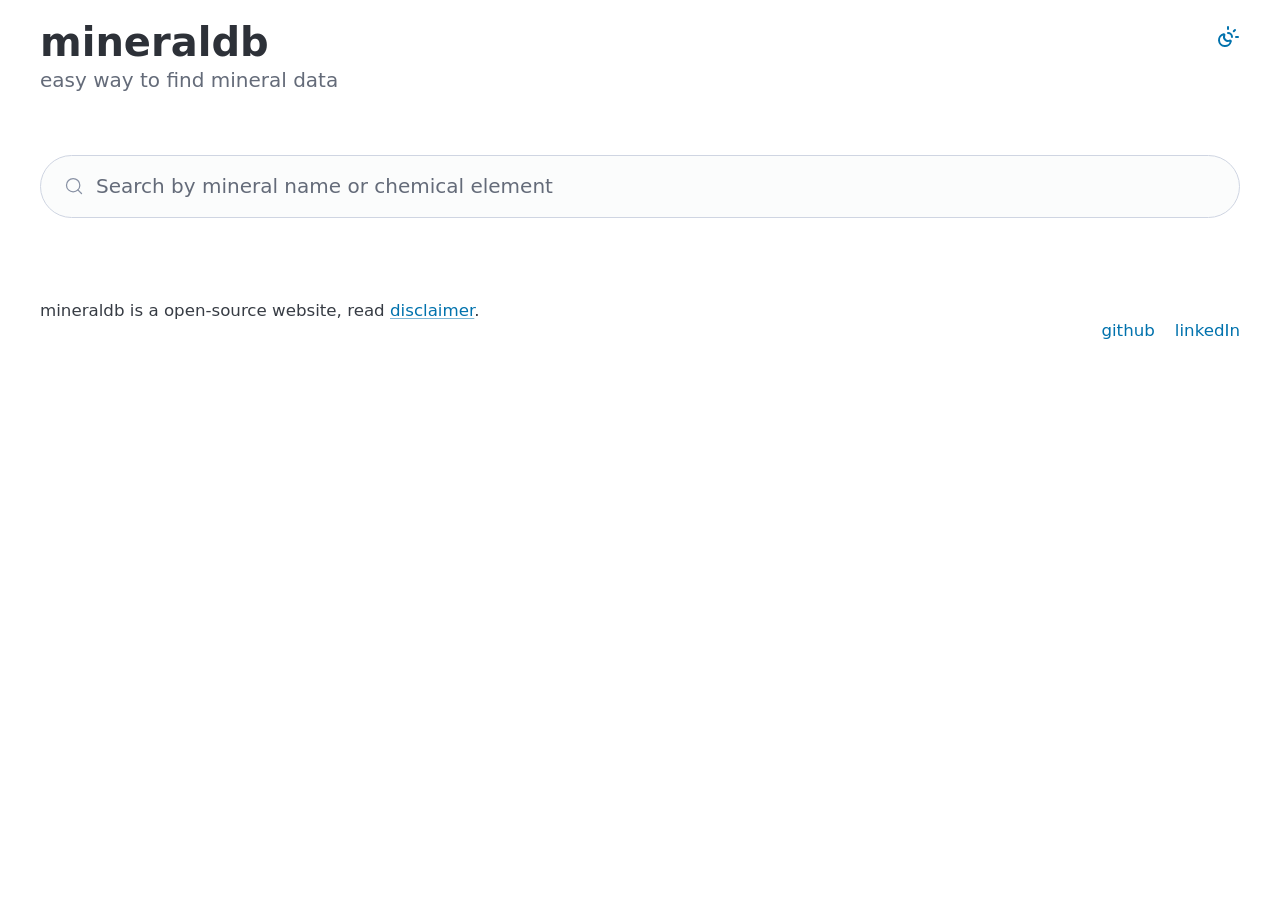
<file: index.html>
<!DOCTYPE html>
<html lang="en" data-theme="light">
<head>
    <meta charset="UTF-8">
    <meta name="viewport" content="width=device-width, initial-scale=1.0">
    <meta name="color-scheme" content="light dark">
    <meta name="description" content="Mineral Database - IMA cataloged minerals with search by properties, elements, and location">
    <meta property="og:title" content="MineralDB | Pesquisa Rápida de Minerais">
    <meta property="og:image" content="https://nukhes.github.io/mineraldb/assets/sua-imagem-de-capa.jpg">
    <meta property="og:url" content="https://nukhes.github.io/mineraldb/">
    <link rel="stylesheet" href="css/pico.css">
    <link rel="stylesheet" href="css/reset.css">
    <title>mineraldb</title>
    <link rel="shortcut icon" href="static/favicon.ico" type="image/x-icon">
</head>
<body>
    <header>
      <nav>
        <hgroup>
            <h1>mineraldb</h1>
            <p>easy way to find mineral data</p>
        </hgroup>
        <a href="#" id='theme-toggle'><svg xmlns="http://www.w3.org/2000/svg" width="24" height="24" viewBox="0 0 24 24" fill="none" stroke="currentColor" stroke-width="2" stroke-linecap="round" stroke-linejoin="round" class="lucide lucide-sun-moon-icon lucide-sun-moon"><path d="M12 2v2"/><path d="M14.837 16.385a6 6 0 1 1-7.223-7.222c.624-.147.97.66.715 1.248a4 4 0 0 0 5.26 5.259c.589-.255 1.396.09 1.248.715"/><path d="M16 12a4 4 0 0 0-4-4"/><path d="m19 5-1.256 1.256"/><path d="M20 12h2"/></svg></a>
      </nav>
    </header>
    <main>
        <input id="search" type="search" placeholder="Search by mineral name or chemical element" autocomplete="on">
        <section id="results"></section>
        <article id="detail" style="display: none;"></article>
    </main>

    <footer>
        <small>
            <nav>
                <span>mineraldb is a open-source website, read <a href="disclaimer.html">disclaimer</a>.</span>
                <ul>
                    <li><a href="https://github.com/nukhes/mineraldb" target="_blank">github</a></li>
                    <li><a href="https://www.linkedin.com/in/nukhes" target="_blank">linkedIn</a></li>
                </ul>
            </nav>
        </small>
    </footer>

    <script type="module" src="js/main.js"></script>
</body>
</html>
</file>
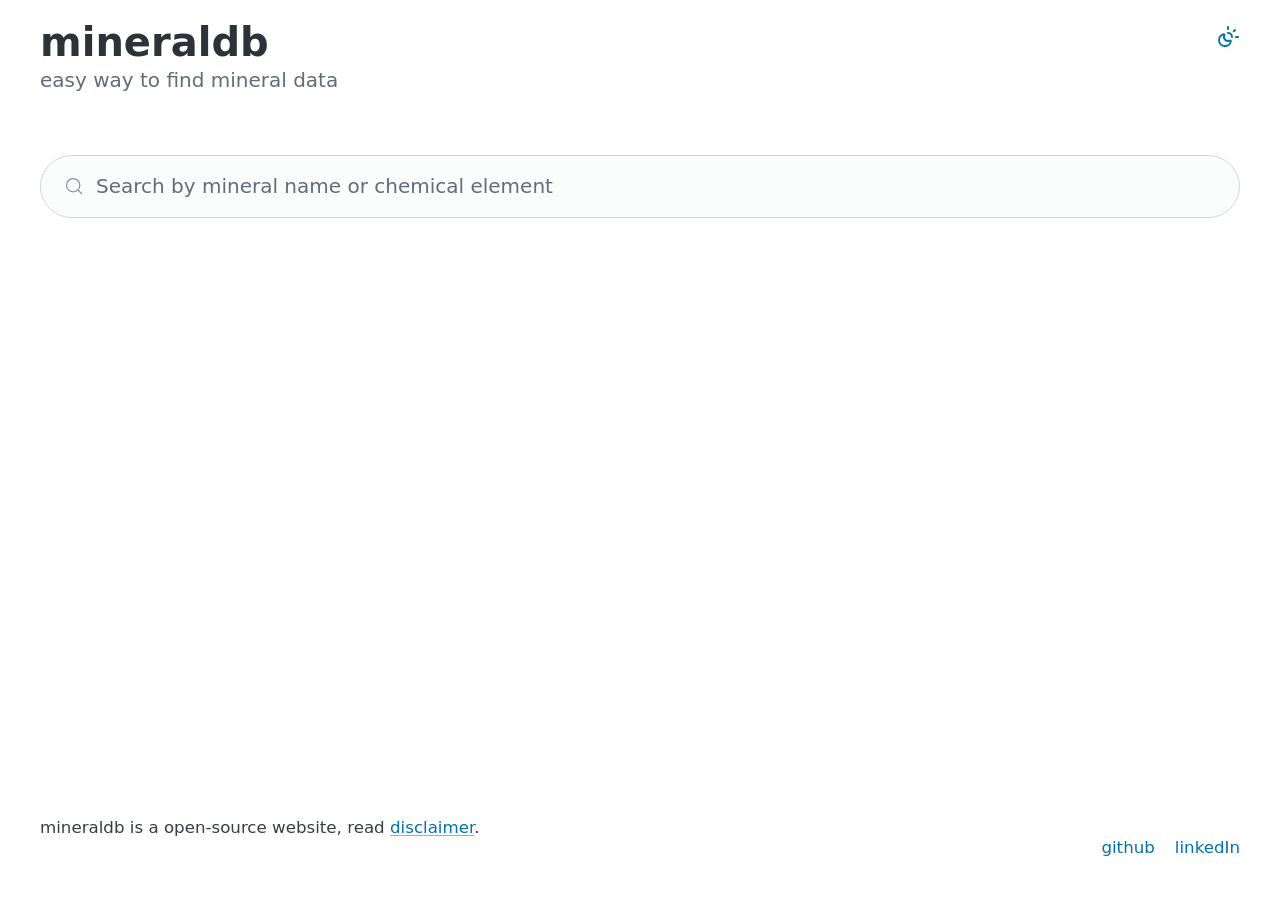
<file: src/index.html>
<!DOCTYPE html>
<html lang="en" data-theme="light">
<head>
    <meta charset="UTF-8">
    <meta name="viewport" content="width=device-width, initial-scale=1.0">
    <meta name="color-scheme" content="light dark">
    <meta name="description" content="Mineral Database - IMA cataloged minerals with search by properties, elements, and location">
    <link rel="stylesheet" href="css/pico.css">
    <link rel="stylesheet" href="css/reset.css">
    <title>mineraldb</title>
    <link rel="shortcut icon" href="static/favicon.ico" type="image/x-icon">
</head>
<body>
    <header>
      <nav>
        <hgroup>
            <h1>mineraldb</h1>
            <p>easy way to find mineral data</p>
        </hgroup>
        <a href="#" id='theme-toggle'><svg xmlns="http://www.w3.org/2000/svg" width="24" height="24" viewBox="0 0 24 24" fill="none" stroke="currentColor" stroke-width="2" stroke-linecap="round" stroke-linejoin="round" class="lucide lucide-sun-moon-icon lucide-sun-moon"><path d="M12 2v2"/><path d="M14.837 16.385a6 6 0 1 1-7.223-7.222c.624-.147.97.66.715 1.248a4 4 0 0 0 5.26 5.259c.589-.255 1.396.09 1.248.715"/><path d="M16 12a4 4 0 0 0-4-4"/><path d="m19 5-1.256 1.256"/><path d="M20 12h2"/></svg></a>
      </nav>
    </header>
    <main>
        <input id="search" type="search" placeholder="Search by mineral name or chemical element" autocomplete="on">
        <section id="results"></section>
        <article id="detail" style="display: none;"></article>
    </main>

    <footer>
        <small>
            <nav>
                <span>mineraldb is a open-source website, read <a href="disclaimer.html">disclaimer</a>.</span>
                <ul>
                    <li><a href="https://github.com/nukhes/mineraldb" target="_blank">github</a></li>
                    <li><a href="https://www.linkedin.com/in/nukhes" target="_blank">linkedIn</a></li>
                </ul>
            </nav>
        </small>
    </footer>

    <script type="module" src="js/main.js"></script>
</body>
</html>
</file>
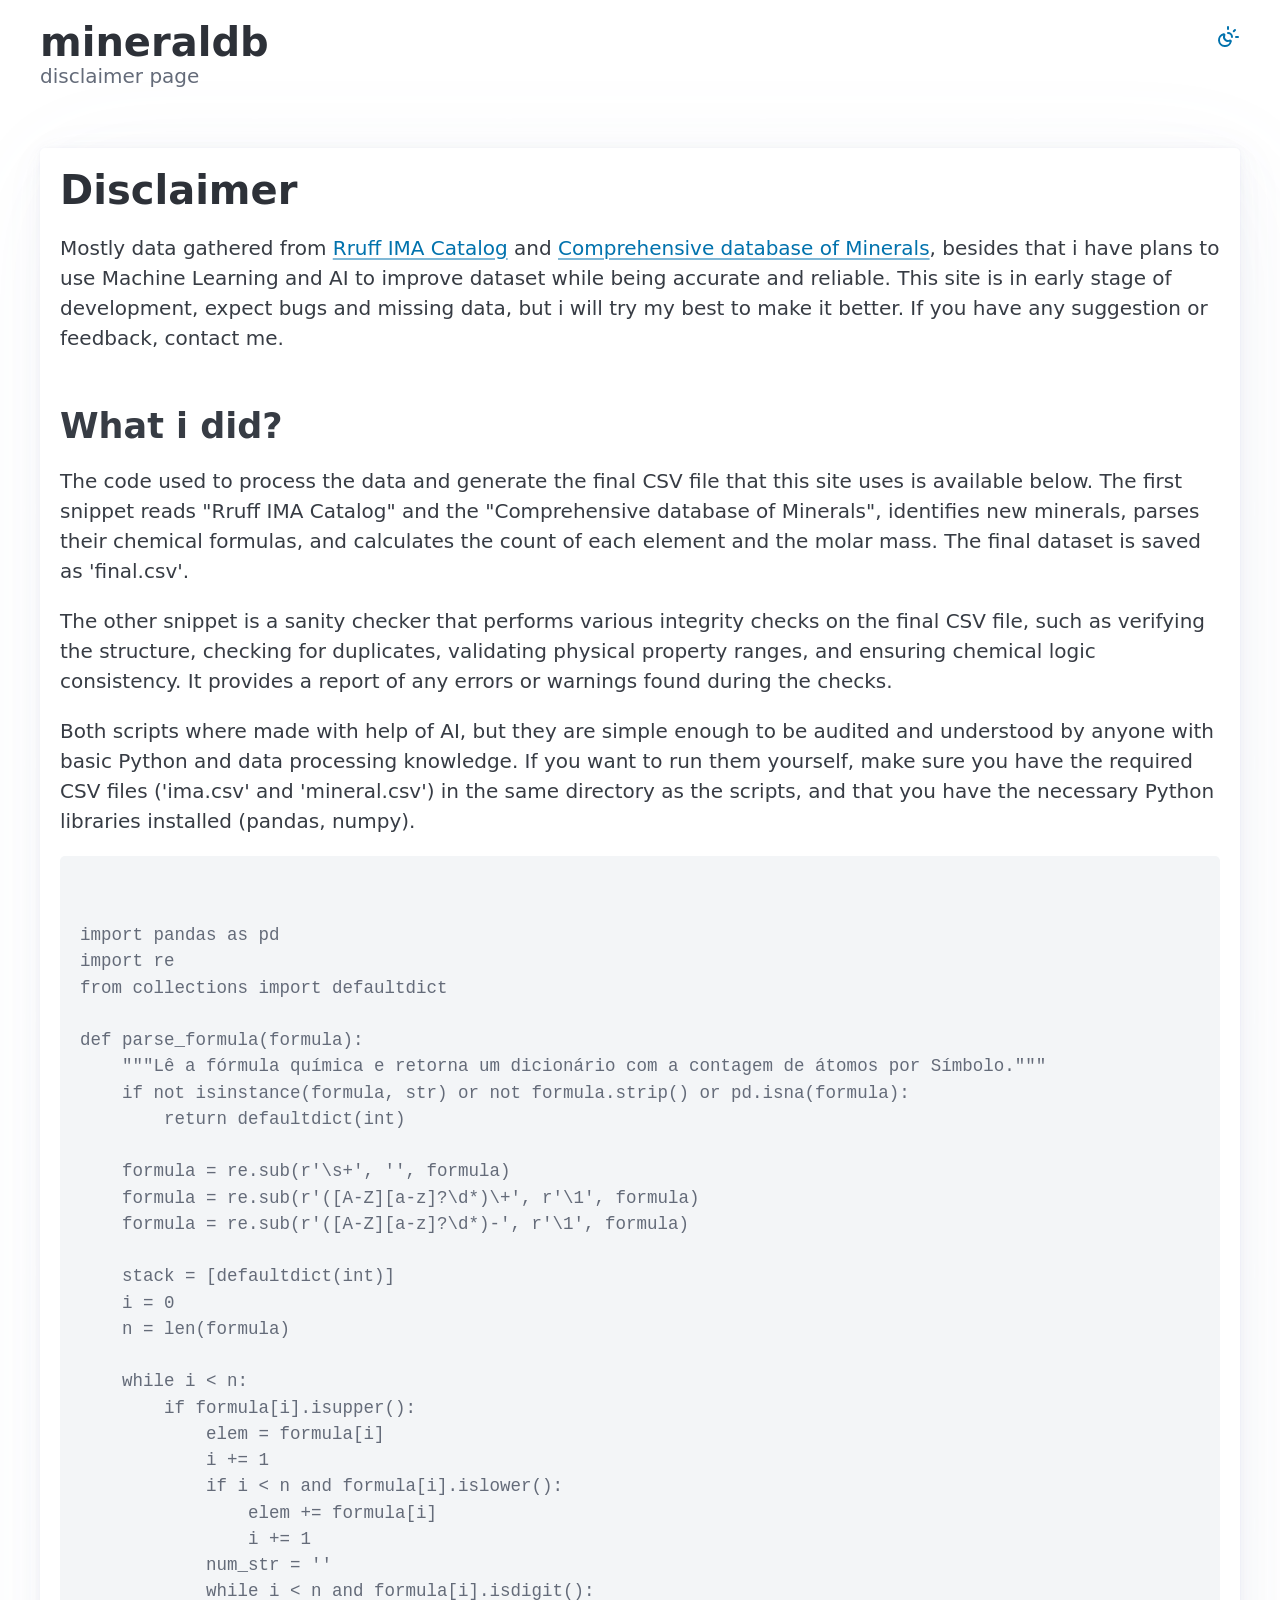
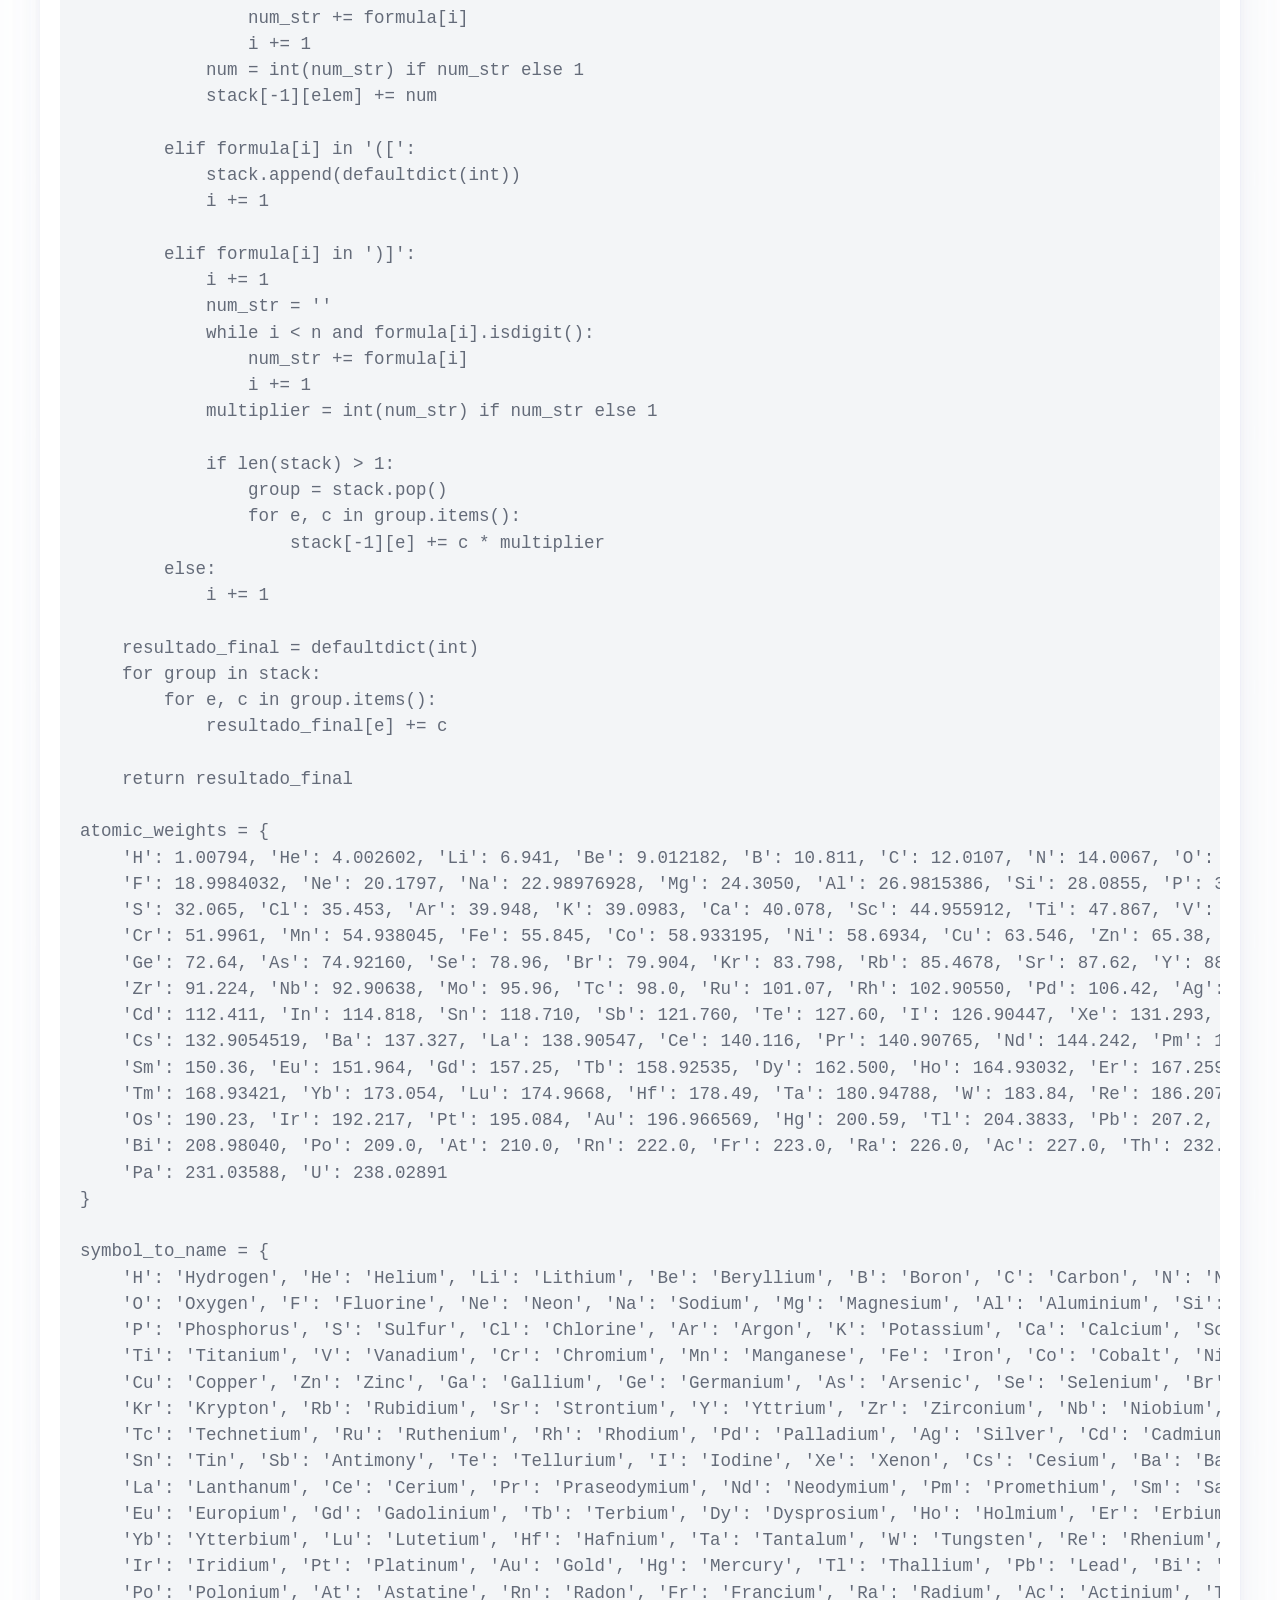
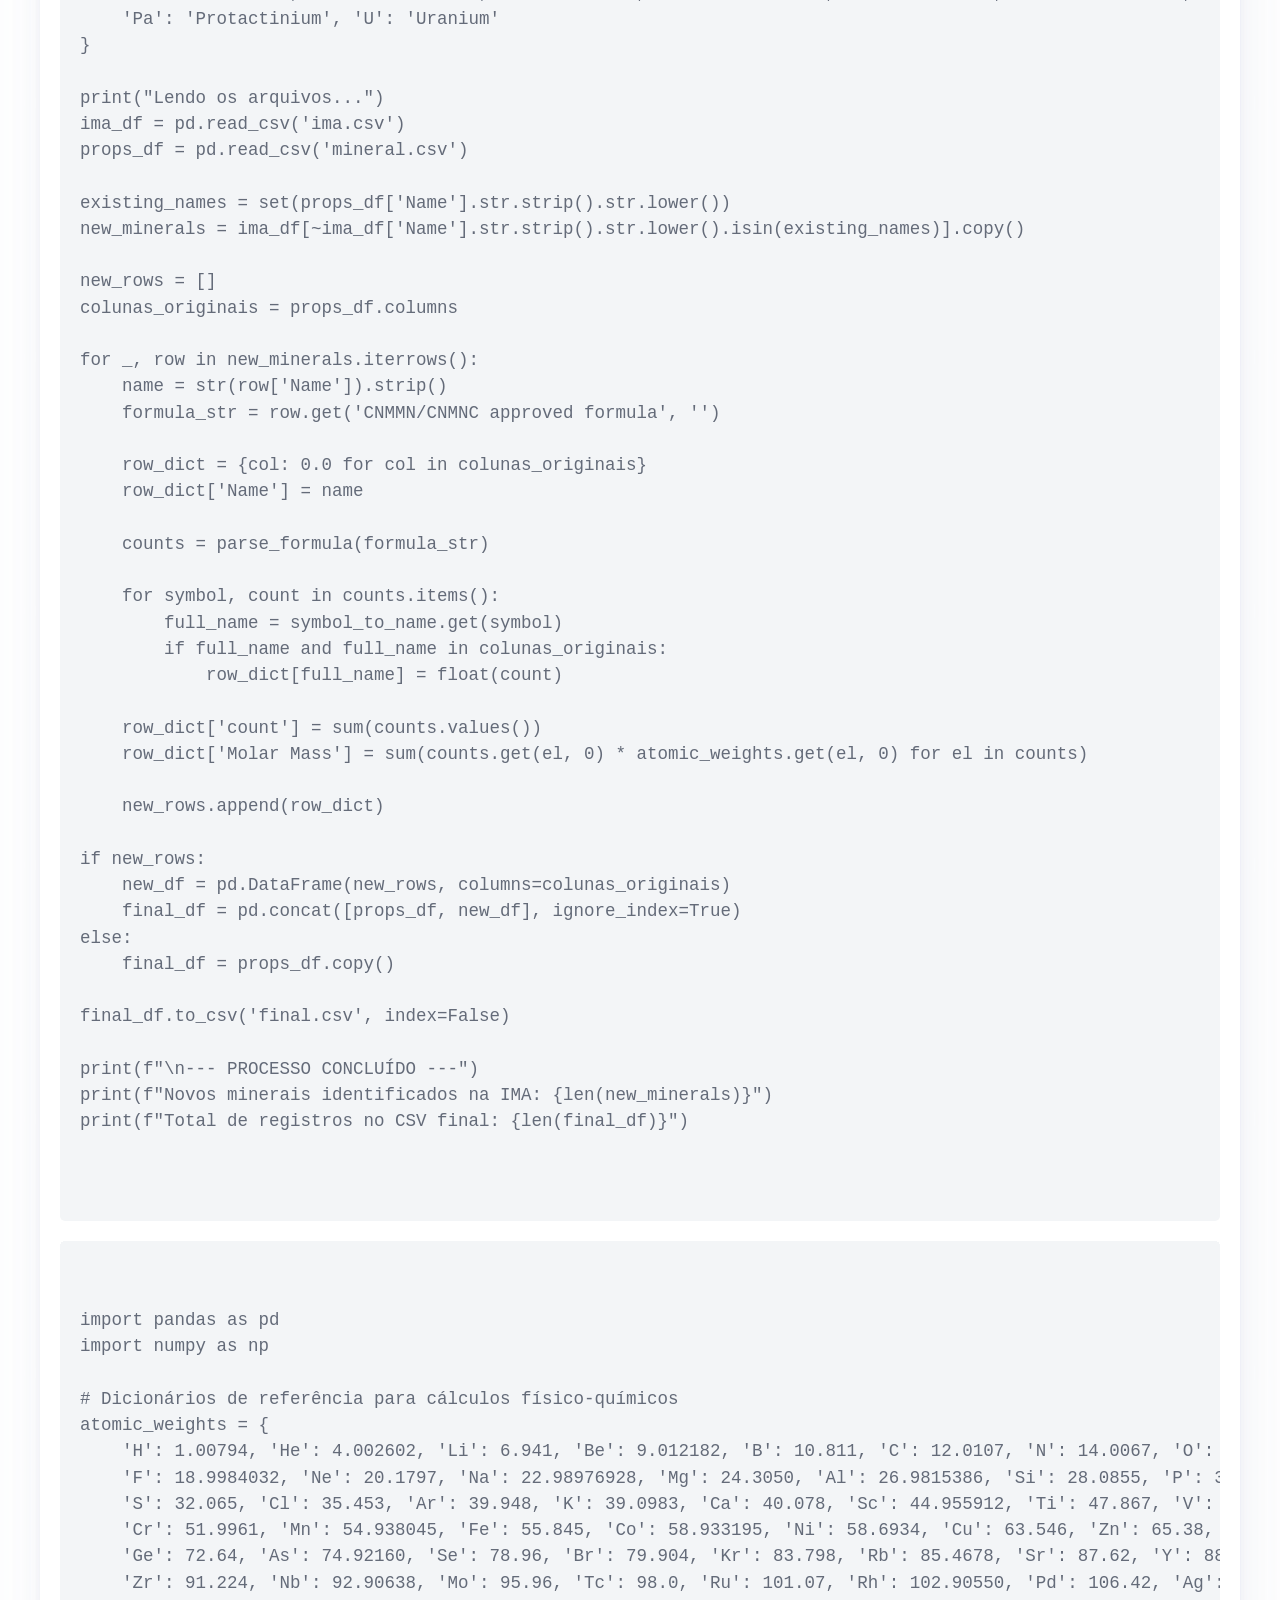
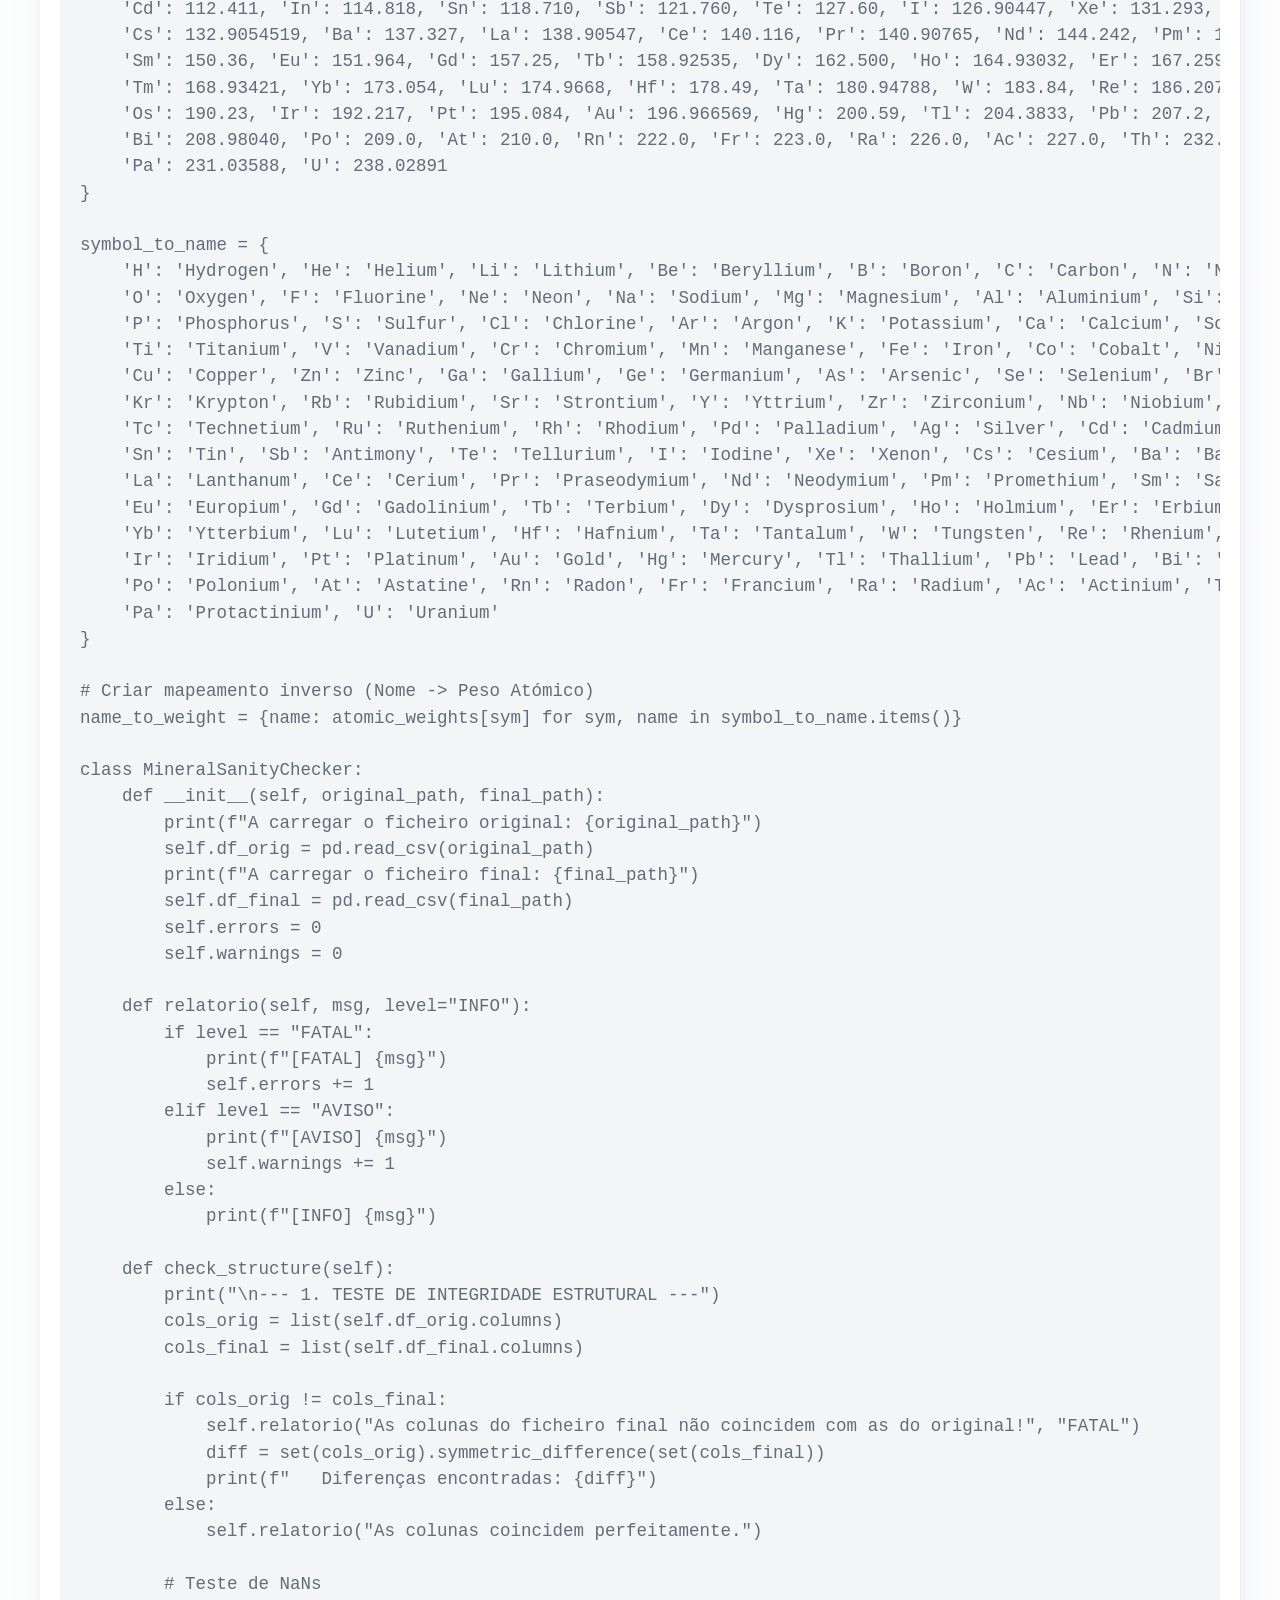
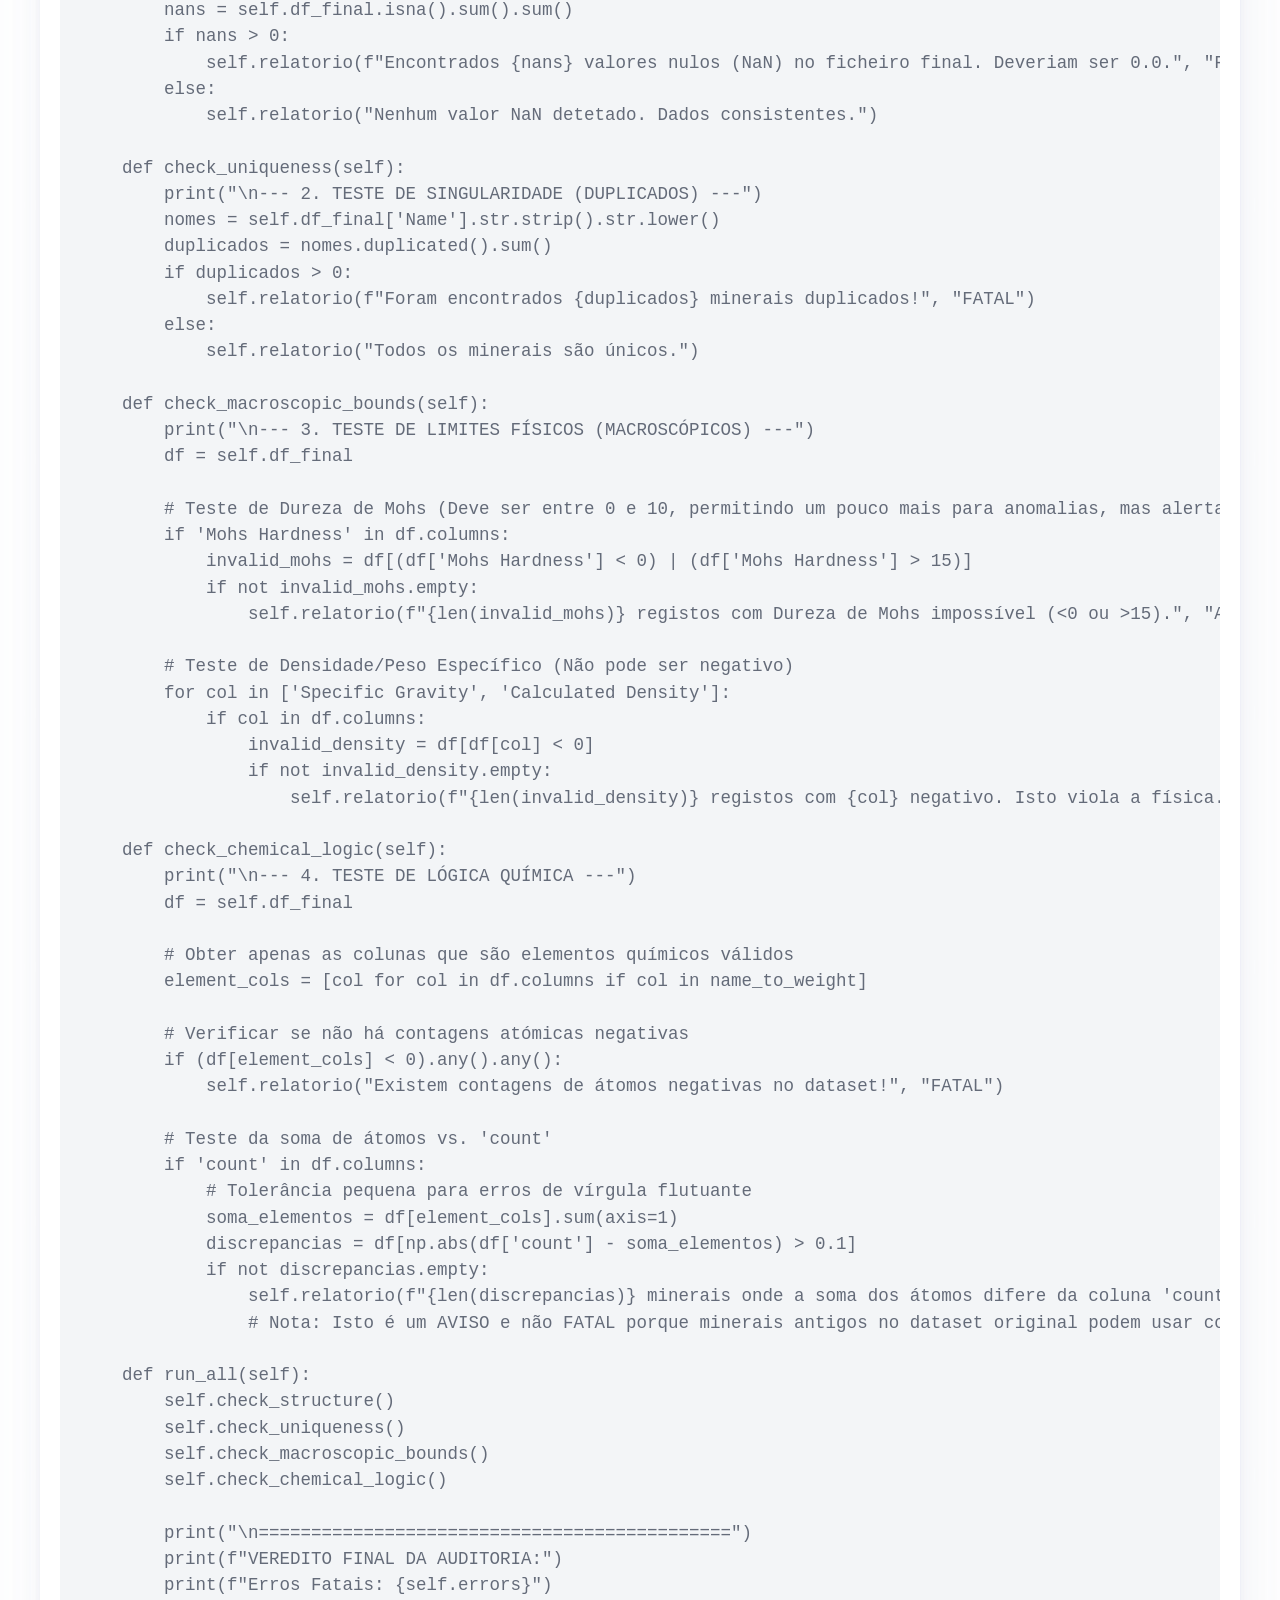
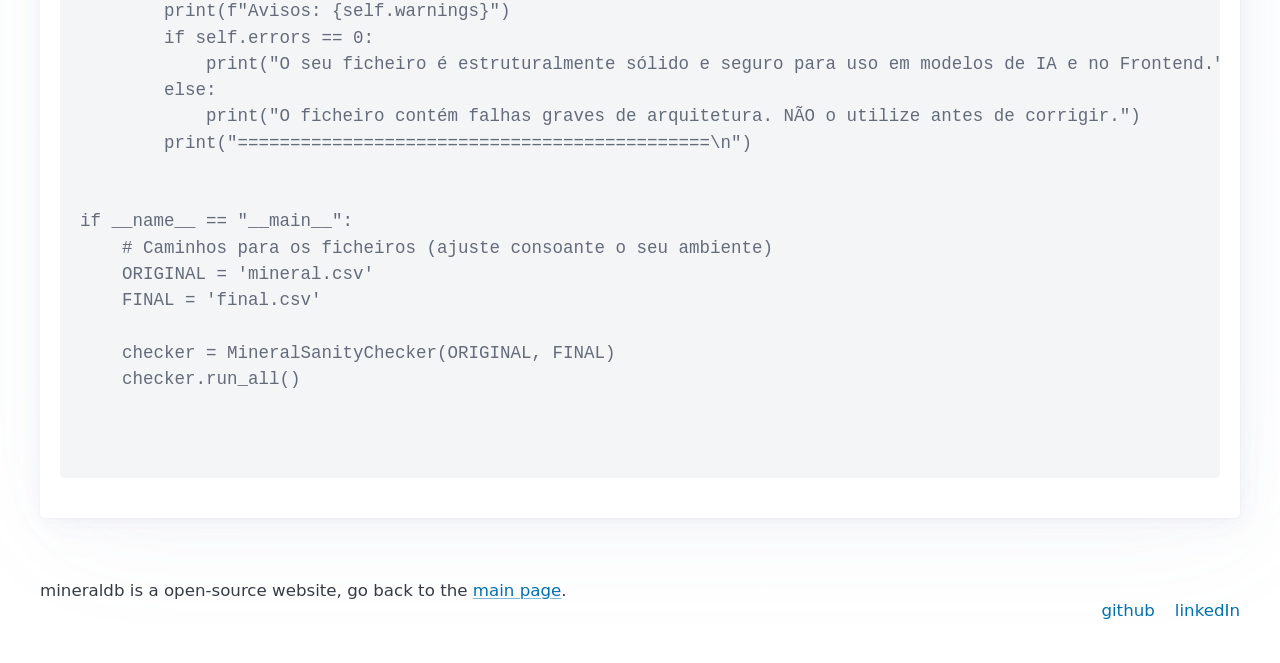
<file: disclaimer.html>
<!DOCTYPE html>
<html lang="en" data-theme="light">
<head>
    <meta charset="UTF-8">
    <meta name="viewport" content="width=device-width, initial-scale=1.0">
    <meta name="color-scheme" content="light dark">
    <meta name="description" content="Mineral Database - IMA cataloged minerals with search by properties, elements, and location">
    <link rel="stylesheet" href="css/pico.css">
    <title>disclaimer, mineraldb</title>
    <link rel="shortcut icon" href="static/favicon.ico" type="image/x-icon">
</head>
<body>
    <header>
      <nav>
        <hgroup>
            <h1>mineraldb</h1>
            <h2>disclaimer page</h2>
        </hgroup>
        <a href="#" id='theme-toggle'><svg xmlns="http://www.w3.org/2000/svg" width="24" height="24" viewBox="0 0 24 24" fill="none" stroke="currentColor" stroke-width="2" stroke-linecap="round" stroke-linejoin="round" class="lucide lucide-sun-moon-icon lucide-sun-moon"><path d="M12 2v2"/><path d="M14.837 16.385a6 6 0 1 1-7.223-7.222c.624-.147.97.66.715 1.248a4 4 0 0 0 5.26 5.259c.589-.255 1.396.09 1.248.715"/><path d="M16 12a4 4 0 0 0-4-4"/><path d="m19 5-1.256 1.256"/><path d="M20 12h2"/></svg></a>
      </nav>
    </header>
    <main>
        <article>
            <h1>Disclaimer</h1>
            <p>
                Mostly data gathered from <a href="https://rruff.info/ima/">Rruff IMA Catalog</a> and <a href="https://www.kaggle.com/datasets/vinven7/comprehensive-database-of-minerals">Comprehensive database of Minerals</a>, besides that i have plans to use Machine Learning and AI to improve dataset while being accurate and reliable. This site is in early stage of development, expect bugs and missing data, but i will try my best to make it better. If you have any suggestion or feedback, contact me.
            </p>
            <h2>What i did?</h2>
            <p>
                The code used to process the data and generate the final CSV file that this site uses is available below. The first snippet reads "Rruff IMA Catalog" and the "Comprehensive database of Minerals", identifies new minerals, parses their chemical formulas, and calculates the count of each element and the molar mass. The final dataset is saved as 'final.csv'.
            </p>
            <p>
                The other snippet is a sanity checker that performs various integrity checks on the final CSV file, such as verifying the structure, checking for duplicates, validating physical property ranges, and ensuring chemical logic consistency. It provides a report of any errors or warnings found during the checks.
            </p>
            <p>
                Both scripts where made with help of AI, but they are simple enough to be audited and understood by anyone with basic Python and data processing knowledge. If you want to run them yourself, make sure you have the required CSV files ('ima.csv' and 'mineral.csv') in the same directory as the scripts, and that you have the necessary Python libraries installed (pandas, numpy).
            </p>
            <pre>
                <code>
import pandas as pd
import re
from collections import defaultdict

def parse_formula(formula):
    """Lê a fórmula química e retorna um dicionário com a contagem de átomos por Símbolo."""
    if not isinstance(formula, str) or not formula.strip() or pd.isna(formula):
        return defaultdict(int)
    
    formula = re.sub(r'\s+', '', formula)
    formula = re.sub(r'([A-Z][a-z]?\d*)\+', r'\1', formula)
    formula = re.sub(r'([A-Z][a-z]?\d*)-', r'\1', formula)
    
    stack = [defaultdict(int)]
    i = 0
    n = len(formula)
    
    while i < n:
        if formula[i].isupper():
            elem = formula[i]
            i += 1
            if i < n and formula[i].islower():
                elem += formula[i]
                i += 1
            num_str = ''
            while i < n and formula[i].isdigit():
                num_str += formula[i]
                i += 1
            num = int(num_str) if num_str else 1
            stack[-1][elem] += num
            
        elif formula[i] in '([':
            stack.append(defaultdict(int))
            i += 1
            
        elif formula[i] in ')]':
            i += 1
            num_str = ''
            while i < n and formula[i].isdigit():
                num_str += formula[i]
                i += 1
            multiplier = int(num_str) if num_str else 1
            
            if len(stack) > 1:
                group = stack.pop()
                for e, c in group.items():
                    stack[-1][e] += c * multiplier
        else:
            i += 1
            
    resultado_final = defaultdict(int)
    for group in stack:
        for e, c in group.items():
            resultado_final[e] += c
            
    return resultado_final

atomic_weights = {
    'H': 1.00794, 'He': 4.002602, 'Li': 6.941, 'Be': 9.012182, 'B': 10.811, 'C': 12.0107, 'N': 14.0067, 'O': 15.9994, 
    'F': 18.9984032, 'Ne': 20.1797, 'Na': 22.98976928, 'Mg': 24.3050, 'Al': 26.9815386, 'Si': 28.0855, 'P': 30.973762, 
    'S': 32.065, 'Cl': 35.453, 'Ar': 39.948, 'K': 39.0983, 'Ca': 40.078, 'Sc': 44.955912, 'Ti': 47.867, 'V': 50.9415, 
    'Cr': 51.9961, 'Mn': 54.938045, 'Fe': 55.845, 'Co': 58.933195, 'Ni': 58.6934, 'Cu': 63.546, 'Zn': 65.38, 'Ga': 69.723, 
    'Ge': 72.64, 'As': 74.92160, 'Se': 78.96, 'Br': 79.904, 'Kr': 83.798, 'Rb': 85.4678, 'Sr': 87.62, 'Y': 88.90585, 
    'Zr': 91.224, 'Nb': 92.90638, 'Mo': 95.96, 'Tc': 98.0, 'Ru': 101.07, 'Rh': 102.90550, 'Pd': 106.42, 'Ag': 107.8682, 
    'Cd': 112.411, 'In': 114.818, 'Sn': 118.710, 'Sb': 121.760, 'Te': 127.60, 'I': 126.90447, 'Xe': 131.293, 
    'Cs': 132.9054519, 'Ba': 137.327, 'La': 138.90547, 'Ce': 140.116, 'Pr': 140.90765, 'Nd': 144.242, 'Pm': 145.0, 
    'Sm': 150.36, 'Eu': 151.964, 'Gd': 157.25, 'Tb': 158.92535, 'Dy': 162.500, 'Ho': 164.93032, 'Er': 167.259, 
    'Tm': 168.93421, 'Yb': 173.054, 'Lu': 174.9668, 'Hf': 178.49, 'Ta': 180.94788, 'W': 183.84, 'Re': 186.207, 
    'Os': 190.23, 'Ir': 192.217, 'Pt': 195.084, 'Au': 196.966569, 'Hg': 200.59, 'Tl': 204.3833, 'Pb': 207.2, 
    'Bi': 208.98040, 'Po': 209.0, 'At': 210.0, 'Rn': 222.0, 'Fr': 223.0, 'Ra': 226.0, 'Ac': 227.0, 'Th': 232.03806, 
    'Pa': 231.03588, 'U': 238.02891
}

symbol_to_name = {
    'H': 'Hydrogen', 'He': 'Helium', 'Li': 'Lithium', 'Be': 'Beryllium', 'B': 'Boron', 'C': 'Carbon', 'N': 'Nitrogen', 
    'O': 'Oxygen', 'F': 'Fluorine', 'Ne': 'Neon', 'Na': 'Sodium', 'Mg': 'Magnesium', 'Al': 'Aluminium', 'Si': 'Silicon', 
    'P': 'Phosphorus', 'S': 'Sulfur', 'Cl': 'Chlorine', 'Ar': 'Argon', 'K': 'Potassium', 'Ca': 'Calcium', 'Sc': 'Scandium', 
    'Ti': 'Titanium', 'V': 'Vanadium', 'Cr': 'Chromium', 'Mn': 'Manganese', 'Fe': 'Iron', 'Co': 'Cobalt', 'Ni': 'Nickel', 
    'Cu': 'Copper', 'Zn': 'Zinc', 'Ga': 'Gallium', 'Ge': 'Germanium', 'As': 'Arsenic', 'Se': 'Selenium', 'Br': 'Bromine', 
    'Kr': 'Krypton', 'Rb': 'Rubidium', 'Sr': 'Strontium', 'Y': 'Yttrium', 'Zr': 'Zirconium', 'Nb': 'Niobium', 'Mo': 'Molybdenum', 
    'Tc': 'Technetium', 'Ru': 'Ruthenium', 'Rh': 'Rhodium', 'Pd': 'Palladium', 'Ag': 'Silver', 'Cd': 'Cadmium', 'In': 'Indium', 
    'Sn': 'Tin', 'Sb': 'Antimony', 'Te': 'Tellurium', 'I': 'Iodine', 'Xe': 'Xenon', 'Cs': 'Cesium', 'Ba': 'Barium', 
    'La': 'Lanthanum', 'Ce': 'Cerium', 'Pr': 'Praseodymium', 'Nd': 'Neodymium', 'Pm': 'Promethium', 'Sm': 'Samarium', 
    'Eu': 'Europium', 'Gd': 'Gadolinium', 'Tb': 'Terbium', 'Dy': 'Dysprosium', 'Ho': 'Holmium', 'Er': 'Erbium', 'Tm': 'Thulium', 
    'Yb': 'Ytterbium', 'Lu': 'Lutetium', 'Hf': 'Hafnium', 'Ta': 'Tantalum', 'W': 'Tungsten', 'Re': 'Rhenium', 'Os': 'Osmium', 
    'Ir': 'Iridium', 'Pt': 'Platinum', 'Au': 'Gold', 'Hg': 'Mercury', 'Tl': 'Thallium', 'Pb': 'Lead', 'Bi': 'Bismuth', 
    'Po': 'Polonium', 'At': 'Astatine', 'Rn': 'Radon', 'Fr': 'Francium', 'Ra': 'Radium', 'Ac': 'Actinium', 'Th': 'Thorium', 
    'Pa': 'Protactinium', 'U': 'Uranium'
}

print("Lendo os arquivos...")
ima_df = pd.read_csv('ima.csv')
props_df = pd.read_csv('mineral.csv')

existing_names = set(props_df['Name'].str.strip().str.lower())
new_minerals = ima_df[~ima_df['Name'].str.strip().str.lower().isin(existing_names)].copy()

new_rows = []
colunas_originais = props_df.columns

for _, row in new_minerals.iterrows():
    name = str(row['Name']).strip()
    formula_str = row.get('CNMMN/CNMNC approved formula', '')
    
    row_dict = {col: 0.0 for col in colunas_originais}
    row_dict['Name'] = name
    
    counts = parse_formula(formula_str)
    
    for symbol, count in counts.items():
        full_name = symbol_to_name.get(symbol)
        if full_name and full_name in colunas_originais:
            row_dict[full_name] = float(count)
            
    row_dict['count'] = sum(counts.values())
    row_dict['Molar Mass'] = sum(counts.get(el, 0) * atomic_weights.get(el, 0) for el in counts)
    
    new_rows.append(row_dict)

if new_rows:
    new_df = pd.DataFrame(new_rows, columns=colunas_originais)
    final_df = pd.concat([props_df, new_df], ignore_index=True)
else:
    final_df = props_df.copy()

final_df.to_csv('final.csv', index=False)

print(f"\n--- PROCESSO CONCLUÍDO ---")
print(f"Novos minerais identificados na IMA: {len(new_minerals)}")
print(f"Total de registros no CSV final: {len(final_df)}")
                </code>
            </pre>
            <pre>
                <code>
import pandas as pd
import numpy as np

# Dicionários de referência para cálculos físico-químicos
atomic_weights = {
    'H': 1.00794, 'He': 4.002602, 'Li': 6.941, 'Be': 9.012182, 'B': 10.811, 'C': 12.0107, 'N': 14.0067, 'O': 15.9994, 
    'F': 18.9984032, 'Ne': 20.1797, 'Na': 22.98976928, 'Mg': 24.3050, 'Al': 26.9815386, 'Si': 28.0855, 'P': 30.973762, 
    'S': 32.065, 'Cl': 35.453, 'Ar': 39.948, 'K': 39.0983, 'Ca': 40.078, 'Sc': 44.955912, 'Ti': 47.867, 'V': 50.9415, 
    'Cr': 51.9961, 'Mn': 54.938045, 'Fe': 55.845, 'Co': 58.933195, 'Ni': 58.6934, 'Cu': 63.546, 'Zn': 65.38, 'Ga': 69.723, 
    'Ge': 72.64, 'As': 74.92160, 'Se': 78.96, 'Br': 79.904, 'Kr': 83.798, 'Rb': 85.4678, 'Sr': 87.62, 'Y': 88.90585, 
    'Zr': 91.224, 'Nb': 92.90638, 'Mo': 95.96, 'Tc': 98.0, 'Ru': 101.07, 'Rh': 102.90550, 'Pd': 106.42, 'Ag': 107.8682, 
    'Cd': 112.411, 'In': 114.818, 'Sn': 118.710, 'Sb': 121.760, 'Te': 127.60, 'I': 126.90447, 'Xe': 131.293, 
    'Cs': 132.9054519, 'Ba': 137.327, 'La': 138.90547, 'Ce': 140.116, 'Pr': 140.90765, 'Nd': 144.242, 'Pm': 145.0, 
    'Sm': 150.36, 'Eu': 151.964, 'Gd': 157.25, 'Tb': 158.92535, 'Dy': 162.500, 'Ho': 164.93032, 'Er': 167.259, 
    'Tm': 168.93421, 'Yb': 173.054, 'Lu': 174.9668, 'Hf': 178.49, 'Ta': 180.94788, 'W': 183.84, 'Re': 186.207, 
    'Os': 190.23, 'Ir': 192.217, 'Pt': 195.084, 'Au': 196.966569, 'Hg': 200.59, 'Tl': 204.3833, 'Pb': 207.2, 
    'Bi': 208.98040, 'Po': 209.0, 'At': 210.0, 'Rn': 222.0, 'Fr': 223.0, 'Ra': 226.0, 'Ac': 227.0, 'Th': 232.03806, 
    'Pa': 231.03588, 'U': 238.02891
}

symbol_to_name = {
    'H': 'Hydrogen', 'He': 'Helium', 'Li': 'Lithium', 'Be': 'Beryllium', 'B': 'Boron', 'C': 'Carbon', 'N': 'Nitrogen', 
    'O': 'Oxygen', 'F': 'Fluorine', 'Ne': 'Neon', 'Na': 'Sodium', 'Mg': 'Magnesium', 'Al': 'Aluminium', 'Si': 'Silicon', 
    'P': 'Phosphorus', 'S': 'Sulfur', 'Cl': 'Chlorine', 'Ar': 'Argon', 'K': 'Potassium', 'Ca': 'Calcium', 'Sc': 'Scandium', 
    'Ti': 'Titanium', 'V': 'Vanadium', 'Cr': 'Chromium', 'Mn': 'Manganese', 'Fe': 'Iron', 'Co': 'Cobalt', 'Ni': 'Nickel', 
    'Cu': 'Copper', 'Zn': 'Zinc', 'Ga': 'Gallium', 'Ge': 'Germanium', 'As': 'Arsenic', 'Se': 'Selenium', 'Br': 'Bromine', 
    'Kr': 'Krypton', 'Rb': 'Rubidium', 'Sr': 'Strontium', 'Y': 'Yttrium', 'Zr': 'Zirconium', 'Nb': 'Niobium', 'Mo': 'Molybdenum', 
    'Tc': 'Technetium', 'Ru': 'Ruthenium', 'Rh': 'Rhodium', 'Pd': 'Palladium', 'Ag': 'Silver', 'Cd': 'Cadmium', 'In': 'Indium', 
    'Sn': 'Tin', 'Sb': 'Antimony', 'Te': 'Tellurium', 'I': 'Iodine', 'Xe': 'Xenon', 'Cs': 'Cesium', 'Ba': 'Barium', 
    'La': 'Lanthanum', 'Ce': 'Cerium', 'Pr': 'Praseodymium', 'Nd': 'Neodymium', 'Pm': 'Promethium', 'Sm': 'Samarium', 
    'Eu': 'Europium', 'Gd': 'Gadolinium', 'Tb': 'Terbium', 'Dy': 'Dysprosium', 'Ho': 'Holmium', 'Er': 'Erbium', 'Tm': 'Thulium', 
    'Yb': 'Ytterbium', 'Lu': 'Lutetium', 'Hf': 'Hafnium', 'Ta': 'Tantalum', 'W': 'Tungsten', 'Re': 'Rhenium', 'Os': 'Osmium', 
    'Ir': 'Iridium', 'Pt': 'Platinum', 'Au': 'Gold', 'Hg': 'Mercury', 'Tl': 'Thallium', 'Pb': 'Lead', 'Bi': 'Bismuth', 
    'Po': 'Polonium', 'At': 'Astatine', 'Rn': 'Radon', 'Fr': 'Francium', 'Ra': 'Radium', 'Ac': 'Actinium', 'Th': 'Thorium', 
    'Pa': 'Protactinium', 'U': 'Uranium'
}

# Criar mapeamento inverso (Nome -> Peso Atómico)
name_to_weight = {name: atomic_weights[sym] for sym, name in symbol_to_name.items()}

class MineralSanityChecker:
    def __init__(self, original_path, final_path):
        print(f"A carregar o ficheiro original: {original_path}")
        self.df_orig = pd.read_csv(original_path)
        print(f"A carregar o ficheiro final: {final_path}")
        self.df_final = pd.read_csv(final_path)
        self.errors = 0
        self.warnings = 0

    def relatorio(self, msg, level="INFO"):
        if level == "FATAL":
            print(f"[FATAL] {msg}")
            self.errors += 1
        elif level == "AVISO":
            print(f"[AVISO] {msg}")
            self.warnings += 1
        else:
            print(f"[INFO] {msg}")

    def check_structure(self):
        print("\n--- 1. TESTE DE INTEGRIDADE ESTRUTURAL ---")
        cols_orig = list(self.df_orig.columns)
        cols_final = list(self.df_final.columns)
        
        if cols_orig != cols_final:
            self.relatorio("As colunas do ficheiro final não coincidem com as do original!", "FATAL")
            diff = set(cols_orig).symmetric_difference(set(cols_final))
            print(f"   Diferenças encontradas: {diff}")
        else:
            self.relatorio("As colunas coincidem perfeitamente.")

        # Teste de NaNs
        nans = self.df_final.isna().sum().sum()
        if nans > 0:
            self.relatorio(f"Encontrados {nans} valores nulos (NaN) no ficheiro final. Deveriam ser 0.0.", "FATAL")
        else:
            self.relatorio("Nenhum valor NaN detetado. Dados consistentes.")

    def check_uniqueness(self):
        print("\n--- 2. TESTE DE SINGULARIDADE (DUPLICADOS) ---")
        nomes = self.df_final['Name'].str.strip().str.lower()
        duplicados = nomes.duplicated().sum()
        if duplicados > 0:
            self.relatorio(f"Foram encontrados {duplicados} minerais duplicados!", "FATAL")
        else:
            self.relatorio("Todos os minerais são únicos.")

    def check_macroscopic_bounds(self):
        print("\n--- 3. TESTE DE LIMITES FÍSICOS (MACROSCÓPICOS) ---")
        df = self.df_final
        
        # Teste de Dureza de Mohs (Deve ser entre 0 e 10, permitindo um pouco mais para anomalias, mas alertando)
        if 'Mohs Hardness' in df.columns:
            invalid_mohs = df[(df['Mohs Hardness'] < 0) | (df['Mohs Hardness'] > 15)]
            if not invalid_mohs.empty:
                self.relatorio(f"{len(invalid_mohs)} registos com Dureza de Mohs impossível (<0 ou >15).", "AVISO")
        
        # Teste de Densidade/Peso Específico (Não pode ser negativo)
        for col in ['Specific Gravity', 'Calculated Density']:
            if col in df.columns:
                invalid_density = df[df[col] < 0]
                if not invalid_density.empty:
                    self.relatorio(f"{len(invalid_density)} registos com {col} negativo. Isto viola a física.", "FATAL")

    def check_chemical_logic(self):
        print("\n--- 4. TESTE DE LÓGICA QUÍMICA ---")
        df = self.df_final
        
        # Obter apenas as colunas que são elementos químicos válidos
        element_cols = [col for col in df.columns if col in name_to_weight]
        
        # Verificar se não há contagens atómicas negativas
        if (df[element_cols] < 0).any().any():
            self.relatorio("Existem contagens de átomos negativas no dataset!", "FATAL")
            
        # Teste da soma de átomos vs. 'count'
        if 'count' in df.columns:
            # Tolerância pequena para erros de vírgula flutuante
            soma_elementos = df[element_cols].sum(axis=1)
            discrepancias = df[np.abs(df['count'] - soma_elementos) > 0.1]
            if not discrepancias.empty:
                self.relatorio(f"{len(discrepancias)} minerais onde a soma dos átomos difere da coluna 'count'.", "AVISO")
                # Nota: Isto é um AVISO e não FATAL porque minerais antigos no dataset original podem usar colunas de radicais (ex: 'Sulphate') em vez de elementos, o que distorce o count.

    def run_all(self):
        self.check_structure()
        self.check_uniqueness()
        self.check_macroscopic_bounds()
        self.check_chemical_logic()
        
        print("\n=============================================")
        print(f"VEREDITO FINAL DA AUDITORIA:")
        print(f"Erros Fatais: {self.errors}")
        print(f"Avisos: {self.warnings}")
        if self.errors == 0:
            print("O seu ficheiro é estruturalmente sólido e seguro para uso em modelos de IA e no Frontend.")
        else:
            print("O ficheiro contém falhas graves de arquitetura. NÃO o utilize antes de corrigir.")
        print("=============================================\n")


if __name__ == "__main__":
    # Caminhos para os ficheiros (ajuste consoante o seu ambiente)
    ORIGINAL = 'mineral.csv'
    FINAL = 'final.csv'
    
    checker = MineralSanityChecker(ORIGINAL, FINAL)
    checker.run_all()
                </code>
            </pre>
        </article>
    </main>

    <footer>
        <small>
            <nav>
                <span>mineraldb is a open-source website, go back to the <a href="index.html">main page</a>.</span>
                <ul>
                    <li><a href="https://github.com/nukhes/mineraldb" target="_blank">github</a></li>
                    <li><a href="https://www.linkedin.com/in/nukhes" target="_blank">linkedIn</a></li>
                </ul>
            </nav>
        </small>
    </footer>

</body>
</html>
</file>
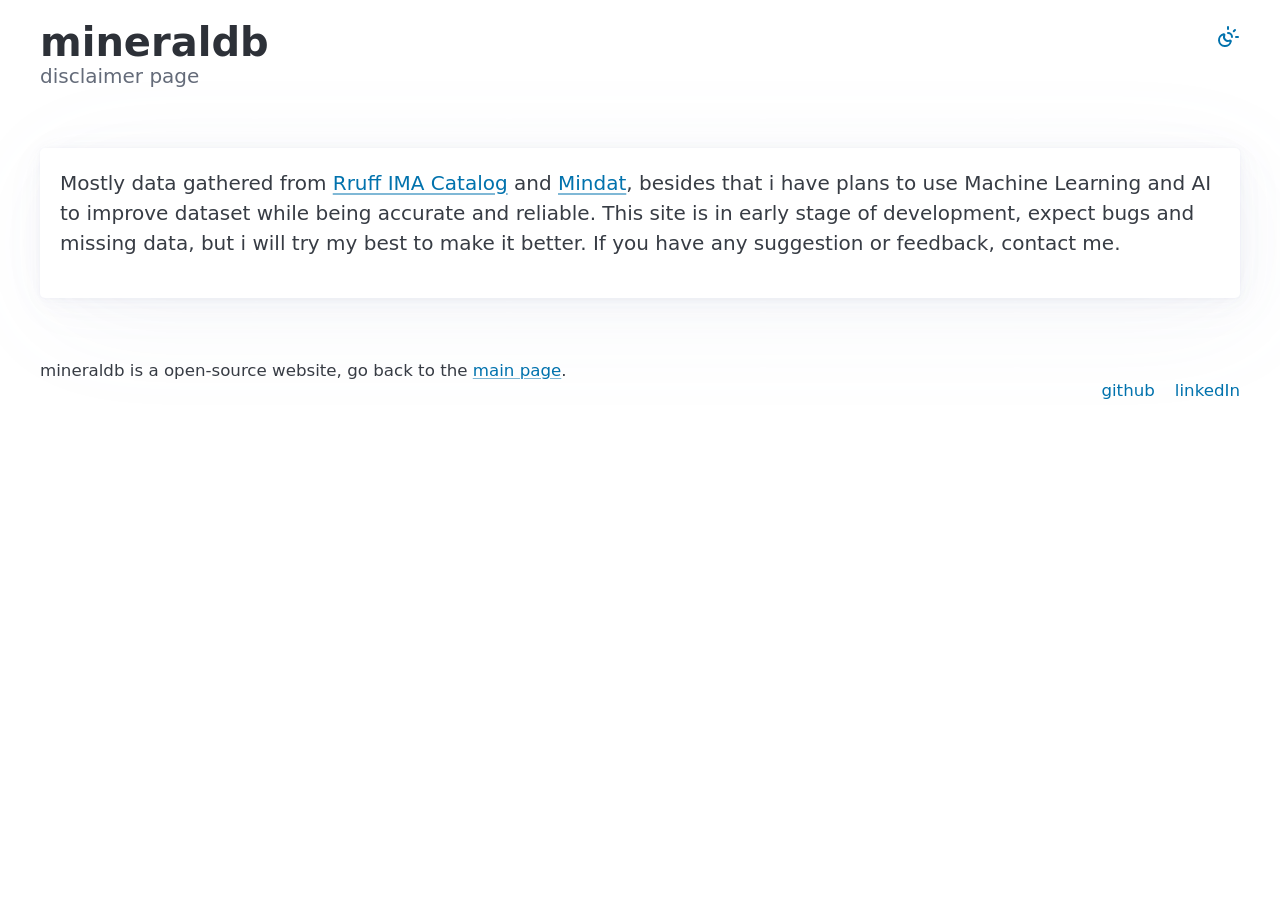
<file: src/disclaimer.html>
<!DOCTYPE html>
<html lang="en" data-theme="light">
<head>
    <meta charset="UTF-8">
    <meta name="viewport" content="width=device-width, initial-scale=1.0">
    <meta name="color-scheme" content="light dark">
    <meta name="description" content="Mineral Database - IMA cataloged minerals with search by properties, elements, and location">
    <link rel="stylesheet" href="css/pico.css">
    <title>mineraldb</title>
</head>
<body>
    <header>
      <nav>
        <hgroup>
            <h1>mineraldb</h1>
            <h2>disclaimer page</h2>
        </hgroup>
        <a href="#" id='theme-toggle'><svg xmlns="http://www.w3.org/2000/svg" width="24" height="24" viewBox="0 0 24 24" fill="none" stroke="currentColor" stroke-width="2" stroke-linecap="round" stroke-linejoin="round" class="lucide lucide-sun-moon-icon lucide-sun-moon"><path d="M12 2v2"/><path d="M14.837 16.385a6 6 0 1 1-7.223-7.222c.624-.147.97.66.715 1.248a4 4 0 0 0 5.26 5.259c.589-.255 1.396.09 1.248.715"/><path d="M16 12a4 4 0 0 0-4-4"/><path d="m19 5-1.256 1.256"/><path d="M20 12h2"/></svg></a>
      </nav>
    </header>
    <main>
        <article>
            <p>
                Mostly data gathered from <a href="https://rruff.info/ima/">Rruff IMA Catalog</a> and <a href="https://www.kaggle.com/datasets/vinven7/comprehensive-database-of-minerals">Mindat</a>, besides that i have plans to use Machine Learning and AI to improve dataset while being accurate and reliable. This site is in early stage of development, expect bugs and missing data, but i will try my best to make it better. If you have any suggestion or feedback, contact me.
            </p>
        </article>
    </main>

    <footer>
        <small>
            <nav>
                <span>mineraldb is a open-source website, go back to the <a href="index.html">main page</a>.</span>
                <ul>
                    <li><a href="https://github.com/nukhes/mineraldb" target="_blank">github</a></li>
                    <li><a href="https://www.linkedin.com/in/nukhes" target="_blank">linkedIn</a></li>
                </ul>
            </nav>
        </small>
    </footer>

    <script type="module" src="js/main.js"></script>
</body>
</html>
</file>
<file: css/pico.css>
@charset "UTF-8";/*!
 * Pico CSS ✨ v2.1.1 (https://picocss.com)
 * Copyright 2019-2025 - Licensed under MIT
 */:host,:root{--pico-font-family-emoji:"Apple Color Emoji","Segoe UI Emoji","Segoe UI Symbol","Noto Color Emoji";--pico-font-family-sans-serif:system-ui,"Segoe UI",Roboto,Oxygen,Ubuntu,Cantarell,Helvetica,Arial,"Helvetica Neue",sans-serif,var(--pico-font-family-emoji);--pico-font-family-monospace:ui-monospace,SFMono-Regular,"SF Mono",Menlo,Consolas,"Liberation Mono",monospace,var(--pico-font-family-emoji);--pico-font-family:var(--pico-font-family-sans-serif);--pico-line-height:1.5;--pico-font-weight:400;--pico-font-size:100%;--pico-text-underline-offset:0.1rem;--pico-border-radius:0.25rem;--pico-border-width:0.0625rem;--pico-outline-width:0.125rem;--pico-transition:0.2s ease-in-out;--pico-spacing:1rem;--pico-typography-spacing-vertical:1rem;--pico-block-spacing-vertical:var(--pico-spacing);--pico-block-spacing-horizontal:var(--pico-spacing);--pico-form-element-spacing-vertical:0.75rem;--pico-form-element-spacing-horizontal:1rem;--pico-group-box-shadow:0 0 0 rgba(0, 0, 0, 0);--pico-group-box-shadow-focus-with-button:0 0 0 var(--pico-outline-width) var(--pico-primary-focus);--pico-group-box-shadow-focus-with-input:0 0 0 0.0625rem var(--pico-form-element-border-color);--pico-modal-overlay-backdrop-filter:blur(0.375rem);--pico-nav-element-spacing-vertical:1rem;--pico-nav-element-spacing-horizontal:0.5rem;--pico-nav-link-spacing-vertical:0.5rem;--pico-nav-link-spacing-horizontal:0.5rem;--pico-nav-breadcrumb-divider:">";--pico-icon-checkbox:url("data:image/svg+xml,%3Csvg xmlns='http://www.w3.org/2000/svg' width='24' height='24' viewBox='0 0 24 24' fill='none' stroke='rgb(255, 255, 255)' stroke-width='4' stroke-linecap='round' stroke-linejoin='round'%3E%3Cpolyline points='20 6 9 17 4 12'%3E%3C/polyline%3E%3C/svg%3E");--pico-icon-minus:url("data:image/svg+xml,%3Csvg xmlns='http://www.w3.org/2000/svg' width='24' height='24' viewBox='0 0 24 24' fill='none' stroke='rgb(255, 255, 255)' stroke-width='4' stroke-linecap='round' stroke-linejoin='round'%3E%3Cline x1='5' y1='12' x2='19' y2='12'%3E%3C/line%3E%3C/svg%3E");--pico-icon-chevron:url("data:image/svg+xml,%3Csvg xmlns='http://www.w3.org/2000/svg' width='24' height='24' viewBox='0 0 24 24' fill='none' stroke='rgb(136, 145, 164)' stroke-width='2' stroke-linecap='round' stroke-linejoin='round'%3E%3Cpolyline points='6 9 12 15 18 9'%3E%3C/polyline%3E%3C/svg%3E");--pico-icon-date:url("data:image/svg+xml,%3Csvg xmlns='http://www.w3.org/2000/svg' width='24' height='24' viewBox='0 0 24 24' fill='none' stroke='rgb(136, 145, 164)' stroke-width='2' stroke-linecap='round' stroke-linejoin='round'%3E%3Crect x='3' y='4' width='18' height='18' rx='2' ry='2'%3E%3C/rect%3E%3Cline x1='16' y1='2' x2='16' y2='6'%3E%3C/line%3E%3Cline x1='8' y1='2' x2='8' y2='6'%3E%3C/line%3E%3Cline x1='3' y1='10' x2='21' y2='10'%3E%3C/line%3E%3C/svg%3E");--pico-icon-time:url("data:image/svg+xml,%3Csvg xmlns='http://www.w3.org/2000/svg' width='24' height='24' viewBox='0 0 24 24' fill='none' stroke='rgb(136, 145, 164)' stroke-width='2' stroke-linecap='round' stroke-linejoin='round'%3E%3Ccircle cx='12' cy='12' r='10'%3E%3C/circle%3E%3Cpolyline points='12 6 12 12 16 14'%3E%3C/polyline%3E%3C/svg%3E");--pico-icon-search:url("data:image/svg+xml,%3Csvg xmlns='http://www.w3.org/2000/svg' width='24' height='24' viewBox='0 0 24 24' fill='none' stroke='rgb(136, 145, 164)' stroke-width='1.5' stroke-linecap='round' stroke-linejoin='round'%3E%3Ccircle cx='11' cy='11' r='8'%3E%3C/circle%3E%3Cline x1='21' y1='21' x2='16.65' y2='16.65'%3E%3C/line%3E%3C/svg%3E");--pico-icon-close:url("data:image/svg+xml,%3Csvg xmlns='http://www.w3.org/2000/svg' width='24' height='24' viewBox='0 0 24 24' fill='none' stroke='rgb(136, 145, 164)' stroke-width='3' stroke-linecap='round' stroke-linejoin='round'%3E%3Cline x1='18' y1='6' x2='6' y2='18'%3E%3C/line%3E%3Cline x1='6' y1='6' x2='18' y2='18'%3E%3C/line%3E%3C/svg%3E");--pico-icon-loading:url("data:image/svg+xml,%3Csvg fill='none' height='24' width='24' viewBox='0 0 24 24' xmlns='http://www.w3.org/2000/svg' %3E%3Cstyle%3E g %7B animation: rotate 2s linear infinite; transform-origin: center center; %7D circle %7B stroke-dasharray: 75,100; stroke-dashoffset: -5; animation: dash 1.5s ease-in-out infinite; stroke-linecap: round; %7D @keyframes rotate %7B 0%25 %7B transform: rotate(0deg); %7D 100%25 %7B transform: rotate(360deg); %7D %7D @keyframes dash %7B 0%25 %7B stroke-dasharray: 1,100; stroke-dashoffset: 0; %7D 50%25 %7B stroke-dasharray: 44.5,100; stroke-dashoffset: -17.5; %7D 100%25 %7B stroke-dasharray: 44.5,100; stroke-dashoffset: -62; %7D %7D %3C/style%3E%3Cg%3E%3Ccircle cx='12' cy='12' r='10' fill='none' stroke='rgb(136, 145, 164)' stroke-width='4' /%3E%3C/g%3E%3C/svg%3E")}@media (min-width:576px){:host,:root{--pico-font-size:106.25%}}@media (min-width:768px){:host,:root{--pico-font-size:112.5%}}@media (min-width:1024px){:host,:root{--pico-font-size:118.75%}}@media (min-width:1280px){:host,:root{--pico-font-size:125%}}@media (min-width:1536px){:host,:root{--pico-font-size:131.25%}}a{--pico-text-decoration:underline}small{--pico-font-size:0.875em}h1,h2,h3,h4,h5,h6{--pico-font-weight:700}h1{--pico-font-size:2rem;--pico-line-height:1.125;--pico-typography-spacing-top:3rem}h2{--pico-font-size:1.75rem;--pico-line-height:1.15;--pico-typography-spacing-top:2.625rem}h3{--pico-font-size:1.5rem;--pico-line-height:1.175;--pico-typography-spacing-top:2.25rem}h4{--pico-font-size:1.25rem;--pico-line-height:1.2;--pico-typography-spacing-top:1.874rem}h5{--pico-font-size:1.125rem;--pico-line-height:1.225;--pico-typography-spacing-top:1.6875rem}h6{--pico-font-size:1rem;--pico-line-height:1.25;--pico-typography-spacing-top:1.5rem}tfoot td,tfoot th,thead td,thead th{--pico-font-weight:600;--pico-border-width:0.1875rem}code,kbd,pre,samp{--pico-font-family:var(--pico-font-family-monospace)}kbd{--pico-font-weight:bolder}:where(select,textarea),input:not([type=submit],[type=button],[type=reset],[type=checkbox],[type=radio],[type=file]){--pico-outline-width:0.0625rem}[type=search]{--pico-border-radius:5rem}[type=checkbox],[type=radio]{--pico-border-width:0.125rem}[type=checkbox][role=switch]{--pico-border-width:0.1875rem}[role=search]{--pico-border-radius:5rem}[role=group] [role=button],[role=group] [type=button],[role=group] [type=submit],[role=group] button,[role=search] [role=button],[role=search] [type=button],[role=search] [type=submit],[role=search] button{--pico-form-element-spacing-horizontal:2rem}details summary[role=button]::after{filter:brightness(0) invert(1)}[aria-busy=true]:not(input,select,textarea):is(button,[type=submit],[type=button],[type=reset],[role=button])::before{filter:brightness(0) invert(1)}:host(:not([data-theme=dark])),:root:not([data-theme=dark]),[data-theme=light]{color-scheme:light;--pico-background-color:#fff;--pico-color:#373c44;--pico-text-selection-color:rgba(2, 154, 232, 0.25);--pico-muted-color:#646b79;--pico-muted-border-color:rgb(231, 234, 239.5);--pico-primary:#0172ad;--pico-primary-background:#0172ad;--pico-primary-border:var(--pico-primary-background);--pico-primary-underline:rgba(1, 114, 173, 0.5);--pico-primary-hover:#015887;--pico-primary-hover-background:#02659a;--pico-primary-hover-border:var(--pico-primary-hover-background);--pico-primary-hover-underline:var(--pico-primary-hover);--pico-primary-focus:rgba(2, 154, 232, 0.5);--pico-primary-inverse:#fff;--pico-secondary:#5d6b89;--pico-secondary-background:#525f7a;--pico-secondary-border:var(--pico-secondary-background);--pico-secondary-underline:rgba(93, 107, 137, 0.5);--pico-secondary-hover:#48536b;--pico-secondary-hover-background:#48536b;--pico-secondary-hover-border:var(--pico-secondary-hover-background);--pico-secondary-hover-underline:var(--pico-secondary-hover);--pico-secondary-focus:rgba(93, 107, 137, 0.25);--pico-secondary-inverse:#fff;--pico-contrast:#181c25;--pico-contrast-background:#181c25;--pico-contrast-border:var(--pico-contrast-background);--pico-contrast-underline:rgba(24, 28, 37, 0.5);--pico-contrast-hover:#000;--pico-contrast-hover-background:#000;--pico-contrast-hover-border:var(--pico-contrast-hover-background);--pico-contrast-hover-underline:var(--pico-secondary-hover);--pico-contrast-focus:rgba(93, 107, 137, 0.25);--pico-contrast-inverse:#fff;--pico-box-shadow:0.0145rem 0.029rem 0.174rem rgba(129, 145, 181, 0.01698),0.0335rem 0.067rem 0.402rem rgba(129, 145, 181, 0.024),0.0625rem 0.125rem 0.75rem rgba(129, 145, 181, 0.03),0.1125rem 0.225rem 1.35rem rgba(129, 145, 181, 0.036),0.2085rem 0.417rem 2.502rem rgba(129, 145, 181, 0.04302),0.5rem 1rem 6rem rgba(129, 145, 181, 0.06),0 0 0 0.0625rem rgba(129, 145, 181, 0.015);--pico-h1-color:#2d3138;--pico-h2-color:#373c44;--pico-h3-color:#424751;--pico-h4-color:#4d535e;--pico-h5-color:#5c6370;--pico-h6-color:#646b79;--pico-mark-background-color:rgb(252.5, 230.5, 191.5);--pico-mark-color:#0f1114;--pico-ins-color:rgb(28.5, 105.5, 84);--pico-del-color:rgb(136, 56.5, 53);--pico-blockquote-border-color:var(--pico-muted-border-color);--pico-blockquote-footer-color:var(--pico-muted-color);--pico-button-box-shadow:0 0 0 rgba(0, 0, 0, 0);--pico-button-hover-box-shadow:0 0 0 rgba(0, 0, 0, 0);--pico-table-border-color:var(--pico-muted-border-color);--pico-table-row-stripped-background-color:rgba(111, 120, 135, 0.0375);--pico-code-background-color:rgb(243, 244.5, 246.75);--pico-code-color:#646b79;--pico-code-kbd-background-color:var(--pico-color);--pico-code-kbd-color:var(--pico-background-color);--pico-form-element-background-color:rgb(251, 251.5, 252.25);--pico-form-element-selected-background-color:#dfe3eb;--pico-form-element-border-color:#cfd5e2;--pico-form-element-color:#23262c;--pico-form-element-placeholder-color:var(--pico-muted-color);--pico-form-element-active-background-color:#fff;--pico-form-element-active-border-color:var(--pico-primary-border);--pico-form-element-focus-color:var(--pico-primary-border);--pico-form-element-disabled-opacity:0.5;--pico-form-element-invalid-border-color:rgb(183.5, 105.5, 106.5);--pico-form-element-invalid-active-border-color:rgb(200.25, 79.25, 72.25);--pico-form-element-invalid-focus-color:var(--pico-form-element-invalid-active-border-color);--pico-form-element-valid-border-color:rgb(76, 154.5, 137.5);--pico-form-element-valid-active-border-color:rgb(39, 152.75, 118.75);--pico-form-element-valid-focus-color:var(--pico-form-element-valid-active-border-color);--pico-switch-background-color:#bfc7d9;--pico-switch-checked-background-color:var(--pico-primary-background);--pico-switch-color:#fff;--pico-switch-thumb-box-shadow:0 0 0 rgba(0, 0, 0, 0);--pico-range-border-color:#dfe3eb;--pico-range-active-border-color:#bfc7d9;--pico-range-thumb-border-color:var(--pico-background-color);--pico-range-thumb-color:var(--pico-secondary-background);--pico-range-thumb-active-color:var(--pico-primary-background);--pico-accordion-border-color:var(--pico-muted-border-color);--pico-accordion-active-summary-color:var(--pico-primary-hover);--pico-accordion-close-summary-color:var(--pico-color);--pico-accordion-open-summary-color:var(--pico-muted-color);--pico-card-background-color:var(--pico-background-color);--pico-card-border-color:var(--pico-muted-border-color);--pico-card-box-shadow:var(--pico-box-shadow);--pico-card-sectioning-background-color:rgb(251, 251.5, 252.25);--pico-loading-spinner-opacity:0.5;--pico-modal-overlay-background-color:rgba(232, 234, 237, 0.75);--pico-progress-background-color:#dfe3eb;--pico-progress-color:var(--pico-primary-background);--pico-tooltip-background-color:var(--pico-contrast-background);--pico-tooltip-color:var(--pico-contrast-inverse);--pico-icon-valid:url("data:image/svg+xml,%3Csvg xmlns='http://www.w3.org/2000/svg' width='24' height='24' viewBox='0 0 24 24' fill='none' stroke='rgb(76, 154.5, 137.5)' stroke-width='2' stroke-linecap='round' stroke-linejoin='round'%3E%3Cpolyline points='20 6 9 17 4 12'%3E%3C/polyline%3E%3C/svg%3E");--pico-icon-invalid:url("data:image/svg+xml,%3Csvg xmlns='http://www.w3.org/2000/svg' width='24' height='24' viewBox='0 0 24 24' fill='none' stroke='rgb(200.25, 79.25, 72.25)' stroke-width='2' stroke-linecap='round' stroke-linejoin='round'%3E%3Ccircle cx='12' cy='12' r='10'%3E%3C/circle%3E%3Cline x1='12' y1='8' x2='12' y2='12'%3E%3C/line%3E%3Cline x1='12' y1='16' x2='12.01' y2='16'%3E%3C/line%3E%3C/svg%3E")}:host(:not([data-theme=dark])) input:is([type=submit],[type=button],[type=reset],[type=checkbox],[type=radio],[type=file]),:root:not([data-theme=dark]) input:is([type=submit],[type=button],[type=reset],[type=checkbox],[type=radio],[type=file]),[data-theme=light] input:is([type=submit],[type=button],[type=reset],[type=checkbox],[type=radio],[type=file]){--pico-form-element-focus-color:var(--pico-primary-focus)}@media only screen and (prefers-color-scheme:dark){:host(:not([data-theme])),:root:not([data-theme]){color-scheme:dark;--pico-background-color:rgb(19, 22.5, 30.5);--pico-color:#c2c7d0;--pico-text-selection-color:rgba(1, 170, 255, 0.1875);--pico-muted-color:#7b8495;--pico-muted-border-color:#202632;--pico-primary:#01aaff;--pico-primary-background:#0172ad;--pico-primary-border:var(--pico-primary-background);--pico-primary-underline:rgba(1, 170, 255, 0.5);--pico-primary-hover:#79c0ff;--pico-primary-hover-background:#017fc0;--pico-primary-hover-border:var(--pico-primary-hover-background);--pico-primary-hover-underline:var(--pico-primary-hover);--pico-primary-focus:rgba(1, 170, 255, 0.375);--pico-primary-inverse:#fff;--pico-secondary:#969eaf;--pico-secondary-background:#525f7a;--pico-secondary-border:var(--pico-secondary-background);--pico-secondary-underline:rgba(150, 158, 175, 0.5);--pico-secondary-hover:#b3b9c5;--pico-secondary-hover-background:#5d6b89;--pico-secondary-hover-border:var(--pico-secondary-hover-background);--pico-secondary-hover-underline:var(--pico-secondary-hover);--pico-secondary-focus:rgba(144, 158, 190, 0.25);--pico-secondary-inverse:#fff;--pico-contrast:#dfe3eb;--pico-contrast-background:#eff1f4;--pico-contrast-border:var(--pico-contrast-background);--pico-contrast-underline:rgba(223, 227, 235, 0.5);--pico-contrast-hover:#fff;--pico-contrast-hover-background:#fff;--pico-contrast-hover-border:var(--pico-contrast-hover-background);--pico-contrast-hover-underline:var(--pico-contrast-hover);--pico-contrast-focus:rgba(207, 213, 226, 0.25);--pico-contrast-inverse:#000;--pico-box-shadow:0.0145rem 0.029rem 0.174rem rgba(7, 8.5, 12, 0.01698),0.0335rem 0.067rem 0.402rem rgba(7, 8.5, 12, 0.024),0.0625rem 0.125rem 0.75rem rgba(7, 8.5, 12, 0.03),0.1125rem 0.225rem 1.35rem rgba(7, 8.5, 12, 0.036),0.2085rem 0.417rem 2.502rem rgba(7, 8.5, 12, 0.04302),0.5rem 1rem 6rem rgba(7, 8.5, 12, 0.06),0 0 0 0.0625rem rgba(7, 8.5, 12, 0.015);--pico-h1-color:#f0f1f3;--pico-h2-color:#e0e3e7;--pico-h3-color:#c2c7d0;--pico-h4-color:#b3b9c5;--pico-h5-color:#a4acba;--pico-h6-color:#8891a4;--pico-mark-background-color:#014063;--pico-mark-color:#fff;--pico-ins-color:#62af9a;--pico-del-color:rgb(205.5, 126, 123);--pico-blockquote-border-color:var(--pico-muted-border-color);--pico-blockquote-footer-color:var(--pico-muted-color);--pico-button-box-shadow:0 0 0 rgba(0, 0, 0, 0);--pico-button-hover-box-shadow:0 0 0 rgba(0, 0, 0, 0);--pico-table-border-color:var(--pico-muted-border-color);--pico-table-row-stripped-background-color:rgba(111, 120, 135, 0.0375);--pico-code-background-color:rgb(26, 30.5, 40.25);--pico-code-color:#8891a4;--pico-code-kbd-background-color:var(--pico-color);--pico-code-kbd-color:var(--pico-background-color);--pico-form-element-background-color:rgb(28, 33, 43.5);--pico-form-element-selected-background-color:#2a3140;--pico-form-element-border-color:#2a3140;--pico-form-element-color:#e0e3e7;--pico-form-element-placeholder-color:#8891a4;--pico-form-element-active-background-color:rgb(26, 30.5, 40.25);--pico-form-element-active-border-color:var(--pico-primary-border);--pico-form-element-focus-color:var(--pico-primary-border);--pico-form-element-disabled-opacity:0.5;--pico-form-element-invalid-border-color:rgb(149.5, 74, 80);--pico-form-element-invalid-active-border-color:rgb(183.25, 63.5, 59);--pico-form-element-invalid-focus-color:var(--pico-form-element-invalid-active-border-color);--pico-form-element-valid-border-color:#2a7b6f;--pico-form-element-valid-active-border-color:rgb(22, 137, 105.5);--pico-form-element-valid-focus-color:var(--pico-form-element-valid-active-border-color);--pico-switch-background-color:#333c4e;--pico-switch-checked-background-color:var(--pico-primary-background);--pico-switch-color:#fff;--pico-switch-thumb-box-shadow:0 0 0 rgba(0, 0, 0, 0);--pico-range-border-color:#202632;--pico-range-active-border-color:#2a3140;--pico-range-thumb-border-color:var(--pico-background-color);--pico-range-thumb-color:var(--pico-secondary-background);--pico-range-thumb-active-color:var(--pico-primary-background);--pico-accordion-border-color:var(--pico-muted-border-color);--pico-accordion-active-summary-color:var(--pico-primary-hover);--pico-accordion-close-summary-color:var(--pico-color);--pico-accordion-open-summary-color:var(--pico-muted-color);--pico-card-background-color:#181c25;--pico-card-border-color:var(--pico-card-background-color);--pico-card-box-shadow:var(--pico-box-shadow);--pico-card-sectioning-background-color:rgb(26, 30.5, 40.25);--pico-loading-spinner-opacity:0.5;--pico-modal-overlay-background-color:rgba(7.5, 8.5, 10, 0.75);--pico-progress-background-color:#202632;--pico-progress-color:var(--pico-primary-background);--pico-tooltip-background-color:var(--pico-contrast-background);--pico-tooltip-color:var(--pico-contrast-inverse);--pico-icon-valid:url("data:image/svg+xml,%3Csvg xmlns='http://www.w3.org/2000/svg' width='24' height='24' viewBox='0 0 24 24' fill='none' stroke='rgb(42, 123, 111)' stroke-width='2' stroke-linecap='round' stroke-linejoin='round'%3E%3Cpolyline points='20 6 9 17 4 12'%3E%3C/polyline%3E%3C/svg%3E");--pico-icon-invalid:url("data:image/svg+xml,%3Csvg xmlns='http://www.w3.org/2000/svg' width='24' height='24' viewBox='0 0 24 24' fill='none' stroke='rgb(149.5, 74, 80)' stroke-width='2' stroke-linecap='round' stroke-linejoin='round'%3E%3Ccircle cx='12' cy='12' r='10'%3E%3C/circle%3E%3Cline x1='12' y1='8' x2='12' y2='12'%3E%3C/line%3E%3Cline x1='12' y1='16' x2='12.01' y2='16'%3E%3C/line%3E%3C/svg%3E")}:host(:not([data-theme])) input:is([type=submit],[type=button],[type=reset],[type=checkbox],[type=radio],[type=file]),:root:not([data-theme]) input:is([type=submit],[type=button],[type=reset],[type=checkbox],[type=radio],[type=file]){--pico-form-element-focus-color:var(--pico-primary-focus)}}[data-theme=dark]{color-scheme:dark;--pico-background-color:rgb(19, 22.5, 30.5);--pico-color:#c2c7d0;--pico-text-selection-color:rgba(1, 170, 255, 0.1875);--pico-muted-color:#7b8495;--pico-muted-border-color:#202632;--pico-primary:#01aaff;--pico-primary-background:#0172ad;--pico-primary-border:var(--pico-primary-background);--pico-primary-underline:rgba(1, 170, 255, 0.5);--pico-primary-hover:#79c0ff;--pico-primary-hover-background:#017fc0;--pico-primary-hover-border:var(--pico-primary-hover-background);--pico-primary-hover-underline:var(--pico-primary-hover);--pico-primary-focus:rgba(1, 170, 255, 0.375);--pico-primary-inverse:#fff;--pico-secondary:#969eaf;--pico-secondary-background:#525f7a;--pico-secondary-border:var(--pico-secondary-background);--pico-secondary-underline:rgba(150, 158, 175, 0.5);--pico-secondary-hover:#b3b9c5;--pico-secondary-hover-background:#5d6b89;--pico-secondary-hover-border:var(--pico-secondary-hover-background);--pico-secondary-hover-underline:var(--pico-secondary-hover);--pico-secondary-focus:rgba(144, 158, 190, 0.25);--pico-secondary-inverse:#fff;--pico-contrast:#dfe3eb;--pico-contrast-background:#eff1f4;--pico-contrast-border:var(--pico-contrast-background);--pico-contrast-underline:rgba(223, 227, 235, 0.5);--pico-contrast-hover:#fff;--pico-contrast-hover-background:#fff;--pico-contrast-hover-border:var(--pico-contrast-hover-background);--pico-contrast-hover-underline:var(--pico-contrast-hover);--pico-contrast-focus:rgba(207, 213, 226, 0.25);--pico-contrast-inverse:#000;--pico-box-shadow:0.0145rem 0.029rem 0.174rem rgba(7, 8.5, 12, 0.01698),0.0335rem 0.067rem 0.402rem rgba(7, 8.5, 12, 0.024),0.0625rem 0.125rem 0.75rem rgba(7, 8.5, 12, 0.03),0.1125rem 0.225rem 1.35rem rgba(7, 8.5, 12, 0.036),0.2085rem 0.417rem 2.502rem rgba(7, 8.5, 12, 0.04302),0.5rem 1rem 6rem rgba(7, 8.5, 12, 0.06),0 0 0 0.0625rem rgba(7, 8.5, 12, 0.015);--pico-h1-color:#f0f1f3;--pico-h2-color:#e0e3e7;--pico-h3-color:#c2c7d0;--pico-h4-color:#b3b9c5;--pico-h5-color:#a4acba;--pico-h6-color:#8891a4;--pico-mark-background-color:#014063;--pico-mark-color:#fff;--pico-ins-color:#62af9a;--pico-del-color:rgb(205.5, 126, 123);--pico-blockquote-border-color:var(--pico-muted-border-color);--pico-blockquote-footer-color:var(--pico-muted-color);--pico-button-box-shadow:0 0 0 rgba(0, 0, 0, 0);--pico-button-hover-box-shadow:0 0 0 rgba(0, 0, 0, 0);--pico-table-border-color:var(--pico-muted-border-color);--pico-table-row-stripped-background-color:rgba(111, 120, 135, 0.0375);--pico-code-background-color:rgb(26, 30.5, 40.25);--pico-code-color:#8891a4;--pico-code-kbd-background-color:var(--pico-color);--pico-code-kbd-color:var(--pico-background-color);--pico-form-element-background-color:rgb(28, 33, 43.5);--pico-form-element-selected-background-color:#2a3140;--pico-form-element-border-color:#2a3140;--pico-form-element-color:#e0e3e7;--pico-form-element-placeholder-color:#8891a4;--pico-form-element-active-background-color:rgb(26, 30.5, 40.25);--pico-form-element-active-border-color:var(--pico-primary-border);--pico-form-element-focus-color:var(--pico-primary-border);--pico-form-element-disabled-opacity:0.5;--pico-form-element-invalid-border-color:rgb(149.5, 74, 80);--pico-form-element-invalid-active-border-color:rgb(183.25, 63.5, 59);--pico-form-element-invalid-focus-color:var(--pico-form-element-invalid-active-border-color);--pico-form-element-valid-border-color:#2a7b6f;--pico-form-element-valid-active-border-color:rgb(22, 137, 105.5);--pico-form-element-valid-focus-color:var(--pico-form-element-valid-active-border-color);--pico-switch-background-color:#333c4e;--pico-switch-checked-background-color:var(--pico-primary-background);--pico-switch-color:#fff;--pico-switch-thumb-box-shadow:0 0 0 rgba(0, 0, 0, 0);--pico-range-border-color:#202632;--pico-range-active-border-color:#2a3140;--pico-range-thumb-border-color:var(--pico-background-color);--pico-range-thumb-color:var(--pico-secondary-background);--pico-range-thumb-active-color:var(--pico-primary-background);--pico-accordion-border-color:var(--pico-muted-border-color);--pico-accordion-active-summary-color:var(--pico-primary-hover);--pico-accordion-close-summary-color:var(--pico-color);--pico-accordion-open-summary-color:var(--pico-muted-color);--pico-card-background-color:#181c25;--pico-card-border-color:var(--pico-card-background-color);--pico-card-box-shadow:var(--pico-box-shadow);--pico-card-sectioning-background-color:rgb(26, 30.5, 40.25);--pico-loading-spinner-opacity:0.5;--pico-modal-overlay-background-color:rgba(7.5, 8.5, 10, 0.75);--pico-progress-background-color:#202632;--pico-progress-color:var(--pico-primary-background);--pico-tooltip-background-color:var(--pico-contrast-background);--pico-tooltip-color:var(--pico-contrast-inverse);--pico-icon-valid:url("data:image/svg+xml,%3Csvg xmlns='http://www.w3.org/2000/svg' width='24' height='24' viewBox='0 0 24 24' fill='none' stroke='rgb(42, 123, 111)' stroke-width='2' stroke-linecap='round' stroke-linejoin='round'%3E%3Cpolyline points='20 6 9 17 4 12'%3E%3C/polyline%3E%3C/svg%3E");--pico-icon-invalid:url("data:image/svg+xml,%3Csvg xmlns='http://www.w3.org/2000/svg' width='24' height='24' viewBox='0 0 24 24' fill='none' stroke='rgb(149.5, 74, 80)' stroke-width='2' stroke-linecap='round' stroke-linejoin='round'%3E%3Ccircle cx='12' cy='12' r='10'%3E%3C/circle%3E%3Cline x1='12' y1='8' x2='12' y2='12'%3E%3C/line%3E%3Cline x1='12' y1='16' x2='12.01' y2='16'%3E%3C/line%3E%3C/svg%3E")}[data-theme=dark] input:is([type=submit],[type=button],[type=reset],[type=checkbox],[type=radio],[type=file]){--pico-form-element-focus-color:var(--pico-primary-focus)}[type=checkbox],[type=radio],[type=range],progress{accent-color:var(--pico-primary)}*,::after,::before{box-sizing:border-box;background-repeat:no-repeat}::after,::before{text-decoration:inherit;vertical-align:inherit}:where(:host),:where(:root){-webkit-tap-highlight-color:transparent;-webkit-text-size-adjust:100%;-moz-text-size-adjust:100%;text-size-adjust:100%;background-color:var(--pico-background-color);color:var(--pico-color);font-weight:var(--pico-font-weight);font-size:var(--pico-font-size);line-height:var(--pico-line-height);font-family:var(--pico-font-family);text-underline-offset:var(--pico-text-underline-offset);text-rendering:optimizeLegibility;overflow-wrap:break-word;-moz-tab-size:4;-o-tab-size:4;tab-size:4}body{width:100%;margin:0}main{display:block}body>footer,body>header,body>main{width:100%;margin-right:auto;margin-left:auto;padding:var(--pico-block-spacing-vertical) var(--pico-block-spacing-horizontal)}@media (min-width:576px){body>footer,body>header,body>main{max-width:510px;padding-right:0;padding-left:0}}@media (min-width:768px){body>footer,body>header,body>main{max-width:700px}}@media (min-width:1024px){body>footer,body>header,body>main{max-width:950px}}@media (min-width:1280px){body>footer,body>header,body>main{max-width:1200px}}@media (min-width:1536px){body>footer,body>header,body>main{max-width:1450px}}section{margin-bottom:var(--pico-block-spacing-vertical)}b,strong{font-weight:bolder}sub,sup{position:relative;font-size:.75em;line-height:0;vertical-align:baseline}sub{bottom:-.25em}sup{top:-.5em}address,blockquote,dl,ol,p,pre,table,ul{margin-top:0;margin-bottom:var(--pico-typography-spacing-vertical);color:var(--pico-color);font-style:normal;font-weight:var(--pico-font-weight)}h1,h2,h3,h4,h5,h6{margin-top:0;margin-bottom:var(--pico-typography-spacing-vertical);color:var(--pico-color);font-weight:var(--pico-font-weight);font-size:var(--pico-font-size);line-height:var(--pico-line-height);font-family:var(--pico-font-family)}h1{--pico-color:var(--pico-h1-color)}h2{--pico-color:var(--pico-h2-color)}h3{--pico-color:var(--pico-h3-color)}h4{--pico-color:var(--pico-h4-color)}h5{--pico-color:var(--pico-h5-color)}h6{--pico-color:var(--pico-h6-color)}:where(article,address,blockquote,dl,figure,form,ol,p,pre,table,ul)~:is(h1,h2,h3,h4,h5,h6){margin-top:var(--pico-typography-spacing-top)}p{margin-bottom:var(--pico-typography-spacing-vertical)}hgroup{margin-bottom:var(--pico-typography-spacing-vertical)}hgroup>*{margin-top:0;margin-bottom:0}hgroup>:not(:first-child):last-child{--pico-color:var(--pico-muted-color);--pico-font-weight:unset;font-size:1rem}:where(ol,ul) li{margin-bottom:calc(var(--pico-typography-spacing-vertical) * .25)}:where(dl,ol,ul) :where(dl,ol,ul){margin:0;margin-top:calc(var(--pico-typography-spacing-vertical) * .25)}ul li{list-style:square}mark{padding:.125rem .25rem;background-color:var(--pico-mark-background-color);color:var(--pico-mark-color);vertical-align:baseline}blockquote{display:block;margin:var(--pico-typography-spacing-vertical) 0;padding:var(--pico-spacing);border-right:none;border-left:.25rem solid var(--pico-blockquote-border-color);border-inline-start:0.25rem solid var(--pico-blockquote-border-color);border-inline-end:none}blockquote footer{margin-top:calc(var(--pico-typography-spacing-vertical) * .5);color:var(--pico-blockquote-footer-color)}abbr[title]{border-bottom:1px dotted;text-decoration:none;cursor:help}ins{color:var(--pico-ins-color);text-decoration:none}del{color:var(--pico-del-color)}::-moz-selection{background-color:var(--pico-text-selection-color)}::selection{background-color:var(--pico-text-selection-color)}:where(a:not([role=button])),[role=link]{--pico-color:var(--pico-primary);--pico-background-color:transparent;--pico-underline:var(--pico-primary-underline);outline:0;background-color:var(--pico-background-color);color:var(--pico-color);-webkit-text-decoration:var(--pico-text-decoration);text-decoration:var(--pico-text-decoration);text-decoration-color:var(--pico-underline);text-underline-offset:0.125em;transition:background-color var(--pico-transition),color var(--pico-transition),box-shadow var(--pico-transition),-webkit-text-decoration var(--pico-transition);transition:background-color var(--pico-transition),color var(--pico-transition),text-decoration var(--pico-transition),box-shadow var(--pico-transition);transition:background-color var(--pico-transition),color var(--pico-transition),text-decoration var(--pico-transition),box-shadow var(--pico-transition),-webkit-text-decoration var(--pico-transition)}:where(a:not([role=button])):is([aria-current]:not([aria-current=false]),:hover,:active,:focus),[role=link]:is([aria-current]:not([aria-current=false]),:hover,:active,:focus){--pico-color:var(--pico-primary-hover);--pico-underline:var(--pico-primary-hover-underline);--pico-text-decoration:underline}:where(a:not([role=button])):focus-visible,[role=link]:focus-visible{box-shadow:0 0 0 var(--pico-outline-width) var(--pico-primary-focus)}a[role=button]{display:inline-block}button{margin:0;overflow:visible;font-family:inherit;text-transform:none}[type=button],[type=reset],[type=submit],button{-webkit-appearance:button}[role=button],[type=button],[type=file]::file-selector-button,[type=reset],[type=submit],button{--pico-background-color:var(--pico-primary-background);--pico-border-color:var(--pico-primary-border);--pico-color:var(--pico-primary-inverse);--pico-box-shadow:var(--pico-button-box-shadow, 0 0 0 rgba(0, 0, 0, 0));padding:var(--pico-form-element-spacing-vertical) var(--pico-form-element-spacing-horizontal);border:var(--pico-border-width) solid var(--pico-border-color);border-radius:var(--pico-border-radius);outline:0;background-color:var(--pico-background-color);box-shadow:var(--pico-box-shadow);color:var(--pico-color);font-weight:var(--pico-font-weight);font-size:1rem;line-height:var(--pico-line-height);text-align:center;text-decoration:none;cursor:pointer;-webkit-user-select:none;-moz-user-select:none;user-select:none;transition:background-color var(--pico-transition),border-color var(--pico-transition),color var(--pico-transition),box-shadow var(--pico-transition)}[role=button]:is(:hover,:active,:focus),[role=button]:is([aria-current]:not([aria-current=false])),[type=button]:is(:hover,:active,:focus),[type=button]:is([aria-current]:not([aria-current=false])),[type=file]::file-selector-button:is(:hover,:active,:focus),[type=file]::file-selector-button:is([aria-current]:not([aria-current=false])),[type=reset]:is(:hover,:active,:focus),[type=reset]:is([aria-current]:not([aria-current=false])),[type=submit]:is(:hover,:active,:focus),[type=submit]:is([aria-current]:not([aria-current=false])),button:is(:hover,:active,:focus),button:is([aria-current]:not([aria-current=false])){--pico-background-color:var(--pico-primary-hover-background);--pico-border-color:var(--pico-primary-hover-border);--pico-box-shadow:var(--pico-button-hover-box-shadow, 0 0 0 rgba(0, 0, 0, 0));--pico-color:var(--pico-primary-inverse)}[role=button]:focus,[role=button]:is([aria-current]:not([aria-current=false])):focus,[type=button]:focus,[type=button]:is([aria-current]:not([aria-current=false])):focus,[type=file]::file-selector-button:focus,[type=file]::file-selector-button:is([aria-current]:not([aria-current=false])):focus,[type=reset]:focus,[type=reset]:is([aria-current]:not([aria-current=false])):focus,[type=submit]:focus,[type=submit]:is([aria-current]:not([aria-current=false])):focus,button:focus,button:is([aria-current]:not([aria-current=false])):focus{--pico-box-shadow:var(--pico-button-hover-box-shadow, 0 0 0 rgba(0, 0, 0, 0)),0 0 0 var(--pico-outline-width) var(--pico-primary-focus)}[type=button],[type=reset],[type=submit]{margin-bottom:var(--pico-spacing)}[type=file]::file-selector-button,[type=reset]{--pico-background-color:var(--pico-secondary-background);--pico-border-color:var(--pico-secondary-border);--pico-color:var(--pico-secondary-inverse);cursor:pointer}[type=file]::file-selector-button:is([aria-current]:not([aria-current=false]),:hover,:active,:focus),[type=reset]:is([aria-current]:not([aria-current=false]),:hover,:active,:focus){--pico-background-color:var(--pico-secondary-hover-background);--pico-border-color:var(--pico-secondary-hover-border);--pico-color:var(--pico-secondary-inverse)}[type=file]::file-selector-button:focus,[type=reset]:focus{--pico-box-shadow:var(--pico-button-hover-box-shadow, 0 0 0 rgba(0, 0, 0, 0)),0 0 0 var(--pico-outline-width) var(--pico-secondary-focus)}:where(button,[type=submit],[type=reset],[type=button],[role=button])[disabled],:where(fieldset[disabled]) :is(button,[type=submit],[type=button],[type=reset],[role=button]){opacity:.5;pointer-events:none}:where(table){width:100%;border-collapse:collapse;border-spacing:0;text-indent:0}td,th{padding:calc(var(--pico-spacing)/ 2) var(--pico-spacing);border-bottom:var(--pico-border-width) solid var(--pico-table-border-color);background-color:var(--pico-background-color);color:var(--pico-color);font-weight:var(--pico-font-weight);text-align:left;text-align:start}tfoot td,tfoot th{border-top:var(--pico-border-width) solid var(--pico-table-border-color);border-bottom:0}table.striped tbody tr:nth-child(odd) td,table.striped tbody tr:nth-child(odd) th{background-color:var(--pico-table-row-stripped-background-color)}:where(audio,canvas,iframe,img,svg,video){vertical-align:middle}audio,video{display:inline-block}audio:not([controls]){display:none;height:0}:where(iframe){border-style:none}img{max-width:100%;height:auto;border-style:none}:where(svg:not([fill])){fill:currentColor}svg:not(:host),svg:not(:root){overflow:hidden}code,kbd,pre,samp{font-size:.875em;font-family:var(--pico-font-family)}pre code,pre samp{font-size:inherit;font-family:inherit}pre{-ms-overflow-style:scrollbar;overflow:auto}code,kbd,pre,samp{border-radius:var(--pico-border-radius);background:var(--pico-code-background-color);color:var(--pico-code-color);font-weight:var(--pico-font-weight);line-height:initial}code,kbd,samp{display:inline-block;padding:.375rem}pre{display:block;margin-bottom:var(--pico-spacing);overflow-x:auto}pre>code,pre>samp{display:block;padding:var(--pico-spacing);background:0 0;line-height:var(--pico-line-height)}kbd{background-color:var(--pico-code-kbd-background-color);color:var(--pico-code-kbd-color);vertical-align:baseline}figure{display:block;margin:0;padding:0}figure figcaption{padding:calc(var(--pico-spacing) * .5) 0;color:var(--pico-muted-color)}hr{height:0;margin:var(--pico-typography-spacing-vertical) 0;border:0;border-top:1px solid var(--pico-muted-border-color);color:inherit}[hidden],template{display:none!important}canvas{display:inline-block}input,optgroup,select,textarea{margin:0;font-size:1rem;line-height:var(--pico-line-height);font-family:inherit;letter-spacing:inherit}input{overflow:visible}select{text-transform:none}legend{max-width:100%;padding:0;color:inherit;white-space:normal}textarea{overflow:auto}[type=checkbox],[type=radio]{padding:0}::-webkit-inner-spin-button,::-webkit-outer-spin-button{height:auto}[type=search]{-webkit-appearance:textfield;outline-offset:-2px}[type=search]::-webkit-search-decoration{-webkit-appearance:none}::-webkit-file-upload-button{-webkit-appearance:button;font:inherit}::-moz-focus-inner{padding:0;border-style:none}:-moz-focusring{outline:0}:-moz-ui-invalid{box-shadow:none}::-ms-expand{display:none}[type=file],[type=range]{padding:0;border-width:0}input:not([type=checkbox],[type=radio],[type=range]){height:calc(1rem * var(--pico-line-height) + var(--pico-form-element-spacing-vertical) * 2 + var(--pico-border-width) * 2)}fieldset{width:100%;margin:0;margin-bottom:var(--pico-spacing);padding:0;border:0}fieldset legend,label{display:block;margin-bottom:calc(var(--pico-spacing) * .375);color:var(--pico-color);font-weight:var(--pico-form-label-font-weight,var(--pico-font-weight))}fieldset legend{margin-bottom:calc(var(--pico-spacing) * .5)}button[type=submit],input:not([type=checkbox],[type=radio]),select,textarea{width:100%}input:not([type=checkbox],[type=radio],[type=range],[type=file]),select,textarea{-webkit-appearance:none;-moz-appearance:none;appearance:none;padding:var(--pico-form-element-spacing-vertical) var(--pico-form-element-spacing-horizontal)}input,select,textarea{--pico-background-color:var(--pico-form-element-background-color);--pico-border-color:var(--pico-form-element-border-color);--pico-color:var(--pico-form-element-color);--pico-box-shadow:none;border:var(--pico-border-width) solid var(--pico-border-color);border-radius:var(--pico-border-radius);outline:0;background-color:var(--pico-background-color);box-shadow:var(--pico-box-shadow);color:var(--pico-color);font-weight:var(--pico-font-weight);transition:background-color var(--pico-transition),border-color var(--pico-transition),color var(--pico-transition),box-shadow var(--pico-transition)}:where(select,textarea):not([readonly]):is(:active,:focus),input:not([type=submit],[type=button],[type=reset],[type=checkbox],[type=radio],[readonly]):is(:active,:focus){--pico-background-color:var(--pico-form-element-active-background-color)}:where(select,textarea):not([readonly]):is(:active,:focus),input:not([type=submit],[type=button],[type=reset],[role=switch],[readonly]):is(:active,:focus){--pico-border-color:var(--pico-form-element-active-border-color)}:where(select,textarea):not([readonly]):focus,input:not([type=submit],[type=button],[type=reset],[type=range],[type=file],[readonly]):focus{--pico-box-shadow:0 0 0 var(--pico-outline-width) var(--pico-form-element-focus-color)}:where(fieldset[disabled]) :is(input:not([type=submit],[type=button],[type=reset]),select,textarea),input:not([type=submit],[type=button],[type=reset])[disabled],label[aria-disabled=true],select[disabled],textarea[disabled]{opacity:var(--pico-form-element-disabled-opacity);pointer-events:none}label[aria-disabled=true] input[disabled]{opacity:1}:where(input,select,textarea):not([type=checkbox],[type=radio],[type=date],[type=datetime-local],[type=month],[type=time],[type=week],[type=range])[aria-invalid]{padding-right:calc(var(--pico-form-element-spacing-horizontal) + 1.5rem)!important;padding-left:var(--pico-form-element-spacing-horizontal);padding-inline-start:var(--pico-form-element-spacing-horizontal)!important;padding-inline-end:calc(var(--pico-form-element-spacing-horizontal) + 1.5rem)!important;background-position:center right .75rem;background-size:1rem auto;background-repeat:no-repeat}:where(input,select,textarea):not([type=checkbox],[type=radio],[type=date],[type=datetime-local],[type=month],[type=time],[type=week],[type=range])[aria-invalid=false]:not(select){background-image:var(--pico-icon-valid)}:where(input,select,textarea):not([type=checkbox],[type=radio],[type=date],[type=datetime-local],[type=month],[type=time],[type=week],[type=range])[aria-invalid=true]:not(select){background-image:var(--pico-icon-invalid)}:where(input,select,textarea)[aria-invalid=false]{--pico-border-color:var(--pico-form-element-valid-border-color)}:where(input,select,textarea)[aria-invalid=false]:is(:active,:focus){--pico-border-color:var(--pico-form-element-valid-active-border-color)!important}:where(input,select,textarea)[aria-invalid=false]:is(:active,:focus):not([type=checkbox],[type=radio]){--pico-box-shadow:0 0 0 var(--pico-outline-width) var(--pico-form-element-valid-focus-color)!important}:where(input,select,textarea)[aria-invalid=true]{--pico-border-color:var(--pico-form-element-invalid-border-color)}:where(input,select,textarea)[aria-invalid=true]:is(:active,:focus){--pico-border-color:var(--pico-form-element-invalid-active-border-color)!important}:where(input,select,textarea)[aria-invalid=true]:is(:active,:focus):not([type=checkbox],[type=radio]){--pico-box-shadow:0 0 0 var(--pico-outline-width) var(--pico-form-element-invalid-focus-color)!important}[dir=rtl] :where(input,select,textarea):not([type=checkbox],[type=radio]):is([aria-invalid],[aria-invalid=true],[aria-invalid=false]){background-position:center left .75rem}input::-webkit-input-placeholder,input::placeholder,select:invalid,textarea::-webkit-input-placeholder,textarea::placeholder{color:var(--pico-form-element-placeholder-color);opacity:1}input:not([type=checkbox],[type=radio]),select,textarea{margin-bottom:var(--pico-spacing)}select::-ms-expand{border:0;background-color:transparent}select:not([multiple],[size]){padding-right:calc(var(--pico-form-element-spacing-horizontal) + 1.5rem);padding-left:var(--pico-form-element-spacing-horizontal);padding-inline-start:var(--pico-form-element-spacing-horizontal);padding-inline-end:calc(var(--pico-form-element-spacing-horizontal) + 1.5rem);background-image:var(--pico-icon-chevron);background-position:center right .75rem;background-size:1rem auto;background-repeat:no-repeat}select[multiple] option:checked{background:var(--pico-form-element-selected-background-color);color:var(--pico-form-element-color)}[dir=rtl] select:not([multiple],[size]){background-position:center left .75rem}textarea{display:block;resize:vertical}textarea[aria-invalid]{--pico-icon-height:calc(1rem * var(--pico-line-height) + var(--pico-form-element-spacing-vertical) * 2 + var(--pico-border-width) * 2);background-position:top right .75rem!important;background-size:1rem var(--pico-icon-height)!important}:where(input,select,textarea,fieldset)+small{display:block;width:100%;margin-top:calc(var(--pico-spacing) * -.75);margin-bottom:var(--pico-spacing);color:var(--pico-muted-color)}:where(input,select,textarea,fieldset)[aria-invalid=false]+small{color:var(--pico-ins-color)}:where(input,select,textarea,fieldset)[aria-invalid=true]+small{color:var(--pico-del-color)}label>:where(input,select,textarea){margin-top:calc(var(--pico-spacing) * .25)}label:has([type=checkbox],[type=radio]){width:-moz-fit-content;width:fit-content;cursor:pointer}[type=checkbox],[type=radio]{-webkit-appearance:none;-moz-appearance:none;appearance:none;width:1.25em;height:1.25em;margin-top:-.125em;margin-inline-end:.5em;border-width:var(--pico-border-width);vertical-align:middle;cursor:pointer}[type=checkbox]::-ms-check,[type=radio]::-ms-check{display:none}[type=checkbox]:checked,[type=checkbox]:checked:active,[type=checkbox]:checked:focus,[type=radio]:checked,[type=radio]:checked:active,[type=radio]:checked:focus{--pico-background-color:var(--pico-primary-background);--pico-border-color:var(--pico-primary-border);background-image:var(--pico-icon-checkbox);background-position:center;background-size:.75em auto;background-repeat:no-repeat}[type=checkbox]~label,[type=radio]~label{display:inline-block;margin-bottom:0;cursor:pointer}[type=checkbox]~label:not(:last-of-type),[type=radio]~label:not(:last-of-type){margin-inline-end:1em}[type=checkbox]:indeterminate{--pico-background-color:var(--pico-primary-background);--pico-border-color:var(--pico-primary-border);background-image:var(--pico-icon-minus);background-position:center;background-size:.75em auto;background-repeat:no-repeat}[type=radio]{border-radius:50%}[type=radio]:checked,[type=radio]:checked:active,[type=radio]:checked:focus{--pico-background-color:var(--pico-primary-inverse);border-width:.35em;background-image:none}[type=checkbox][role=switch]{--pico-background-color:var(--pico-switch-background-color);--pico-color:var(--pico-switch-color);width:2.25em;height:1.25em;border:var(--pico-border-width) solid var(--pico-border-color);border-radius:1.25em;background-color:var(--pico-background-color);line-height:1.25em}[type=checkbox][role=switch]:not([aria-invalid]){--pico-border-color:var(--pico-switch-background-color)}[type=checkbox][role=switch]:before{display:block;aspect-ratio:1;height:100%;border-radius:50%;background-color:var(--pico-color);box-shadow:var(--pico-switch-thumb-box-shadow);content:"";transition:margin .1s ease-in-out}[type=checkbox][role=switch]:focus{--pico-background-color:var(--pico-switch-background-color);--pico-border-color:var(--pico-switch-background-color)}[type=checkbox][role=switch]:checked{--pico-background-color:var(--pico-switch-checked-background-color);--pico-border-color:var(--pico-switch-checked-background-color);background-image:none}[type=checkbox][role=switch]:checked::before{margin-inline-start:calc(2.25em - 1.25em)}[type=checkbox][role=switch][disabled]{--pico-background-color:var(--pico-border-color)}[type=checkbox][aria-invalid=false]:checked,[type=checkbox][aria-invalid=false]:checked:active,[type=checkbox][aria-invalid=false]:checked:focus,[type=checkbox][role=switch][aria-invalid=false]:checked,[type=checkbox][role=switch][aria-invalid=false]:checked:active,[type=checkbox][role=switch][aria-invalid=false]:checked:focus{--pico-background-color:var(--pico-form-element-valid-border-color)}[type=checkbox]:checked:active[aria-invalid=true],[type=checkbox]:checked:focus[aria-invalid=true],[type=checkbox]:checked[aria-invalid=true],[type=checkbox][role=switch]:checked:active[aria-invalid=true],[type=checkbox][role=switch]:checked:focus[aria-invalid=true],[type=checkbox][role=switch]:checked[aria-invalid=true]{--pico-background-color:var(--pico-form-element-invalid-border-color)}[type=checkbox][aria-invalid=false]:checked,[type=checkbox][aria-invalid=false]:checked:active,[type=checkbox][aria-invalid=false]:checked:focus,[type=checkbox][role=switch][aria-invalid=false]:checked,[type=checkbox][role=switch][aria-invalid=false]:checked:active,[type=checkbox][role=switch][aria-invalid=false]:checked:focus,[type=radio][aria-invalid=false]:checked,[type=radio][aria-invalid=false]:checked:active,[type=radio][aria-invalid=false]:checked:focus{--pico-border-color:var(--pico-form-element-valid-border-color)}[type=checkbox]:checked:active[aria-invalid=true],[type=checkbox]:checked:focus[aria-invalid=true],[type=checkbox]:checked[aria-invalid=true],[type=checkbox][role=switch]:checked:active[aria-invalid=true],[type=checkbox][role=switch]:checked:focus[aria-invalid=true],[type=checkbox][role=switch]:checked[aria-invalid=true],[type=radio]:checked:active[aria-invalid=true],[type=radio]:checked:focus[aria-invalid=true],[type=radio]:checked[aria-invalid=true]{--pico-border-color:var(--pico-form-element-invalid-border-color)}[type=color]::-webkit-color-swatch-wrapper{padding:0}[type=color]::-moz-focus-inner{padding:0}[type=color]::-webkit-color-swatch{border:0;border-radius:calc(var(--pico-border-radius) * .5)}[type=color]::-moz-color-swatch{border:0;border-radius:calc(var(--pico-border-radius) * .5)}input:not([type=checkbox],[type=radio],[type=range],[type=file]):is([type=date],[type=datetime-local],[type=month],[type=time],[type=week]){--pico-icon-position:0.75rem;--pico-icon-width:1rem;padding-right:calc(var(--pico-icon-width) + var(--pico-icon-position));background-image:var(--pico-icon-date);background-position:center right var(--pico-icon-position);background-size:var(--pico-icon-width) auto;background-repeat:no-repeat}input:not([type=checkbox],[type=radio],[type=range],[type=file])[type=time]{background-image:var(--pico-icon-time)}[type=date]::-webkit-calendar-picker-indicator,[type=datetime-local]::-webkit-calendar-picker-indicator,[type=month]::-webkit-calendar-picker-indicator,[type=time]::-webkit-calendar-picker-indicator,[type=week]::-webkit-calendar-picker-indicator{width:var(--pico-icon-width);margin-right:calc(var(--pico-icon-width) * -1);margin-left:var(--pico-icon-position);opacity:0}@-moz-document url-prefix(){[type=date],[type=datetime-local],[type=month],[type=time],[type=week]{padding-right:var(--pico-form-element-spacing-horizontal)!important;background-image:none!important}}[dir=rtl] :is([type=date],[type=datetime-local],[type=month],[type=time],[type=week]){text-align:right}[type=file]{--pico-color:var(--pico-muted-color);margin-left:calc(var(--pico-outline-width) * -1);padding:calc(var(--pico-form-element-spacing-vertical) * .5) 0;padding-left:var(--pico-outline-width);border:0;border-radius:0;background:0 0}[type=file]::file-selector-button{margin-right:calc(var(--pico-spacing)/ 2);padding:calc(var(--pico-form-element-spacing-vertical) * .5) var(--pico-form-element-spacing-horizontal)}[type=file]:is(:hover,:active,:focus)::file-selector-button{--pico-background-color:var(--pico-secondary-hover-background);--pico-border-color:var(--pico-secondary-hover-border)}[type=file]:focus::file-selector-button{--pico-box-shadow:var(--pico-button-hover-box-shadow, 0 0 0 rgba(0, 0, 0, 0)),0 0 0 var(--pico-outline-width) var(--pico-secondary-focus)}[type=range]{-webkit-appearance:none;-moz-appearance:none;appearance:none;width:100%;height:1.25rem;background:0 0}[type=range]::-webkit-slider-runnable-track{width:100%;height:.375rem;border-radius:var(--pico-border-radius);background-color:var(--pico-range-border-color);-webkit-transition:background-color var(--pico-transition),box-shadow var(--pico-transition);transition:background-color var(--pico-transition),box-shadow var(--pico-transition)}[type=range]::-moz-range-track{width:100%;height:.375rem;border-radius:var(--pico-border-radius);background-color:var(--pico-range-border-color);-moz-transition:background-color var(--pico-transition),box-shadow var(--pico-transition);transition:background-color var(--pico-transition),box-shadow var(--pico-transition)}[type=range]::-ms-track{width:100%;height:.375rem;border-radius:var(--pico-border-radius);background-color:var(--pico-range-border-color);-ms-transition:background-color var(--pico-transition),box-shadow var(--pico-transition);transition:background-color var(--pico-transition),box-shadow var(--pico-transition)}[type=range]::-webkit-slider-thumb{-webkit-appearance:none;width:1.25rem;height:1.25rem;margin-top:-.4375rem;border:2px solid var(--pico-range-thumb-border-color);border-radius:50%;background-color:var(--pico-range-thumb-color);cursor:pointer;-webkit-transition:background-color var(--pico-transition),transform var(--pico-transition);transition:background-color var(--pico-transition),transform var(--pico-transition)}[type=range]::-moz-range-thumb{-webkit-appearance:none;width:1.25rem;height:1.25rem;margin-top:-.4375rem;border:2px solid var(--pico-range-thumb-border-color);border-radius:50%;background-color:var(--pico-range-thumb-color);cursor:pointer;-moz-transition:background-color var(--pico-transition),transform var(--pico-transition);transition:background-color var(--pico-transition),transform var(--pico-transition)}[type=range]::-ms-thumb{-webkit-appearance:none;width:1.25rem;height:1.25rem;margin-top:-.4375rem;border:2px solid var(--pico-range-thumb-border-color);border-radius:50%;background-color:var(--pico-range-thumb-color);cursor:pointer;-ms-transition:background-color var(--pico-transition),transform var(--pico-transition);transition:background-color var(--pico-transition),transform var(--pico-transition)}[type=range]:active,[type=range]:focus-within{--pico-range-border-color:var(--pico-range-active-border-color);--pico-range-thumb-color:var(--pico-range-thumb-active-color)}[type=range]:active::-webkit-slider-thumb{transform:scale(1.25)}[type=range]:active::-moz-range-thumb{transform:scale(1.25)}[type=range]:active::-ms-thumb{transform:scale(1.25)}input:not([type=checkbox],[type=radio],[type=range],[type=file])[type=search]{padding-inline-start:calc(var(--pico-form-element-spacing-horizontal) + 1.75rem);background-image:var(--pico-icon-search);background-position:center left calc(var(--pico-form-element-spacing-horizontal) + .125rem);background-size:1rem auto;background-repeat:no-repeat}input:not([type=checkbox],[type=radio],[type=range],[type=file])[type=search][aria-invalid]{padding-inline-start:calc(var(--pico-form-element-spacing-horizontal) + 1.75rem)!important;background-position:center left 1.125rem,center right .75rem}input:not([type=checkbox],[type=radio],[type=range],[type=file])[type=search][aria-invalid=false]{background-image:var(--pico-icon-search),var(--pico-icon-valid)}input:not([type=checkbox],[type=radio],[type=range],[type=file])[type=search][aria-invalid=true]{background-image:var(--pico-icon-search),var(--pico-icon-invalid)}[dir=rtl] :where(input):not([type=checkbox],[type=radio],[type=range],[type=file])[type=search]{background-position:center right 1.125rem}[dir=rtl] :where(input):not([type=checkbox],[type=radio],[type=range],[type=file])[type=search][aria-invalid]{background-position:center right 1.125rem,center left .75rem}details{display:block;margin-bottom:var(--pico-spacing)}details summary{line-height:1rem;list-style-type:none;cursor:pointer;transition:color var(--pico-transition)}details summary:not([role]){color:var(--pico-accordion-close-summary-color)}details summary::-webkit-details-marker{display:none}details summary::marker{display:none}details summary::-moz-list-bullet{list-style-type:none}details summary::after{display:block;width:1rem;height:1rem;margin-inline-start:calc(var(--pico-spacing,1rem) * .5);float:right;transform:rotate(-90deg);background-image:var(--pico-icon-chevron);background-position:right center;background-size:1rem auto;background-repeat:no-repeat;content:"";transition:transform var(--pico-transition)}details summary:focus{outline:0}details summary:focus:not([role]){color:var(--pico-accordion-active-summary-color)}details summary:focus-visible:not([role]){outline:var(--pico-outline-width) solid var(--pico-primary-focus);outline-offset:calc(var(--pico-spacing,1rem) * 0.5);color:var(--pico-primary)}details summary[role=button]{width:100%;text-align:left}details summary[role=button]::after{height:calc(1rem * var(--pico-line-height,1.5))}details[open]>summary{margin-bottom:var(--pico-spacing)}details[open]>summary:not([role]):not(:focus){color:var(--pico-accordion-open-summary-color)}details[open]>summary::after{transform:rotate(0)}[dir=rtl] details summary{text-align:right}[dir=rtl] details summary::after{float:left;background-position:left center}article{margin-bottom:var(--pico-block-spacing-vertical);padding:var(--pico-block-spacing-vertical) var(--pico-block-spacing-horizontal);border-radius:var(--pico-border-radius);background:var(--pico-card-background-color);box-shadow:var(--pico-card-box-shadow)}article>footer,article>header{margin-right:calc(var(--pico-block-spacing-horizontal) * -1);margin-left:calc(var(--pico-block-spacing-horizontal) * -1);padding:calc(var(--pico-block-spacing-vertical) * .66) var(--pico-block-spacing-horizontal);background-color:var(--pico-card-sectioning-background-color)}article>header{margin-top:calc(var(--pico-block-spacing-vertical) * -1);margin-bottom:var(--pico-block-spacing-vertical);border-bottom:var(--pico-border-width) solid var(--pico-card-border-color);border-top-right-radius:var(--pico-border-radius);border-top-left-radius:var(--pico-border-radius)}article>footer{margin-top:var(--pico-block-spacing-vertical);margin-bottom:calc(var(--pico-block-spacing-vertical) * -1);border-top:var(--pico-border-width) solid var(--pico-card-border-color);border-bottom-right-radius:var(--pico-border-radius);border-bottom-left-radius:var(--pico-border-radius)}[role=group],[role=search]{display:inline-flex;position:relative;width:100%;margin-bottom:var(--pico-spacing);border-radius:var(--pico-border-radius);box-shadow:var(--pico-group-box-shadow,0 0 0 transparent);vertical-align:middle;transition:box-shadow var(--pico-transition)}[role=group] input:not([type=checkbox],[type=radio]),[role=group] select,[role=group]>*,[role=search] input:not([type=checkbox],[type=radio]),[role=search] select,[role=search]>*{position:relative;flex:1 1 auto;margin-bottom:0}[role=group] input:not([type=checkbox],[type=radio]):not(:first-child),[role=group] select:not(:first-child),[role=group]>:not(:first-child),[role=search] input:not([type=checkbox],[type=radio]):not(:first-child),[role=search] select:not(:first-child),[role=search]>:not(:first-child){margin-left:0;border-top-left-radius:0;border-bottom-left-radius:0}[role=group] input:not([type=checkbox],[type=radio]):not(:last-child),[role=group] select:not(:last-child),[role=group]>:not(:last-child),[role=search] input:not([type=checkbox],[type=radio]):not(:last-child),[role=search] select:not(:last-child),[role=search]>:not(:last-child){border-top-right-radius:0;border-bottom-right-radius:0}[role=group] input:not([type=checkbox],[type=radio]):focus,[role=group] select:focus,[role=group]>:focus,[role=search] input:not([type=checkbox],[type=radio]):focus,[role=search] select:focus,[role=search]>:focus{z-index:2}[role=group] [role=button]:not(:first-child),[role=group] [type=button]:not(:first-child),[role=group] [type=reset]:not(:first-child),[role=group] [type=submit]:not(:first-child),[role=group] button:not(:first-child),[role=group] input:not([type=checkbox],[type=radio]):not(:first-child),[role=group] select:not(:first-child),[role=search] [role=button]:not(:first-child),[role=search] [type=button]:not(:first-child),[role=search] [type=reset]:not(:first-child),[role=search] [type=submit]:not(:first-child),[role=search] button:not(:first-child),[role=search] input:not([type=checkbox],[type=radio]):not(:first-child),[role=search] select:not(:first-child){margin-left:calc(var(--pico-border-width) * -1)}[role=group] [role=button],[role=group] [type=button],[role=group] [type=reset],[role=group] [type=submit],[role=group] button,[role=search] [role=button],[role=search] [type=button],[role=search] [type=reset],[role=search] [type=submit],[role=search] button{width:auto}@supports selector(:has(*)){[role=group]:has(button:focus,[type=submit]:focus,[type=button]:focus,[role=button]:focus),[role=search]:has(button:focus,[type=submit]:focus,[type=button]:focus,[role=button]:focus){--pico-group-box-shadow:var(--pico-group-box-shadow-focus-with-button)}[role=group]:has(button:focus,[type=submit]:focus,[type=button]:focus,[role=button]:focus) input:not([type=checkbox],[type=radio]),[role=group]:has(button:focus,[type=submit]:focus,[type=button]:focus,[role=button]:focus) select,[role=search]:has(button:focus,[type=submit]:focus,[type=button]:focus,[role=button]:focus) input:not([type=checkbox],[type=radio]),[role=search]:has(button:focus,[type=submit]:focus,[type=button]:focus,[role=button]:focus) select{border-color:transparent}[role=group]:has(input:not([type=submit],[type=button]):focus,select:focus),[role=search]:has(input:not([type=submit],[type=button]):focus,select:focus){--pico-group-box-shadow:var(--pico-group-box-shadow-focus-with-input)}[role=group]:has(input:not([type=submit],[type=button]):focus,select:focus) [role=button],[role=group]:has(input:not([type=submit],[type=button]):focus,select:focus) [type=button],[role=group]:has(input:not([type=submit],[type=button]):focus,select:focus) [type=submit],[role=group]:has(input:not([type=submit],[type=button]):focus,select:focus) button,[role=search]:has(input:not([type=submit],[type=button]):focus,select:focus) [role=button],[role=search]:has(input:not([type=submit],[type=button]):focus,select:focus) [type=button],[role=search]:has(input:not([type=submit],[type=button]):focus,select:focus) [type=submit],[role=search]:has(input:not([type=submit],[type=button]):focus,select:focus) button{--pico-button-box-shadow:0 0 0 var(--pico-border-width) var(--pico-primary-border);--pico-button-hover-box-shadow:0 0 0 var(--pico-border-width) var(--pico-primary-hover-border)}[role=group] [role=button]:focus,[role=group] [type=button]:focus,[role=group] [type=reset]:focus,[role=group] [type=submit]:focus,[role=group] button:focus,[role=search] [role=button]:focus,[role=search] [type=button]:focus,[role=search] [type=reset]:focus,[role=search] [type=submit]:focus,[role=search] button:focus{box-shadow:none}}[role=search]>:first-child{border-top-left-radius:5rem;border-bottom-left-radius:5rem}[role=search]>:last-child{border-top-right-radius:5rem;border-bottom-right-radius:5rem}[aria-busy=true]:not(input,select,textarea,html,form){white-space:nowrap}[aria-busy=true]:not(input,select,textarea,html,form)::before{display:inline-block;width:1em;height:1em;background-image:var(--pico-icon-loading);background-size:1em auto;background-repeat:no-repeat;content:"";vertical-align:-.125em}[aria-busy=true]:not(input,select,textarea,html,form):not(:empty)::before{margin-inline-end:calc(var(--pico-spacing) * .5)}[aria-busy=true]:not(input,select,textarea,html,form):empty{text-align:center}[role=button][aria-busy=true],[type=button][aria-busy=true],[type=reset][aria-busy=true],[type=submit][aria-busy=true],a[aria-busy=true],button[aria-busy=true]{pointer-events:none}:host,:root{--pico-scrollbar-width:0px}dialog{display:flex;z-index:999;position:fixed;top:0;right:0;bottom:0;left:0;align-items:center;justify-content:center;width:inherit;min-width:100%;height:inherit;min-height:100%;padding:0;border:0;-webkit-backdrop-filter:var(--pico-modal-overlay-backdrop-filter);backdrop-filter:var(--pico-modal-overlay-backdrop-filter);background-color:var(--pico-modal-overlay-background-color);color:var(--pico-color)}dialog>article{width:100%;max-height:calc(100vh - var(--pico-spacing) * 2);margin:var(--pico-spacing);overflow:auto}@media (min-width:576px){dialog>article{max-width:510px}}@media (min-width:768px){dialog>article{max-width:700px}}dialog>article>header>*{margin-bottom:0}dialog>article>header :is(a,button)[rel=prev]{margin:0;margin-left:var(--pico-spacing);padding:0;float:right}dialog>article>footer{text-align:right}dialog>article>footer [role=button],dialog>article>footer button{margin-bottom:0}dialog>article>footer [role=button]:not(:first-of-type),dialog>article>footer button:not(:first-of-type){margin-left:calc(var(--pico-spacing) * .5)}dialog>article :is(a,button)[rel=prev]{display:block;width:1rem;height:1rem;margin-top:calc(var(--pico-spacing) * -1);margin-bottom:var(--pico-spacing);margin-left:auto;border:none;background-image:var(--pico-icon-close);background-position:center;background-size:auto 1rem;background-repeat:no-repeat;background-color:transparent;opacity:.5;transition:opacity var(--pico-transition)}dialog>article :is(a,button)[rel=prev]:is([aria-current]:not([aria-current=false]),:hover,:active,:focus){opacity:1}dialog:not([open]),dialog[open=false]{display:none}:where(nav li)::before{float:left;content:"​"}nav,nav ul{display:flex}nav{justify-content:space-between;overflow:visible}nav ol,nav ul{align-items:center;margin-bottom:0;padding:0;list-style:none}nav ol:first-of-type,nav ul:first-of-type{margin-left:calc(var(--pico-nav-element-spacing-horizontal) * -1)}nav ol:last-of-type,nav ul:last-of-type{margin-right:calc(var(--pico-nav-element-spacing-horizontal) * -1)}nav li{display:inline-block;margin:0;padding:var(--pico-nav-element-spacing-vertical) var(--pico-nav-element-spacing-horizontal)}nav li :where(a,[role=link]){display:inline-block;margin:calc(var(--pico-nav-link-spacing-vertical) * -1) calc(var(--pico-nav-link-spacing-horizontal) * -1);padding:var(--pico-nav-link-spacing-vertical) var(--pico-nav-link-spacing-horizontal);border-radius:var(--pico-border-radius)}nav li :where(a,[role=link]):not(:hover){text-decoration:none}nav li [role=button],nav li [type=button],nav li button,nav li input:not([type=checkbox],[type=radio],[type=range],[type=file]),nav li select{height:auto;margin-right:inherit;margin-bottom:0;margin-left:inherit;padding:calc(var(--pico-nav-link-spacing-vertical) - var(--pico-border-width) * 2) var(--pico-nav-link-spacing-horizontal)}nav[aria-label=breadcrumb]{align-items:center;justify-content:start}nav[aria-label=breadcrumb] ul li:not(:first-child){margin-inline-start:var(--pico-nav-link-spacing-horizontal)}nav[aria-label=breadcrumb] ul li a{margin:calc(var(--pico-nav-link-spacing-vertical) * -1) 0;margin-inline-start:calc(var(--pico-nav-link-spacing-horizontal) * -1)}nav[aria-label=breadcrumb] ul li:not(:last-child)::after{display:inline-block;position:absolute;width:calc(var(--pico-nav-link-spacing-horizontal) * 4);margin:0 calc(var(--pico-nav-link-spacing-horizontal) * -1);content:var(--pico-nav-breadcrumb-divider);color:var(--pico-muted-color);text-align:center;text-decoration:none;white-space:nowrap}nav[aria-label=breadcrumb] a[aria-current]:not([aria-current=false]){background-color:transparent;color:inherit;text-decoration:none;pointer-events:none}aside li,aside nav,aside ol,aside ul{display:block}aside li{padding:calc(var(--pico-nav-element-spacing-vertical) * .5) var(--pico-nav-element-spacing-horizontal)}aside li a{display:block}aside li [role=button]{margin:inherit}[dir=rtl] nav[aria-label=breadcrumb] ul li:not(:last-child) ::after{content:"\\"}progress{display:inline-block;vertical-align:baseline}progress{-webkit-appearance:none;-moz-appearance:none;display:inline-block;appearance:none;width:100%;height:.5rem;margin-bottom:calc(var(--pico-spacing) * .5);overflow:hidden;border:0;border-radius:var(--pico-border-radius);background-color:var(--pico-progress-background-color);color:var(--pico-progress-color)}progress::-webkit-progress-bar{border-radius:var(--pico-border-radius);background:0 0}progress[value]::-webkit-progress-value{background-color:var(--pico-progress-color);-webkit-transition:inline-size var(--pico-transition);transition:inline-size var(--pico-transition)}progress::-moz-progress-bar{background-color:var(--pico-progress-color)}@media (prefers-reduced-motion:no-preference){progress:indeterminate{background:var(--pico-progress-background-color) linear-gradient(to right,var(--pico-progress-color) 30%,var(--pico-progress-background-color) 30%) top left/150% 150% no-repeat;animation:progress-indeterminate 1s linear infinite}progress:indeterminate[value]::-webkit-progress-value{background-color:transparent}progress:indeterminate::-moz-progress-bar{background-color:transparent}}@media (prefers-reduced-motion:no-preference){[dir=rtl] progress:indeterminate{animation-direction:reverse}}@keyframes progress-indeterminate{0%{background-position:200% 0}100%{background-position:-200% 0}}[data-tooltip]{position:relative}[data-tooltip]:not(a,button,input,[role=button]){border-bottom:1px dotted;text-decoration:none;cursor:help}[data-tooltip]::after,[data-tooltip]::before,[data-tooltip][data-placement=top]::after,[data-tooltip][data-placement=top]::before{display:block;z-index:99;position:absolute;bottom:100%;left:50%;padding:.25rem .5rem;overflow:hidden;transform:translate(-50%,-.25rem);border-radius:var(--pico-border-radius);background:var(--pico-tooltip-background-color);content:attr(data-tooltip);color:var(--pico-tooltip-color);font-style:normal;font-weight:var(--pico-font-weight);font-size:.875rem;text-decoration:none;text-overflow:ellipsis;white-space:nowrap;opacity:0;pointer-events:none}[data-tooltip]::after,[data-tooltip][data-placement=top]::after{padding:0;transform:translate(-50%,0);border-top:.3rem solid;border-right:.3rem solid transparent;border-left:.3rem solid transparent;border-radius:0;background-color:transparent;content:"";color:var(--pico-tooltip-background-color)}[data-tooltip][data-placement=bottom]::after,[data-tooltip][data-placement=bottom]::before{top:100%;bottom:auto;transform:translate(-50%,.25rem)}[data-tooltip][data-placement=bottom]:after{transform:translate(-50%,-.3rem);border:.3rem solid transparent;border-bottom:.3rem solid}[data-tooltip][data-placement=left]::after,[data-tooltip][data-placement=left]::before{top:50%;right:100%;bottom:auto;left:auto;transform:translate(-.25rem,-50%)}[data-tooltip][data-placement=left]:after{transform:translate(.3rem,-50%);border:.3rem solid transparent;border-left:.3rem solid}[data-tooltip][data-placement=right]::after,[data-tooltip][data-placement=right]::before{top:50%;right:auto;bottom:auto;left:100%;transform:translate(.25rem,-50%)}[data-tooltip][data-placement=right]:after{transform:translate(-.3rem,-50%);border:.3rem solid transparent;border-right:.3rem solid}[data-tooltip]:focus::after,[data-tooltip]:focus::before,[data-tooltip]:hover::after,[data-tooltip]:hover::before{opacity:1}@media (hover:hover) and (pointer:fine){[data-tooltip]:focus::after,[data-tooltip]:focus::before,[data-tooltip]:hover::after,[data-tooltip]:hover::before{--pico-tooltip-slide-to:translate(-50%, -0.25rem);transform:translate(-50%,.75rem);animation-duration:.2s;animation-fill-mode:forwards;animation-name:tooltip-slide;opacity:0}[data-tooltip]:focus::after,[data-tooltip]:hover::after{--pico-tooltip-caret-slide-to:translate(-50%, 0rem);transform:translate(-50%,-.25rem);animation-name:tooltip-caret-slide}[data-tooltip][data-placement=bottom]:focus::after,[data-tooltip][data-placement=bottom]:focus::before,[data-tooltip][data-placement=bottom]:hover::after,[data-tooltip][data-placement=bottom]:hover::before{--pico-tooltip-slide-to:translate(-50%, 0.25rem);transform:translate(-50%,-.75rem);animation-name:tooltip-slide}[data-tooltip][data-placement=bottom]:focus::after,[data-tooltip][data-placement=bottom]:hover::after{--pico-tooltip-caret-slide-to:translate(-50%, -0.3rem);transform:translate(-50%,-.5rem);animation-name:tooltip-caret-slide}[data-tooltip][data-placement=left]:focus::after,[data-tooltip][data-placement=left]:focus::before,[data-tooltip][data-placement=left]:hover::after,[data-tooltip][data-placement=left]:hover::before{--pico-tooltip-slide-to:translate(-0.25rem, -50%);transform:translate(.75rem,-50%);animation-name:tooltip-slide}[data-tooltip][data-placement=left]:focus::after,[data-tooltip][data-placement=left]:hover::after{--pico-tooltip-caret-slide-to:translate(0.3rem, -50%);transform:translate(.05rem,-50%);animation-name:tooltip-caret-slide}[data-tooltip][data-placement=right]:focus::after,[data-tooltip][data-placement=right]:focus::before,[data-tooltip][data-placement=right]:hover::after,[data-tooltip][data-placement=right]:hover::before{--pico-tooltip-slide-to:translate(0.25rem, -50%);transform:translate(-.75rem,-50%);animation-name:tooltip-slide}[data-tooltip][data-placement=right]:focus::after,[data-tooltip][data-placement=right]:hover::after{--pico-tooltip-caret-slide-to:translate(-0.3rem, -50%);transform:translate(-.05rem,-50%);animation-name:tooltip-caret-slide}}@keyframes tooltip-slide{to{transform:var(--pico-tooltip-slide-to);opacity:1}}@keyframes tooltip-caret-slide{50%{opacity:0}to{transform:var(--pico-tooltip-caret-slide-to);opacity:1}}[aria-controls]{cursor:pointer}[aria-disabled=true],[disabled]{cursor:not-allowed}[aria-hidden=false][hidden]{display:initial}[aria-hidden=false][hidden]:not(:focus){clip:rect(0,0,0,0);position:absolute}[tabindex],a,area,button,input,label,select,summary,textarea{-ms-touch-action:manipulation}[dir=rtl]{direction:rtl}@media (prefers-reduced-motion:reduce){:not([aria-busy=true]),:not([aria-busy=true])::after,:not([aria-busy=true])::before{background-attachment:initial!important;animation-duration:1ms!important;animation-delay:-1ms!important;animation-iteration-count:1!important;scroll-behavior:auto!important;transition-delay:0s!important;transition-duration:0s!important}}
</file>
<file: src/css/pico.css>
@charset "UTF-8";/*!
 * Pico CSS ✨ v2.1.1 (https://picocss.com)
 * Copyright 2019-2025 - Licensed under MIT
 */:host,:root{--pico-font-family-emoji:"Apple Color Emoji","Segoe UI Emoji","Segoe UI Symbol","Noto Color Emoji";--pico-font-family-sans-serif:system-ui,"Segoe UI",Roboto,Oxygen,Ubuntu,Cantarell,Helvetica,Arial,"Helvetica Neue",sans-serif,var(--pico-font-family-emoji);--pico-font-family-monospace:ui-monospace,SFMono-Regular,"SF Mono",Menlo,Consolas,"Liberation Mono",monospace,var(--pico-font-family-emoji);--pico-font-family:var(--pico-font-family-sans-serif);--pico-line-height:1.5;--pico-font-weight:400;--pico-font-size:100%;--pico-text-underline-offset:0.1rem;--pico-border-radius:0.25rem;--pico-border-width:0.0625rem;--pico-outline-width:0.125rem;--pico-transition:0.2s ease-in-out;--pico-spacing:1rem;--pico-typography-spacing-vertical:1rem;--pico-block-spacing-vertical:var(--pico-spacing);--pico-block-spacing-horizontal:var(--pico-spacing);--pico-form-element-spacing-vertical:0.75rem;--pico-form-element-spacing-horizontal:1rem;--pico-group-box-shadow:0 0 0 rgba(0, 0, 0, 0);--pico-group-box-shadow-focus-with-button:0 0 0 var(--pico-outline-width) var(--pico-primary-focus);--pico-group-box-shadow-focus-with-input:0 0 0 0.0625rem var(--pico-form-element-border-color);--pico-modal-overlay-backdrop-filter:blur(0.375rem);--pico-nav-element-spacing-vertical:1rem;--pico-nav-element-spacing-horizontal:0.5rem;--pico-nav-link-spacing-vertical:0.5rem;--pico-nav-link-spacing-horizontal:0.5rem;--pico-nav-breadcrumb-divider:">";--pico-icon-checkbox:url("data:image/svg+xml,%3Csvg xmlns='http://www.w3.org/2000/svg' width='24' height='24' viewBox='0 0 24 24' fill='none' stroke='rgb(255, 255, 255)' stroke-width='4' stroke-linecap='round' stroke-linejoin='round'%3E%3Cpolyline points='20 6 9 17 4 12'%3E%3C/polyline%3E%3C/svg%3E");--pico-icon-minus:url("data:image/svg+xml,%3Csvg xmlns='http://www.w3.org/2000/svg' width='24' height='24' viewBox='0 0 24 24' fill='none' stroke='rgb(255, 255, 255)' stroke-width='4' stroke-linecap='round' stroke-linejoin='round'%3E%3Cline x1='5' y1='12' x2='19' y2='12'%3E%3C/line%3E%3C/svg%3E");--pico-icon-chevron:url("data:image/svg+xml,%3Csvg xmlns='http://www.w3.org/2000/svg' width='24' height='24' viewBox='0 0 24 24' fill='none' stroke='rgb(136, 145, 164)' stroke-width='2' stroke-linecap='round' stroke-linejoin='round'%3E%3Cpolyline points='6 9 12 15 18 9'%3E%3C/polyline%3E%3C/svg%3E");--pico-icon-date:url("data:image/svg+xml,%3Csvg xmlns='http://www.w3.org/2000/svg' width='24' height='24' viewBox='0 0 24 24' fill='none' stroke='rgb(136, 145, 164)' stroke-width='2' stroke-linecap='round' stroke-linejoin='round'%3E%3Crect x='3' y='4' width='18' height='18' rx='2' ry='2'%3E%3C/rect%3E%3Cline x1='16' y1='2' x2='16' y2='6'%3E%3C/line%3E%3Cline x1='8' y1='2' x2='8' y2='6'%3E%3C/line%3E%3Cline x1='3' y1='10' x2='21' y2='10'%3E%3C/line%3E%3C/svg%3E");--pico-icon-time:url("data:image/svg+xml,%3Csvg xmlns='http://www.w3.org/2000/svg' width='24' height='24' viewBox='0 0 24 24' fill='none' stroke='rgb(136, 145, 164)' stroke-width='2' stroke-linecap='round' stroke-linejoin='round'%3E%3Ccircle cx='12' cy='12' r='10'%3E%3C/circle%3E%3Cpolyline points='12 6 12 12 16 14'%3E%3C/polyline%3E%3C/svg%3E");--pico-icon-search:url("data:image/svg+xml,%3Csvg xmlns='http://www.w3.org/2000/svg' width='24' height='24' viewBox='0 0 24 24' fill='none' stroke='rgb(136, 145, 164)' stroke-width='1.5' stroke-linecap='round' stroke-linejoin='round'%3E%3Ccircle cx='11' cy='11' r='8'%3E%3C/circle%3E%3Cline x1='21' y1='21' x2='16.65' y2='16.65'%3E%3C/line%3E%3C/svg%3E");--pico-icon-close:url("data:image/svg+xml,%3Csvg xmlns='http://www.w3.org/2000/svg' width='24' height='24' viewBox='0 0 24 24' fill='none' stroke='rgb(136, 145, 164)' stroke-width='3' stroke-linecap='round' stroke-linejoin='round'%3E%3Cline x1='18' y1='6' x2='6' y2='18'%3E%3C/line%3E%3Cline x1='6' y1='6' x2='18' y2='18'%3E%3C/line%3E%3C/svg%3E");--pico-icon-loading:url("data:image/svg+xml,%3Csvg fill='none' height='24' width='24' viewBox='0 0 24 24' xmlns='http://www.w3.org/2000/svg' %3E%3Cstyle%3E g %7B animation: rotate 2s linear infinite; transform-origin: center center; %7D circle %7B stroke-dasharray: 75,100; stroke-dashoffset: -5; animation: dash 1.5s ease-in-out infinite; stroke-linecap: round; %7D @keyframes rotate %7B 0%25 %7B transform: rotate(0deg); %7D 100%25 %7B transform: rotate(360deg); %7D %7D @keyframes dash %7B 0%25 %7B stroke-dasharray: 1,100; stroke-dashoffset: 0; %7D 50%25 %7B stroke-dasharray: 44.5,100; stroke-dashoffset: -17.5; %7D 100%25 %7B stroke-dasharray: 44.5,100; stroke-dashoffset: -62; %7D %7D %3C/style%3E%3Cg%3E%3Ccircle cx='12' cy='12' r='10' fill='none' stroke='rgb(136, 145, 164)' stroke-width='4' /%3E%3C/g%3E%3C/svg%3E")}@media (min-width:576px){:host,:root{--pico-font-size:106.25%}}@media (min-width:768px){:host,:root{--pico-font-size:112.5%}}@media (min-width:1024px){:host,:root{--pico-font-size:118.75%}}@media (min-width:1280px){:host,:root{--pico-font-size:125%}}@media (min-width:1536px){:host,:root{--pico-font-size:131.25%}}a{--pico-text-decoration:underline}small{--pico-font-size:0.875em}h1,h2,h3,h4,h5,h6{--pico-font-weight:700}h1{--pico-font-size:2rem;--pico-line-height:1.125;--pico-typography-spacing-top:3rem}h2{--pico-font-size:1.75rem;--pico-line-height:1.15;--pico-typography-spacing-top:2.625rem}h3{--pico-font-size:1.5rem;--pico-line-height:1.175;--pico-typography-spacing-top:2.25rem}h4{--pico-font-size:1.25rem;--pico-line-height:1.2;--pico-typography-spacing-top:1.874rem}h5{--pico-font-size:1.125rem;--pico-line-height:1.225;--pico-typography-spacing-top:1.6875rem}h6{--pico-font-size:1rem;--pico-line-height:1.25;--pico-typography-spacing-top:1.5rem}tfoot td,tfoot th,thead td,thead th{--pico-font-weight:600;--pico-border-width:0.1875rem}code,kbd,pre,samp{--pico-font-family:var(--pico-font-family-monospace)}kbd{--pico-font-weight:bolder}:where(select,textarea),input:not([type=submit],[type=button],[type=reset],[type=checkbox],[type=radio],[type=file]){--pico-outline-width:0.0625rem}[type=search]{--pico-border-radius:5rem}[type=checkbox],[type=radio]{--pico-border-width:0.125rem}[type=checkbox][role=switch]{--pico-border-width:0.1875rem}[role=search]{--pico-border-radius:5rem}[role=group] [role=button],[role=group] [type=button],[role=group] [type=submit],[role=group] button,[role=search] [role=button],[role=search] [type=button],[role=search] [type=submit],[role=search] button{--pico-form-element-spacing-horizontal:2rem}details summary[role=button]::after{filter:brightness(0) invert(1)}[aria-busy=true]:not(input,select,textarea):is(button,[type=submit],[type=button],[type=reset],[role=button])::before{filter:brightness(0) invert(1)}:host(:not([data-theme=dark])),:root:not([data-theme=dark]),[data-theme=light]{color-scheme:light;--pico-background-color:#fff;--pico-color:#373c44;--pico-text-selection-color:rgba(2, 154, 232, 0.25);--pico-muted-color:#646b79;--pico-muted-border-color:rgb(231, 234, 239.5);--pico-primary:#0172ad;--pico-primary-background:#0172ad;--pico-primary-border:var(--pico-primary-background);--pico-primary-underline:rgba(1, 114, 173, 0.5);--pico-primary-hover:#015887;--pico-primary-hover-background:#02659a;--pico-primary-hover-border:var(--pico-primary-hover-background);--pico-primary-hover-underline:var(--pico-primary-hover);--pico-primary-focus:rgba(2, 154, 232, 0.5);--pico-primary-inverse:#fff;--pico-secondary:#5d6b89;--pico-secondary-background:#525f7a;--pico-secondary-border:var(--pico-secondary-background);--pico-secondary-underline:rgba(93, 107, 137, 0.5);--pico-secondary-hover:#48536b;--pico-secondary-hover-background:#48536b;--pico-secondary-hover-border:var(--pico-secondary-hover-background);--pico-secondary-hover-underline:var(--pico-secondary-hover);--pico-secondary-focus:rgba(93, 107, 137, 0.25);--pico-secondary-inverse:#fff;--pico-contrast:#181c25;--pico-contrast-background:#181c25;--pico-contrast-border:var(--pico-contrast-background);--pico-contrast-underline:rgba(24, 28, 37, 0.5);--pico-contrast-hover:#000;--pico-contrast-hover-background:#000;--pico-contrast-hover-border:var(--pico-contrast-hover-background);--pico-contrast-hover-underline:var(--pico-secondary-hover);--pico-contrast-focus:rgba(93, 107, 137, 0.25);--pico-contrast-inverse:#fff;--pico-box-shadow:0.0145rem 0.029rem 0.174rem rgba(129, 145, 181, 0.01698),0.0335rem 0.067rem 0.402rem rgba(129, 145, 181, 0.024),0.0625rem 0.125rem 0.75rem rgba(129, 145, 181, 0.03),0.1125rem 0.225rem 1.35rem rgba(129, 145, 181, 0.036),0.2085rem 0.417rem 2.502rem rgba(129, 145, 181, 0.04302),0.5rem 1rem 6rem rgba(129, 145, 181, 0.06),0 0 0 0.0625rem rgba(129, 145, 181, 0.015);--pico-h1-color:#2d3138;--pico-h2-color:#373c44;--pico-h3-color:#424751;--pico-h4-color:#4d535e;--pico-h5-color:#5c6370;--pico-h6-color:#646b79;--pico-mark-background-color:rgb(252.5, 230.5, 191.5);--pico-mark-color:#0f1114;--pico-ins-color:rgb(28.5, 105.5, 84);--pico-del-color:rgb(136, 56.5, 53);--pico-blockquote-border-color:var(--pico-muted-border-color);--pico-blockquote-footer-color:var(--pico-muted-color);--pico-button-box-shadow:0 0 0 rgba(0, 0, 0, 0);--pico-button-hover-box-shadow:0 0 0 rgba(0, 0, 0, 0);--pico-table-border-color:var(--pico-muted-border-color);--pico-table-row-stripped-background-color:rgba(111, 120, 135, 0.0375);--pico-code-background-color:rgb(243, 244.5, 246.75);--pico-code-color:#646b79;--pico-code-kbd-background-color:var(--pico-color);--pico-code-kbd-color:var(--pico-background-color);--pico-form-element-background-color:rgb(251, 251.5, 252.25);--pico-form-element-selected-background-color:#dfe3eb;--pico-form-element-border-color:#cfd5e2;--pico-form-element-color:#23262c;--pico-form-element-placeholder-color:var(--pico-muted-color);--pico-form-element-active-background-color:#fff;--pico-form-element-active-border-color:var(--pico-primary-border);--pico-form-element-focus-color:var(--pico-primary-border);--pico-form-element-disabled-opacity:0.5;--pico-form-element-invalid-border-color:rgb(183.5, 105.5, 106.5);--pico-form-element-invalid-active-border-color:rgb(200.25, 79.25, 72.25);--pico-form-element-invalid-focus-color:var(--pico-form-element-invalid-active-border-color);--pico-form-element-valid-border-color:rgb(76, 154.5, 137.5);--pico-form-element-valid-active-border-color:rgb(39, 152.75, 118.75);--pico-form-element-valid-focus-color:var(--pico-form-element-valid-active-border-color);--pico-switch-background-color:#bfc7d9;--pico-switch-checked-background-color:var(--pico-primary-background);--pico-switch-color:#fff;--pico-switch-thumb-box-shadow:0 0 0 rgba(0, 0, 0, 0);--pico-range-border-color:#dfe3eb;--pico-range-active-border-color:#bfc7d9;--pico-range-thumb-border-color:var(--pico-background-color);--pico-range-thumb-color:var(--pico-secondary-background);--pico-range-thumb-active-color:var(--pico-primary-background);--pico-accordion-border-color:var(--pico-muted-border-color);--pico-accordion-active-summary-color:var(--pico-primary-hover);--pico-accordion-close-summary-color:var(--pico-color);--pico-accordion-open-summary-color:var(--pico-muted-color);--pico-card-background-color:var(--pico-background-color);--pico-card-border-color:var(--pico-muted-border-color);--pico-card-box-shadow:var(--pico-box-shadow);--pico-card-sectioning-background-color:rgb(251, 251.5, 252.25);--pico-loading-spinner-opacity:0.5;--pico-modal-overlay-background-color:rgba(232, 234, 237, 0.75);--pico-progress-background-color:#dfe3eb;--pico-progress-color:var(--pico-primary-background);--pico-tooltip-background-color:var(--pico-contrast-background);--pico-tooltip-color:var(--pico-contrast-inverse);--pico-icon-valid:url("data:image/svg+xml,%3Csvg xmlns='http://www.w3.org/2000/svg' width='24' height='24' viewBox='0 0 24 24' fill='none' stroke='rgb(76, 154.5, 137.5)' stroke-width='2' stroke-linecap='round' stroke-linejoin='round'%3E%3Cpolyline points='20 6 9 17 4 12'%3E%3C/polyline%3E%3C/svg%3E");--pico-icon-invalid:url("data:image/svg+xml,%3Csvg xmlns='http://www.w3.org/2000/svg' width='24' height='24' viewBox='0 0 24 24' fill='none' stroke='rgb(200.25, 79.25, 72.25)' stroke-width='2' stroke-linecap='round' stroke-linejoin='round'%3E%3Ccircle cx='12' cy='12' r='10'%3E%3C/circle%3E%3Cline x1='12' y1='8' x2='12' y2='12'%3E%3C/line%3E%3Cline x1='12' y1='16' x2='12.01' y2='16'%3E%3C/line%3E%3C/svg%3E")}:host(:not([data-theme=dark])) input:is([type=submit],[type=button],[type=reset],[type=checkbox],[type=radio],[type=file]),:root:not([data-theme=dark]) input:is([type=submit],[type=button],[type=reset],[type=checkbox],[type=radio],[type=file]),[data-theme=light] input:is([type=submit],[type=button],[type=reset],[type=checkbox],[type=radio],[type=file]){--pico-form-element-focus-color:var(--pico-primary-focus)}@media only screen and (prefers-color-scheme:dark){:host(:not([data-theme])),:root:not([data-theme]){color-scheme:dark;--pico-background-color:rgb(19, 22.5, 30.5);--pico-color:#c2c7d0;--pico-text-selection-color:rgba(1, 170, 255, 0.1875);--pico-muted-color:#7b8495;--pico-muted-border-color:#202632;--pico-primary:#01aaff;--pico-primary-background:#0172ad;--pico-primary-border:var(--pico-primary-background);--pico-primary-underline:rgba(1, 170, 255, 0.5);--pico-primary-hover:#79c0ff;--pico-primary-hover-background:#017fc0;--pico-primary-hover-border:var(--pico-primary-hover-background);--pico-primary-hover-underline:var(--pico-primary-hover);--pico-primary-focus:rgba(1, 170, 255, 0.375);--pico-primary-inverse:#fff;--pico-secondary:#969eaf;--pico-secondary-background:#525f7a;--pico-secondary-border:var(--pico-secondary-background);--pico-secondary-underline:rgba(150, 158, 175, 0.5);--pico-secondary-hover:#b3b9c5;--pico-secondary-hover-background:#5d6b89;--pico-secondary-hover-border:var(--pico-secondary-hover-background);--pico-secondary-hover-underline:var(--pico-secondary-hover);--pico-secondary-focus:rgba(144, 158, 190, 0.25);--pico-secondary-inverse:#fff;--pico-contrast:#dfe3eb;--pico-contrast-background:#eff1f4;--pico-contrast-border:var(--pico-contrast-background);--pico-contrast-underline:rgba(223, 227, 235, 0.5);--pico-contrast-hover:#fff;--pico-contrast-hover-background:#fff;--pico-contrast-hover-border:var(--pico-contrast-hover-background);--pico-contrast-hover-underline:var(--pico-contrast-hover);--pico-contrast-focus:rgba(207, 213, 226, 0.25);--pico-contrast-inverse:#000;--pico-box-shadow:0.0145rem 0.029rem 0.174rem rgba(7, 8.5, 12, 0.01698),0.0335rem 0.067rem 0.402rem rgba(7, 8.5, 12, 0.024),0.0625rem 0.125rem 0.75rem rgba(7, 8.5, 12, 0.03),0.1125rem 0.225rem 1.35rem rgba(7, 8.5, 12, 0.036),0.2085rem 0.417rem 2.502rem rgba(7, 8.5, 12, 0.04302),0.5rem 1rem 6rem rgba(7, 8.5, 12, 0.06),0 0 0 0.0625rem rgba(7, 8.5, 12, 0.015);--pico-h1-color:#f0f1f3;--pico-h2-color:#e0e3e7;--pico-h3-color:#c2c7d0;--pico-h4-color:#b3b9c5;--pico-h5-color:#a4acba;--pico-h6-color:#8891a4;--pico-mark-background-color:#014063;--pico-mark-color:#fff;--pico-ins-color:#62af9a;--pico-del-color:rgb(205.5, 126, 123);--pico-blockquote-border-color:var(--pico-muted-border-color);--pico-blockquote-footer-color:var(--pico-muted-color);--pico-button-box-shadow:0 0 0 rgba(0, 0, 0, 0);--pico-button-hover-box-shadow:0 0 0 rgba(0, 0, 0, 0);--pico-table-border-color:var(--pico-muted-border-color);--pico-table-row-stripped-background-color:rgba(111, 120, 135, 0.0375);--pico-code-background-color:rgb(26, 30.5, 40.25);--pico-code-color:#8891a4;--pico-code-kbd-background-color:var(--pico-color);--pico-code-kbd-color:var(--pico-background-color);--pico-form-element-background-color:rgb(28, 33, 43.5);--pico-form-element-selected-background-color:#2a3140;--pico-form-element-border-color:#2a3140;--pico-form-element-color:#e0e3e7;--pico-form-element-placeholder-color:#8891a4;--pico-form-element-active-background-color:rgb(26, 30.5, 40.25);--pico-form-element-active-border-color:var(--pico-primary-border);--pico-form-element-focus-color:var(--pico-primary-border);--pico-form-element-disabled-opacity:0.5;--pico-form-element-invalid-border-color:rgb(149.5, 74, 80);--pico-form-element-invalid-active-border-color:rgb(183.25, 63.5, 59);--pico-form-element-invalid-focus-color:var(--pico-form-element-invalid-active-border-color);--pico-form-element-valid-border-color:#2a7b6f;--pico-form-element-valid-active-border-color:rgb(22, 137, 105.5);--pico-form-element-valid-focus-color:var(--pico-form-element-valid-active-border-color);--pico-switch-background-color:#333c4e;--pico-switch-checked-background-color:var(--pico-primary-background);--pico-switch-color:#fff;--pico-switch-thumb-box-shadow:0 0 0 rgba(0, 0, 0, 0);--pico-range-border-color:#202632;--pico-range-active-border-color:#2a3140;--pico-range-thumb-border-color:var(--pico-background-color);--pico-range-thumb-color:var(--pico-secondary-background);--pico-range-thumb-active-color:var(--pico-primary-background);--pico-accordion-border-color:var(--pico-muted-border-color);--pico-accordion-active-summary-color:var(--pico-primary-hover);--pico-accordion-close-summary-color:var(--pico-color);--pico-accordion-open-summary-color:var(--pico-muted-color);--pico-card-background-color:#181c25;--pico-card-border-color:var(--pico-card-background-color);--pico-card-box-shadow:var(--pico-box-shadow);--pico-card-sectioning-background-color:rgb(26, 30.5, 40.25);--pico-loading-spinner-opacity:0.5;--pico-modal-overlay-background-color:rgba(7.5, 8.5, 10, 0.75);--pico-progress-background-color:#202632;--pico-progress-color:var(--pico-primary-background);--pico-tooltip-background-color:var(--pico-contrast-background);--pico-tooltip-color:var(--pico-contrast-inverse);--pico-icon-valid:url("data:image/svg+xml,%3Csvg xmlns='http://www.w3.org/2000/svg' width='24' height='24' viewBox='0 0 24 24' fill='none' stroke='rgb(42, 123, 111)' stroke-width='2' stroke-linecap='round' stroke-linejoin='round'%3E%3Cpolyline points='20 6 9 17 4 12'%3E%3C/polyline%3E%3C/svg%3E");--pico-icon-invalid:url("data:image/svg+xml,%3Csvg xmlns='http://www.w3.org/2000/svg' width='24' height='24' viewBox='0 0 24 24' fill='none' stroke='rgb(149.5, 74, 80)' stroke-width='2' stroke-linecap='round' stroke-linejoin='round'%3E%3Ccircle cx='12' cy='12' r='10'%3E%3C/circle%3E%3Cline x1='12' y1='8' x2='12' y2='12'%3E%3C/line%3E%3Cline x1='12' y1='16' x2='12.01' y2='16'%3E%3C/line%3E%3C/svg%3E")}:host(:not([data-theme])) input:is([type=submit],[type=button],[type=reset],[type=checkbox],[type=radio],[type=file]),:root:not([data-theme]) input:is([type=submit],[type=button],[type=reset],[type=checkbox],[type=radio],[type=file]){--pico-form-element-focus-color:var(--pico-primary-focus)}}[data-theme=dark]{color-scheme:dark;--pico-background-color:rgb(19, 22.5, 30.5);--pico-color:#c2c7d0;--pico-text-selection-color:rgba(1, 170, 255, 0.1875);--pico-muted-color:#7b8495;--pico-muted-border-color:#202632;--pico-primary:#01aaff;--pico-primary-background:#0172ad;--pico-primary-border:var(--pico-primary-background);--pico-primary-underline:rgba(1, 170, 255, 0.5);--pico-primary-hover:#79c0ff;--pico-primary-hover-background:#017fc0;--pico-primary-hover-border:var(--pico-primary-hover-background);--pico-primary-hover-underline:var(--pico-primary-hover);--pico-primary-focus:rgba(1, 170, 255, 0.375);--pico-primary-inverse:#fff;--pico-secondary:#969eaf;--pico-secondary-background:#525f7a;--pico-secondary-border:var(--pico-secondary-background);--pico-secondary-underline:rgba(150, 158, 175, 0.5);--pico-secondary-hover:#b3b9c5;--pico-secondary-hover-background:#5d6b89;--pico-secondary-hover-border:var(--pico-secondary-hover-background);--pico-secondary-hover-underline:var(--pico-secondary-hover);--pico-secondary-focus:rgba(144, 158, 190, 0.25);--pico-secondary-inverse:#fff;--pico-contrast:#dfe3eb;--pico-contrast-background:#eff1f4;--pico-contrast-border:var(--pico-contrast-background);--pico-contrast-underline:rgba(223, 227, 235, 0.5);--pico-contrast-hover:#fff;--pico-contrast-hover-background:#fff;--pico-contrast-hover-border:var(--pico-contrast-hover-background);--pico-contrast-hover-underline:var(--pico-contrast-hover);--pico-contrast-focus:rgba(207, 213, 226, 0.25);--pico-contrast-inverse:#000;--pico-box-shadow:0.0145rem 0.029rem 0.174rem rgba(7, 8.5, 12, 0.01698),0.0335rem 0.067rem 0.402rem rgba(7, 8.5, 12, 0.024),0.0625rem 0.125rem 0.75rem rgba(7, 8.5, 12, 0.03),0.1125rem 0.225rem 1.35rem rgba(7, 8.5, 12, 0.036),0.2085rem 0.417rem 2.502rem rgba(7, 8.5, 12, 0.04302),0.5rem 1rem 6rem rgba(7, 8.5, 12, 0.06),0 0 0 0.0625rem rgba(7, 8.5, 12, 0.015);--pico-h1-color:#f0f1f3;--pico-h2-color:#e0e3e7;--pico-h3-color:#c2c7d0;--pico-h4-color:#b3b9c5;--pico-h5-color:#a4acba;--pico-h6-color:#8891a4;--pico-mark-background-color:#014063;--pico-mark-color:#fff;--pico-ins-color:#62af9a;--pico-del-color:rgb(205.5, 126, 123);--pico-blockquote-border-color:var(--pico-muted-border-color);--pico-blockquote-footer-color:var(--pico-muted-color);--pico-button-box-shadow:0 0 0 rgba(0, 0, 0, 0);--pico-button-hover-box-shadow:0 0 0 rgba(0, 0, 0, 0);--pico-table-border-color:var(--pico-muted-border-color);--pico-table-row-stripped-background-color:rgba(111, 120, 135, 0.0375);--pico-code-background-color:rgb(26, 30.5, 40.25);--pico-code-color:#8891a4;--pico-code-kbd-background-color:var(--pico-color);--pico-code-kbd-color:var(--pico-background-color);--pico-form-element-background-color:rgb(28, 33, 43.5);--pico-form-element-selected-background-color:#2a3140;--pico-form-element-border-color:#2a3140;--pico-form-element-color:#e0e3e7;--pico-form-element-placeholder-color:#8891a4;--pico-form-element-active-background-color:rgb(26, 30.5, 40.25);--pico-form-element-active-border-color:var(--pico-primary-border);--pico-form-element-focus-color:var(--pico-primary-border);--pico-form-element-disabled-opacity:0.5;--pico-form-element-invalid-border-color:rgb(149.5, 74, 80);--pico-form-element-invalid-active-border-color:rgb(183.25, 63.5, 59);--pico-form-element-invalid-focus-color:var(--pico-form-element-invalid-active-border-color);--pico-form-element-valid-border-color:#2a7b6f;--pico-form-element-valid-active-border-color:rgb(22, 137, 105.5);--pico-form-element-valid-focus-color:var(--pico-form-element-valid-active-border-color);--pico-switch-background-color:#333c4e;--pico-switch-checked-background-color:var(--pico-primary-background);--pico-switch-color:#fff;--pico-switch-thumb-box-shadow:0 0 0 rgba(0, 0, 0, 0);--pico-range-border-color:#202632;--pico-range-active-border-color:#2a3140;--pico-range-thumb-border-color:var(--pico-background-color);--pico-range-thumb-color:var(--pico-secondary-background);--pico-range-thumb-active-color:var(--pico-primary-background);--pico-accordion-border-color:var(--pico-muted-border-color);--pico-accordion-active-summary-color:var(--pico-primary-hover);--pico-accordion-close-summary-color:var(--pico-color);--pico-accordion-open-summary-color:var(--pico-muted-color);--pico-card-background-color:#181c25;--pico-card-border-color:var(--pico-card-background-color);--pico-card-box-shadow:var(--pico-box-shadow);--pico-card-sectioning-background-color:rgb(26, 30.5, 40.25);--pico-loading-spinner-opacity:0.5;--pico-modal-overlay-background-color:rgba(7.5, 8.5, 10, 0.75);--pico-progress-background-color:#202632;--pico-progress-color:var(--pico-primary-background);--pico-tooltip-background-color:var(--pico-contrast-background);--pico-tooltip-color:var(--pico-contrast-inverse);--pico-icon-valid:url("data:image/svg+xml,%3Csvg xmlns='http://www.w3.org/2000/svg' width='24' height='24' viewBox='0 0 24 24' fill='none' stroke='rgb(42, 123, 111)' stroke-width='2' stroke-linecap='round' stroke-linejoin='round'%3E%3Cpolyline points='20 6 9 17 4 12'%3E%3C/polyline%3E%3C/svg%3E");--pico-icon-invalid:url("data:image/svg+xml,%3Csvg xmlns='http://www.w3.org/2000/svg' width='24' height='24' viewBox='0 0 24 24' fill='none' stroke='rgb(149.5, 74, 80)' stroke-width='2' stroke-linecap='round' stroke-linejoin='round'%3E%3Ccircle cx='12' cy='12' r='10'%3E%3C/circle%3E%3Cline x1='12' y1='8' x2='12' y2='12'%3E%3C/line%3E%3Cline x1='12' y1='16' x2='12.01' y2='16'%3E%3C/line%3E%3C/svg%3E")}[data-theme=dark] input:is([type=submit],[type=button],[type=reset],[type=checkbox],[type=radio],[type=file]){--pico-form-element-focus-color:var(--pico-primary-focus)}[type=checkbox],[type=radio],[type=range],progress{accent-color:var(--pico-primary)}*,::after,::before{box-sizing:border-box;background-repeat:no-repeat}::after,::before{text-decoration:inherit;vertical-align:inherit}:where(:host),:where(:root){-webkit-tap-highlight-color:transparent;-webkit-text-size-adjust:100%;-moz-text-size-adjust:100%;text-size-adjust:100%;background-color:var(--pico-background-color);color:var(--pico-color);font-weight:var(--pico-font-weight);font-size:var(--pico-font-size);line-height:var(--pico-line-height);font-family:var(--pico-font-family);text-underline-offset:var(--pico-text-underline-offset);text-rendering:optimizeLegibility;overflow-wrap:break-word;-moz-tab-size:4;-o-tab-size:4;tab-size:4}body{width:100%;margin:0}main{display:block}body>footer,body>header,body>main{width:100%;margin-right:auto;margin-left:auto;padding:var(--pico-block-spacing-vertical) var(--pico-block-spacing-horizontal)}@media (min-width:576px){body>footer,body>header,body>main{max-width:510px;padding-right:0;padding-left:0}}@media (min-width:768px){body>footer,body>header,body>main{max-width:700px}}@media (min-width:1024px){body>footer,body>header,body>main{max-width:950px}}@media (min-width:1280px){body>footer,body>header,body>main{max-width:1200px}}@media (min-width:1536px){body>footer,body>header,body>main{max-width:1450px}}section{margin-bottom:var(--pico-block-spacing-vertical)}b,strong{font-weight:bolder}sub,sup{position:relative;font-size:.75em;line-height:0;vertical-align:baseline}sub{bottom:-.25em}sup{top:-.5em}address,blockquote,dl,ol,p,pre,table,ul{margin-top:0;margin-bottom:var(--pico-typography-spacing-vertical);color:var(--pico-color);font-style:normal;font-weight:var(--pico-font-weight)}h1,h2,h3,h4,h5,h6{margin-top:0;margin-bottom:var(--pico-typography-spacing-vertical);color:var(--pico-color);font-weight:var(--pico-font-weight);font-size:var(--pico-font-size);line-height:var(--pico-line-height);font-family:var(--pico-font-family)}h1{--pico-color:var(--pico-h1-color)}h2{--pico-color:var(--pico-h2-color)}h3{--pico-color:var(--pico-h3-color)}h4{--pico-color:var(--pico-h4-color)}h5{--pico-color:var(--pico-h5-color)}h6{--pico-color:var(--pico-h6-color)}:where(article,address,blockquote,dl,figure,form,ol,p,pre,table,ul)~:is(h1,h2,h3,h4,h5,h6){margin-top:var(--pico-typography-spacing-top)}p{margin-bottom:var(--pico-typography-spacing-vertical)}hgroup{margin-bottom:var(--pico-typography-spacing-vertical)}hgroup>*{margin-top:0;margin-bottom:0}hgroup>:not(:first-child):last-child{--pico-color:var(--pico-muted-color);--pico-font-weight:unset;font-size:1rem}:where(ol,ul) li{margin-bottom:calc(var(--pico-typography-spacing-vertical) * .25)}:where(dl,ol,ul) :where(dl,ol,ul){margin:0;margin-top:calc(var(--pico-typography-spacing-vertical) * .25)}ul li{list-style:square}mark{padding:.125rem .25rem;background-color:var(--pico-mark-background-color);color:var(--pico-mark-color);vertical-align:baseline}blockquote{display:block;margin:var(--pico-typography-spacing-vertical) 0;padding:var(--pico-spacing);border-right:none;border-left:.25rem solid var(--pico-blockquote-border-color);border-inline-start:0.25rem solid var(--pico-blockquote-border-color);border-inline-end:none}blockquote footer{margin-top:calc(var(--pico-typography-spacing-vertical) * .5);color:var(--pico-blockquote-footer-color)}abbr[title]{border-bottom:1px dotted;text-decoration:none;cursor:help}ins{color:var(--pico-ins-color);text-decoration:none}del{color:var(--pico-del-color)}::-moz-selection{background-color:var(--pico-text-selection-color)}::selection{background-color:var(--pico-text-selection-color)}:where(a:not([role=button])),[role=link]{--pico-color:var(--pico-primary);--pico-background-color:transparent;--pico-underline:var(--pico-primary-underline);outline:0;background-color:var(--pico-background-color);color:var(--pico-color);-webkit-text-decoration:var(--pico-text-decoration);text-decoration:var(--pico-text-decoration);text-decoration-color:var(--pico-underline);text-underline-offset:0.125em;transition:background-color var(--pico-transition),color var(--pico-transition),box-shadow var(--pico-transition),-webkit-text-decoration var(--pico-transition);transition:background-color var(--pico-transition),color var(--pico-transition),text-decoration var(--pico-transition),box-shadow var(--pico-transition);transition:background-color var(--pico-transition),color var(--pico-transition),text-decoration var(--pico-transition),box-shadow var(--pico-transition),-webkit-text-decoration var(--pico-transition)}:where(a:not([role=button])):is([aria-current]:not([aria-current=false]),:hover,:active,:focus),[role=link]:is([aria-current]:not([aria-current=false]),:hover,:active,:focus){--pico-color:var(--pico-primary-hover);--pico-underline:var(--pico-primary-hover-underline);--pico-text-decoration:underline}:where(a:not([role=button])):focus-visible,[role=link]:focus-visible{box-shadow:0 0 0 var(--pico-outline-width) var(--pico-primary-focus)}a[role=button]{display:inline-block}button{margin:0;overflow:visible;font-family:inherit;text-transform:none}[type=button],[type=reset],[type=submit],button{-webkit-appearance:button}[role=button],[type=button],[type=file]::file-selector-button,[type=reset],[type=submit],button{--pico-background-color:var(--pico-primary-background);--pico-border-color:var(--pico-primary-border);--pico-color:var(--pico-primary-inverse);--pico-box-shadow:var(--pico-button-box-shadow, 0 0 0 rgba(0, 0, 0, 0));padding:var(--pico-form-element-spacing-vertical) var(--pico-form-element-spacing-horizontal);border:var(--pico-border-width) solid var(--pico-border-color);border-radius:var(--pico-border-radius);outline:0;background-color:var(--pico-background-color);box-shadow:var(--pico-box-shadow);color:var(--pico-color);font-weight:var(--pico-font-weight);font-size:1rem;line-height:var(--pico-line-height);text-align:center;text-decoration:none;cursor:pointer;-webkit-user-select:none;-moz-user-select:none;user-select:none;transition:background-color var(--pico-transition),border-color var(--pico-transition),color var(--pico-transition),box-shadow var(--pico-transition)}[role=button]:is(:hover,:active,:focus),[role=button]:is([aria-current]:not([aria-current=false])),[type=button]:is(:hover,:active,:focus),[type=button]:is([aria-current]:not([aria-current=false])),[type=file]::file-selector-button:is(:hover,:active,:focus),[type=file]::file-selector-button:is([aria-current]:not([aria-current=false])),[type=reset]:is(:hover,:active,:focus),[type=reset]:is([aria-current]:not([aria-current=false])),[type=submit]:is(:hover,:active,:focus),[type=submit]:is([aria-current]:not([aria-current=false])),button:is(:hover,:active,:focus),button:is([aria-current]:not([aria-current=false])){--pico-background-color:var(--pico-primary-hover-background);--pico-border-color:var(--pico-primary-hover-border);--pico-box-shadow:var(--pico-button-hover-box-shadow, 0 0 0 rgba(0, 0, 0, 0));--pico-color:var(--pico-primary-inverse)}[role=button]:focus,[role=button]:is([aria-current]:not([aria-current=false])):focus,[type=button]:focus,[type=button]:is([aria-current]:not([aria-current=false])):focus,[type=file]::file-selector-button:focus,[type=file]::file-selector-button:is([aria-current]:not([aria-current=false])):focus,[type=reset]:focus,[type=reset]:is([aria-current]:not([aria-current=false])):focus,[type=submit]:focus,[type=submit]:is([aria-current]:not([aria-current=false])):focus,button:focus,button:is([aria-current]:not([aria-current=false])):focus{--pico-box-shadow:var(--pico-button-hover-box-shadow, 0 0 0 rgba(0, 0, 0, 0)),0 0 0 var(--pico-outline-width) var(--pico-primary-focus)}[type=button],[type=reset],[type=submit]{margin-bottom:var(--pico-spacing)}[type=file]::file-selector-button,[type=reset]{--pico-background-color:var(--pico-secondary-background);--pico-border-color:var(--pico-secondary-border);--pico-color:var(--pico-secondary-inverse);cursor:pointer}[type=file]::file-selector-button:is([aria-current]:not([aria-current=false]),:hover,:active,:focus),[type=reset]:is([aria-current]:not([aria-current=false]),:hover,:active,:focus){--pico-background-color:var(--pico-secondary-hover-background);--pico-border-color:var(--pico-secondary-hover-border);--pico-color:var(--pico-secondary-inverse)}[type=file]::file-selector-button:focus,[type=reset]:focus{--pico-box-shadow:var(--pico-button-hover-box-shadow, 0 0 0 rgba(0, 0, 0, 0)),0 0 0 var(--pico-outline-width) var(--pico-secondary-focus)}:where(button,[type=submit],[type=reset],[type=button],[role=button])[disabled],:where(fieldset[disabled]) :is(button,[type=submit],[type=button],[type=reset],[role=button]){opacity:.5;pointer-events:none}:where(table){width:100%;border-collapse:collapse;border-spacing:0;text-indent:0}td,th{padding:calc(var(--pico-spacing)/ 2) var(--pico-spacing);border-bottom:var(--pico-border-width) solid var(--pico-table-border-color);background-color:var(--pico-background-color);color:var(--pico-color);font-weight:var(--pico-font-weight);text-align:left;text-align:start}tfoot td,tfoot th{border-top:var(--pico-border-width) solid var(--pico-table-border-color);border-bottom:0}table.striped tbody tr:nth-child(odd) td,table.striped tbody tr:nth-child(odd) th{background-color:var(--pico-table-row-stripped-background-color)}:where(audio,canvas,iframe,img,svg,video){vertical-align:middle}audio,video{display:inline-block}audio:not([controls]){display:none;height:0}:where(iframe){border-style:none}img{max-width:100%;height:auto;border-style:none}:where(svg:not([fill])){fill:currentColor}svg:not(:host),svg:not(:root){overflow:hidden}code,kbd,pre,samp{font-size:.875em;font-family:var(--pico-font-family)}pre code,pre samp{font-size:inherit;font-family:inherit}pre{-ms-overflow-style:scrollbar;overflow:auto}code,kbd,pre,samp{border-radius:var(--pico-border-radius);background:var(--pico-code-background-color);color:var(--pico-code-color);font-weight:var(--pico-font-weight);line-height:initial}code,kbd,samp{display:inline-block;padding:.375rem}pre{display:block;margin-bottom:var(--pico-spacing);overflow-x:auto}pre>code,pre>samp{display:block;padding:var(--pico-spacing);background:0 0;line-height:var(--pico-line-height)}kbd{background-color:var(--pico-code-kbd-background-color);color:var(--pico-code-kbd-color);vertical-align:baseline}figure{display:block;margin:0;padding:0}figure figcaption{padding:calc(var(--pico-spacing) * .5) 0;color:var(--pico-muted-color)}hr{height:0;margin:var(--pico-typography-spacing-vertical) 0;border:0;border-top:1px solid var(--pico-muted-border-color);color:inherit}[hidden],template{display:none!important}canvas{display:inline-block}input,optgroup,select,textarea{margin:0;font-size:1rem;line-height:var(--pico-line-height);font-family:inherit;letter-spacing:inherit}input{overflow:visible}select{text-transform:none}legend{max-width:100%;padding:0;color:inherit;white-space:normal}textarea{overflow:auto}[type=checkbox],[type=radio]{padding:0}::-webkit-inner-spin-button,::-webkit-outer-spin-button{height:auto}[type=search]{-webkit-appearance:textfield;outline-offset:-2px}[type=search]::-webkit-search-decoration{-webkit-appearance:none}::-webkit-file-upload-button{-webkit-appearance:button;font:inherit}::-moz-focus-inner{padding:0;border-style:none}:-moz-focusring{outline:0}:-moz-ui-invalid{box-shadow:none}::-ms-expand{display:none}[type=file],[type=range]{padding:0;border-width:0}input:not([type=checkbox],[type=radio],[type=range]){height:calc(1rem * var(--pico-line-height) + var(--pico-form-element-spacing-vertical) * 2 + var(--pico-border-width) * 2)}fieldset{width:100%;margin:0;margin-bottom:var(--pico-spacing);padding:0;border:0}fieldset legend,label{display:block;margin-bottom:calc(var(--pico-spacing) * .375);color:var(--pico-color);font-weight:var(--pico-form-label-font-weight,var(--pico-font-weight))}fieldset legend{margin-bottom:calc(var(--pico-spacing) * .5)}button[type=submit],input:not([type=checkbox],[type=radio]),select,textarea{width:100%}input:not([type=checkbox],[type=radio],[type=range],[type=file]),select,textarea{-webkit-appearance:none;-moz-appearance:none;appearance:none;padding:var(--pico-form-element-spacing-vertical) var(--pico-form-element-spacing-horizontal)}input,select,textarea{--pico-background-color:var(--pico-form-element-background-color);--pico-border-color:var(--pico-form-element-border-color);--pico-color:var(--pico-form-element-color);--pico-box-shadow:none;border:var(--pico-border-width) solid var(--pico-border-color);border-radius:var(--pico-border-radius);outline:0;background-color:var(--pico-background-color);box-shadow:var(--pico-box-shadow);color:var(--pico-color);font-weight:var(--pico-font-weight);transition:background-color var(--pico-transition),border-color var(--pico-transition),color var(--pico-transition),box-shadow var(--pico-transition)}:where(select,textarea):not([readonly]):is(:active,:focus),input:not([type=submit],[type=button],[type=reset],[type=checkbox],[type=radio],[readonly]):is(:active,:focus){--pico-background-color:var(--pico-form-element-active-background-color)}:where(select,textarea):not([readonly]):is(:active,:focus),input:not([type=submit],[type=button],[type=reset],[role=switch],[readonly]):is(:active,:focus){--pico-border-color:var(--pico-form-element-active-border-color)}:where(select,textarea):not([readonly]):focus,input:not([type=submit],[type=button],[type=reset],[type=range],[type=file],[readonly]):focus{--pico-box-shadow:0 0 0 var(--pico-outline-width) var(--pico-form-element-focus-color)}:where(fieldset[disabled]) :is(input:not([type=submit],[type=button],[type=reset]),select,textarea),input:not([type=submit],[type=button],[type=reset])[disabled],label[aria-disabled=true],select[disabled],textarea[disabled]{opacity:var(--pico-form-element-disabled-opacity);pointer-events:none}label[aria-disabled=true] input[disabled]{opacity:1}:where(input,select,textarea):not([type=checkbox],[type=radio],[type=date],[type=datetime-local],[type=month],[type=time],[type=week],[type=range])[aria-invalid]{padding-right:calc(var(--pico-form-element-spacing-horizontal) + 1.5rem)!important;padding-left:var(--pico-form-element-spacing-horizontal);padding-inline-start:var(--pico-form-element-spacing-horizontal)!important;padding-inline-end:calc(var(--pico-form-element-spacing-horizontal) + 1.5rem)!important;background-position:center right .75rem;background-size:1rem auto;background-repeat:no-repeat}:where(input,select,textarea):not([type=checkbox],[type=radio],[type=date],[type=datetime-local],[type=month],[type=time],[type=week],[type=range])[aria-invalid=false]:not(select){background-image:var(--pico-icon-valid)}:where(input,select,textarea):not([type=checkbox],[type=radio],[type=date],[type=datetime-local],[type=month],[type=time],[type=week],[type=range])[aria-invalid=true]:not(select){background-image:var(--pico-icon-invalid)}:where(input,select,textarea)[aria-invalid=false]{--pico-border-color:var(--pico-form-element-valid-border-color)}:where(input,select,textarea)[aria-invalid=false]:is(:active,:focus){--pico-border-color:var(--pico-form-element-valid-active-border-color)!important}:where(input,select,textarea)[aria-invalid=false]:is(:active,:focus):not([type=checkbox],[type=radio]){--pico-box-shadow:0 0 0 var(--pico-outline-width) var(--pico-form-element-valid-focus-color)!important}:where(input,select,textarea)[aria-invalid=true]{--pico-border-color:var(--pico-form-element-invalid-border-color)}:where(input,select,textarea)[aria-invalid=true]:is(:active,:focus){--pico-border-color:var(--pico-form-element-invalid-active-border-color)!important}:where(input,select,textarea)[aria-invalid=true]:is(:active,:focus):not([type=checkbox],[type=radio]){--pico-box-shadow:0 0 0 var(--pico-outline-width) var(--pico-form-element-invalid-focus-color)!important}[dir=rtl] :where(input,select,textarea):not([type=checkbox],[type=radio]):is([aria-invalid],[aria-invalid=true],[aria-invalid=false]){background-position:center left .75rem}input::-webkit-input-placeholder,input::placeholder,select:invalid,textarea::-webkit-input-placeholder,textarea::placeholder{color:var(--pico-form-element-placeholder-color);opacity:1}input:not([type=checkbox],[type=radio]),select,textarea{margin-bottom:var(--pico-spacing)}select::-ms-expand{border:0;background-color:transparent}select:not([multiple],[size]){padding-right:calc(var(--pico-form-element-spacing-horizontal) + 1.5rem);padding-left:var(--pico-form-element-spacing-horizontal);padding-inline-start:var(--pico-form-element-spacing-horizontal);padding-inline-end:calc(var(--pico-form-element-spacing-horizontal) + 1.5rem);background-image:var(--pico-icon-chevron);background-position:center right .75rem;background-size:1rem auto;background-repeat:no-repeat}select[multiple] option:checked{background:var(--pico-form-element-selected-background-color);color:var(--pico-form-element-color)}[dir=rtl] select:not([multiple],[size]){background-position:center left .75rem}textarea{display:block;resize:vertical}textarea[aria-invalid]{--pico-icon-height:calc(1rem * var(--pico-line-height) + var(--pico-form-element-spacing-vertical) * 2 + var(--pico-border-width) * 2);background-position:top right .75rem!important;background-size:1rem var(--pico-icon-height)!important}:where(input,select,textarea,fieldset)+small{display:block;width:100%;margin-top:calc(var(--pico-spacing) * -.75);margin-bottom:var(--pico-spacing);color:var(--pico-muted-color)}:where(input,select,textarea,fieldset)[aria-invalid=false]+small{color:var(--pico-ins-color)}:where(input,select,textarea,fieldset)[aria-invalid=true]+small{color:var(--pico-del-color)}label>:where(input,select,textarea){margin-top:calc(var(--pico-spacing) * .25)}label:has([type=checkbox],[type=radio]){width:-moz-fit-content;width:fit-content;cursor:pointer}[type=checkbox],[type=radio]{-webkit-appearance:none;-moz-appearance:none;appearance:none;width:1.25em;height:1.25em;margin-top:-.125em;margin-inline-end:.5em;border-width:var(--pico-border-width);vertical-align:middle;cursor:pointer}[type=checkbox]::-ms-check,[type=radio]::-ms-check{display:none}[type=checkbox]:checked,[type=checkbox]:checked:active,[type=checkbox]:checked:focus,[type=radio]:checked,[type=radio]:checked:active,[type=radio]:checked:focus{--pico-background-color:var(--pico-primary-background);--pico-border-color:var(--pico-primary-border);background-image:var(--pico-icon-checkbox);background-position:center;background-size:.75em auto;background-repeat:no-repeat}[type=checkbox]~label,[type=radio]~label{display:inline-block;margin-bottom:0;cursor:pointer}[type=checkbox]~label:not(:last-of-type),[type=radio]~label:not(:last-of-type){margin-inline-end:1em}[type=checkbox]:indeterminate{--pico-background-color:var(--pico-primary-background);--pico-border-color:var(--pico-primary-border);background-image:var(--pico-icon-minus);background-position:center;background-size:.75em auto;background-repeat:no-repeat}[type=radio]{border-radius:50%}[type=radio]:checked,[type=radio]:checked:active,[type=radio]:checked:focus{--pico-background-color:var(--pico-primary-inverse);border-width:.35em;background-image:none}[type=checkbox][role=switch]{--pico-background-color:var(--pico-switch-background-color);--pico-color:var(--pico-switch-color);width:2.25em;height:1.25em;border:var(--pico-border-width) solid var(--pico-border-color);border-radius:1.25em;background-color:var(--pico-background-color);line-height:1.25em}[type=checkbox][role=switch]:not([aria-invalid]){--pico-border-color:var(--pico-switch-background-color)}[type=checkbox][role=switch]:before{display:block;aspect-ratio:1;height:100%;border-radius:50%;background-color:var(--pico-color);box-shadow:var(--pico-switch-thumb-box-shadow);content:"";transition:margin .1s ease-in-out}[type=checkbox][role=switch]:focus{--pico-background-color:var(--pico-switch-background-color);--pico-border-color:var(--pico-switch-background-color)}[type=checkbox][role=switch]:checked{--pico-background-color:var(--pico-switch-checked-background-color);--pico-border-color:var(--pico-switch-checked-background-color);background-image:none}[type=checkbox][role=switch]:checked::before{margin-inline-start:calc(2.25em - 1.25em)}[type=checkbox][role=switch][disabled]{--pico-background-color:var(--pico-border-color)}[type=checkbox][aria-invalid=false]:checked,[type=checkbox][aria-invalid=false]:checked:active,[type=checkbox][aria-invalid=false]:checked:focus,[type=checkbox][role=switch][aria-invalid=false]:checked,[type=checkbox][role=switch][aria-invalid=false]:checked:active,[type=checkbox][role=switch][aria-invalid=false]:checked:focus{--pico-background-color:var(--pico-form-element-valid-border-color)}[type=checkbox]:checked:active[aria-invalid=true],[type=checkbox]:checked:focus[aria-invalid=true],[type=checkbox]:checked[aria-invalid=true],[type=checkbox][role=switch]:checked:active[aria-invalid=true],[type=checkbox][role=switch]:checked:focus[aria-invalid=true],[type=checkbox][role=switch]:checked[aria-invalid=true]{--pico-background-color:var(--pico-form-element-invalid-border-color)}[type=checkbox][aria-invalid=false]:checked,[type=checkbox][aria-invalid=false]:checked:active,[type=checkbox][aria-invalid=false]:checked:focus,[type=checkbox][role=switch][aria-invalid=false]:checked,[type=checkbox][role=switch][aria-invalid=false]:checked:active,[type=checkbox][role=switch][aria-invalid=false]:checked:focus,[type=radio][aria-invalid=false]:checked,[type=radio][aria-invalid=false]:checked:active,[type=radio][aria-invalid=false]:checked:focus{--pico-border-color:var(--pico-form-element-valid-border-color)}[type=checkbox]:checked:active[aria-invalid=true],[type=checkbox]:checked:focus[aria-invalid=true],[type=checkbox]:checked[aria-invalid=true],[type=checkbox][role=switch]:checked:active[aria-invalid=true],[type=checkbox][role=switch]:checked:focus[aria-invalid=true],[type=checkbox][role=switch]:checked[aria-invalid=true],[type=radio]:checked:active[aria-invalid=true],[type=radio]:checked:focus[aria-invalid=true],[type=radio]:checked[aria-invalid=true]{--pico-border-color:var(--pico-form-element-invalid-border-color)}[type=color]::-webkit-color-swatch-wrapper{padding:0}[type=color]::-moz-focus-inner{padding:0}[type=color]::-webkit-color-swatch{border:0;border-radius:calc(var(--pico-border-radius) * .5)}[type=color]::-moz-color-swatch{border:0;border-radius:calc(var(--pico-border-radius) * .5)}input:not([type=checkbox],[type=radio],[type=range],[type=file]):is([type=date],[type=datetime-local],[type=month],[type=time],[type=week]){--pico-icon-position:0.75rem;--pico-icon-width:1rem;padding-right:calc(var(--pico-icon-width) + var(--pico-icon-position));background-image:var(--pico-icon-date);background-position:center right var(--pico-icon-position);background-size:var(--pico-icon-width) auto;background-repeat:no-repeat}input:not([type=checkbox],[type=radio],[type=range],[type=file])[type=time]{background-image:var(--pico-icon-time)}[type=date]::-webkit-calendar-picker-indicator,[type=datetime-local]::-webkit-calendar-picker-indicator,[type=month]::-webkit-calendar-picker-indicator,[type=time]::-webkit-calendar-picker-indicator,[type=week]::-webkit-calendar-picker-indicator{width:var(--pico-icon-width);margin-right:calc(var(--pico-icon-width) * -1);margin-left:var(--pico-icon-position);opacity:0}@-moz-document url-prefix(){[type=date],[type=datetime-local],[type=month],[type=time],[type=week]{padding-right:var(--pico-form-element-spacing-horizontal)!important;background-image:none!important}}[dir=rtl] :is([type=date],[type=datetime-local],[type=month],[type=time],[type=week]){text-align:right}[type=file]{--pico-color:var(--pico-muted-color);margin-left:calc(var(--pico-outline-width) * -1);padding:calc(var(--pico-form-element-spacing-vertical) * .5) 0;padding-left:var(--pico-outline-width);border:0;border-radius:0;background:0 0}[type=file]::file-selector-button{margin-right:calc(var(--pico-spacing)/ 2);padding:calc(var(--pico-form-element-spacing-vertical) * .5) var(--pico-form-element-spacing-horizontal)}[type=file]:is(:hover,:active,:focus)::file-selector-button{--pico-background-color:var(--pico-secondary-hover-background);--pico-border-color:var(--pico-secondary-hover-border)}[type=file]:focus::file-selector-button{--pico-box-shadow:var(--pico-button-hover-box-shadow, 0 0 0 rgba(0, 0, 0, 0)),0 0 0 var(--pico-outline-width) var(--pico-secondary-focus)}[type=range]{-webkit-appearance:none;-moz-appearance:none;appearance:none;width:100%;height:1.25rem;background:0 0}[type=range]::-webkit-slider-runnable-track{width:100%;height:.375rem;border-radius:var(--pico-border-radius);background-color:var(--pico-range-border-color);-webkit-transition:background-color var(--pico-transition),box-shadow var(--pico-transition);transition:background-color var(--pico-transition),box-shadow var(--pico-transition)}[type=range]::-moz-range-track{width:100%;height:.375rem;border-radius:var(--pico-border-radius);background-color:var(--pico-range-border-color);-moz-transition:background-color var(--pico-transition),box-shadow var(--pico-transition);transition:background-color var(--pico-transition),box-shadow var(--pico-transition)}[type=range]::-ms-track{width:100%;height:.375rem;border-radius:var(--pico-border-radius);background-color:var(--pico-range-border-color);-ms-transition:background-color var(--pico-transition),box-shadow var(--pico-transition);transition:background-color var(--pico-transition),box-shadow var(--pico-transition)}[type=range]::-webkit-slider-thumb{-webkit-appearance:none;width:1.25rem;height:1.25rem;margin-top:-.4375rem;border:2px solid var(--pico-range-thumb-border-color);border-radius:50%;background-color:var(--pico-range-thumb-color);cursor:pointer;-webkit-transition:background-color var(--pico-transition),transform var(--pico-transition);transition:background-color var(--pico-transition),transform var(--pico-transition)}[type=range]::-moz-range-thumb{-webkit-appearance:none;width:1.25rem;height:1.25rem;margin-top:-.4375rem;border:2px solid var(--pico-range-thumb-border-color);border-radius:50%;background-color:var(--pico-range-thumb-color);cursor:pointer;-moz-transition:background-color var(--pico-transition),transform var(--pico-transition);transition:background-color var(--pico-transition),transform var(--pico-transition)}[type=range]::-ms-thumb{-webkit-appearance:none;width:1.25rem;height:1.25rem;margin-top:-.4375rem;border:2px solid var(--pico-range-thumb-border-color);border-radius:50%;background-color:var(--pico-range-thumb-color);cursor:pointer;-ms-transition:background-color var(--pico-transition),transform var(--pico-transition);transition:background-color var(--pico-transition),transform var(--pico-transition)}[type=range]:active,[type=range]:focus-within{--pico-range-border-color:var(--pico-range-active-border-color);--pico-range-thumb-color:var(--pico-range-thumb-active-color)}[type=range]:active::-webkit-slider-thumb{transform:scale(1.25)}[type=range]:active::-moz-range-thumb{transform:scale(1.25)}[type=range]:active::-ms-thumb{transform:scale(1.25)}input:not([type=checkbox],[type=radio],[type=range],[type=file])[type=search]{padding-inline-start:calc(var(--pico-form-element-spacing-horizontal) + 1.75rem);background-image:var(--pico-icon-search);background-position:center left calc(var(--pico-form-element-spacing-horizontal) + .125rem);background-size:1rem auto;background-repeat:no-repeat}input:not([type=checkbox],[type=radio],[type=range],[type=file])[type=search][aria-invalid]{padding-inline-start:calc(var(--pico-form-element-spacing-horizontal) + 1.75rem)!important;background-position:center left 1.125rem,center right .75rem}input:not([type=checkbox],[type=radio],[type=range],[type=file])[type=search][aria-invalid=false]{background-image:var(--pico-icon-search),var(--pico-icon-valid)}input:not([type=checkbox],[type=radio],[type=range],[type=file])[type=search][aria-invalid=true]{background-image:var(--pico-icon-search),var(--pico-icon-invalid)}[dir=rtl] :where(input):not([type=checkbox],[type=radio],[type=range],[type=file])[type=search]{background-position:center right 1.125rem}[dir=rtl] :where(input):not([type=checkbox],[type=radio],[type=range],[type=file])[type=search][aria-invalid]{background-position:center right 1.125rem,center left .75rem}details{display:block;margin-bottom:var(--pico-spacing)}details summary{line-height:1rem;list-style-type:none;cursor:pointer;transition:color var(--pico-transition)}details summary:not([role]){color:var(--pico-accordion-close-summary-color)}details summary::-webkit-details-marker{display:none}details summary::marker{display:none}details summary::-moz-list-bullet{list-style-type:none}details summary::after{display:block;width:1rem;height:1rem;margin-inline-start:calc(var(--pico-spacing,1rem) * .5);float:right;transform:rotate(-90deg);background-image:var(--pico-icon-chevron);background-position:right center;background-size:1rem auto;background-repeat:no-repeat;content:"";transition:transform var(--pico-transition)}details summary:focus{outline:0}details summary:focus:not([role]){color:var(--pico-accordion-active-summary-color)}details summary:focus-visible:not([role]){outline:var(--pico-outline-width) solid var(--pico-primary-focus);outline-offset:calc(var(--pico-spacing,1rem) * 0.5);color:var(--pico-primary)}details summary[role=button]{width:100%;text-align:left}details summary[role=button]::after{height:calc(1rem * var(--pico-line-height,1.5))}details[open]>summary{margin-bottom:var(--pico-spacing)}details[open]>summary:not([role]):not(:focus){color:var(--pico-accordion-open-summary-color)}details[open]>summary::after{transform:rotate(0)}[dir=rtl] details summary{text-align:right}[dir=rtl] details summary::after{float:left;background-position:left center}article{margin-bottom:var(--pico-block-spacing-vertical);padding:var(--pico-block-spacing-vertical) var(--pico-block-spacing-horizontal);border-radius:var(--pico-border-radius);background:var(--pico-card-background-color);box-shadow:var(--pico-card-box-shadow)}article>footer,article>header{margin-right:calc(var(--pico-block-spacing-horizontal) * -1);margin-left:calc(var(--pico-block-spacing-horizontal) * -1);padding:calc(var(--pico-block-spacing-vertical) * .66) var(--pico-block-spacing-horizontal);background-color:var(--pico-card-sectioning-background-color)}article>header{margin-top:calc(var(--pico-block-spacing-vertical) * -1);margin-bottom:var(--pico-block-spacing-vertical);border-bottom:var(--pico-border-width) solid var(--pico-card-border-color);border-top-right-radius:var(--pico-border-radius);border-top-left-radius:var(--pico-border-radius)}article>footer{margin-top:var(--pico-block-spacing-vertical);margin-bottom:calc(var(--pico-block-spacing-vertical) * -1);border-top:var(--pico-border-width) solid var(--pico-card-border-color);border-bottom-right-radius:var(--pico-border-radius);border-bottom-left-radius:var(--pico-border-radius)}[role=group],[role=search]{display:inline-flex;position:relative;width:100%;margin-bottom:var(--pico-spacing);border-radius:var(--pico-border-radius);box-shadow:var(--pico-group-box-shadow,0 0 0 transparent);vertical-align:middle;transition:box-shadow var(--pico-transition)}[role=group] input:not([type=checkbox],[type=radio]),[role=group] select,[role=group]>*,[role=search] input:not([type=checkbox],[type=radio]),[role=search] select,[role=search]>*{position:relative;flex:1 1 auto;margin-bottom:0}[role=group] input:not([type=checkbox],[type=radio]):not(:first-child),[role=group] select:not(:first-child),[role=group]>:not(:first-child),[role=search] input:not([type=checkbox],[type=radio]):not(:first-child),[role=search] select:not(:first-child),[role=search]>:not(:first-child){margin-left:0;border-top-left-radius:0;border-bottom-left-radius:0}[role=group] input:not([type=checkbox],[type=radio]):not(:last-child),[role=group] select:not(:last-child),[role=group]>:not(:last-child),[role=search] input:not([type=checkbox],[type=radio]):not(:last-child),[role=search] select:not(:last-child),[role=search]>:not(:last-child){border-top-right-radius:0;border-bottom-right-radius:0}[role=group] input:not([type=checkbox],[type=radio]):focus,[role=group] select:focus,[role=group]>:focus,[role=search] input:not([type=checkbox],[type=radio]):focus,[role=search] select:focus,[role=search]>:focus{z-index:2}[role=group] [role=button]:not(:first-child),[role=group] [type=button]:not(:first-child),[role=group] [type=reset]:not(:first-child),[role=group] [type=submit]:not(:first-child),[role=group] button:not(:first-child),[role=group] input:not([type=checkbox],[type=radio]):not(:first-child),[role=group] select:not(:first-child),[role=search] [role=button]:not(:first-child),[role=search] [type=button]:not(:first-child),[role=search] [type=reset]:not(:first-child),[role=search] [type=submit]:not(:first-child),[role=search] button:not(:first-child),[role=search] input:not([type=checkbox],[type=radio]):not(:first-child),[role=search] select:not(:first-child){margin-left:calc(var(--pico-border-width) * -1)}[role=group] [role=button],[role=group] [type=button],[role=group] [type=reset],[role=group] [type=submit],[role=group] button,[role=search] [role=button],[role=search] [type=button],[role=search] [type=reset],[role=search] [type=submit],[role=search] button{width:auto}@supports selector(:has(*)){[role=group]:has(button:focus,[type=submit]:focus,[type=button]:focus,[role=button]:focus),[role=search]:has(button:focus,[type=submit]:focus,[type=button]:focus,[role=button]:focus){--pico-group-box-shadow:var(--pico-group-box-shadow-focus-with-button)}[role=group]:has(button:focus,[type=submit]:focus,[type=button]:focus,[role=button]:focus) input:not([type=checkbox],[type=radio]),[role=group]:has(button:focus,[type=submit]:focus,[type=button]:focus,[role=button]:focus) select,[role=search]:has(button:focus,[type=submit]:focus,[type=button]:focus,[role=button]:focus) input:not([type=checkbox],[type=radio]),[role=search]:has(button:focus,[type=submit]:focus,[type=button]:focus,[role=button]:focus) select{border-color:transparent}[role=group]:has(input:not([type=submit],[type=button]):focus,select:focus),[role=search]:has(input:not([type=submit],[type=button]):focus,select:focus){--pico-group-box-shadow:var(--pico-group-box-shadow-focus-with-input)}[role=group]:has(input:not([type=submit],[type=button]):focus,select:focus) [role=button],[role=group]:has(input:not([type=submit],[type=button]):focus,select:focus) [type=button],[role=group]:has(input:not([type=submit],[type=button]):focus,select:focus) [type=submit],[role=group]:has(input:not([type=submit],[type=button]):focus,select:focus) button,[role=search]:has(input:not([type=submit],[type=button]):focus,select:focus) [role=button],[role=search]:has(input:not([type=submit],[type=button]):focus,select:focus) [type=button],[role=search]:has(input:not([type=submit],[type=button]):focus,select:focus) [type=submit],[role=search]:has(input:not([type=submit],[type=button]):focus,select:focus) button{--pico-button-box-shadow:0 0 0 var(--pico-border-width) var(--pico-primary-border);--pico-button-hover-box-shadow:0 0 0 var(--pico-border-width) var(--pico-primary-hover-border)}[role=group] [role=button]:focus,[role=group] [type=button]:focus,[role=group] [type=reset]:focus,[role=group] [type=submit]:focus,[role=group] button:focus,[role=search] [role=button]:focus,[role=search] [type=button]:focus,[role=search] [type=reset]:focus,[role=search] [type=submit]:focus,[role=search] button:focus{box-shadow:none}}[role=search]>:first-child{border-top-left-radius:5rem;border-bottom-left-radius:5rem}[role=search]>:last-child{border-top-right-radius:5rem;border-bottom-right-radius:5rem}[aria-busy=true]:not(input,select,textarea,html,form){white-space:nowrap}[aria-busy=true]:not(input,select,textarea,html,form)::before{display:inline-block;width:1em;height:1em;background-image:var(--pico-icon-loading);background-size:1em auto;background-repeat:no-repeat;content:"";vertical-align:-.125em}[aria-busy=true]:not(input,select,textarea,html,form):not(:empty)::before{margin-inline-end:calc(var(--pico-spacing) * .5)}[aria-busy=true]:not(input,select,textarea,html,form):empty{text-align:center}[role=button][aria-busy=true],[type=button][aria-busy=true],[type=reset][aria-busy=true],[type=submit][aria-busy=true],a[aria-busy=true],button[aria-busy=true]{pointer-events:none}:host,:root{--pico-scrollbar-width:0px}dialog{display:flex;z-index:999;position:fixed;top:0;right:0;bottom:0;left:0;align-items:center;justify-content:center;width:inherit;min-width:100%;height:inherit;min-height:100%;padding:0;border:0;-webkit-backdrop-filter:var(--pico-modal-overlay-backdrop-filter);backdrop-filter:var(--pico-modal-overlay-backdrop-filter);background-color:var(--pico-modal-overlay-background-color);color:var(--pico-color)}dialog>article{width:100%;max-height:calc(100vh - var(--pico-spacing) * 2);margin:var(--pico-spacing);overflow:auto}@media (min-width:576px){dialog>article{max-width:510px}}@media (min-width:768px){dialog>article{max-width:700px}}dialog>article>header>*{margin-bottom:0}dialog>article>header :is(a,button)[rel=prev]{margin:0;margin-left:var(--pico-spacing);padding:0;float:right}dialog>article>footer{text-align:right}dialog>article>footer [role=button],dialog>article>footer button{margin-bottom:0}dialog>article>footer [role=button]:not(:first-of-type),dialog>article>footer button:not(:first-of-type){margin-left:calc(var(--pico-spacing) * .5)}dialog>article :is(a,button)[rel=prev]{display:block;width:1rem;height:1rem;margin-top:calc(var(--pico-spacing) * -1);margin-bottom:var(--pico-spacing);margin-left:auto;border:none;background-image:var(--pico-icon-close);background-position:center;background-size:auto 1rem;background-repeat:no-repeat;background-color:transparent;opacity:.5;transition:opacity var(--pico-transition)}dialog>article :is(a,button)[rel=prev]:is([aria-current]:not([aria-current=false]),:hover,:active,:focus){opacity:1}dialog:not([open]),dialog[open=false]{display:none}:where(nav li)::before{float:left;content:"​"}nav,nav ul{display:flex}nav{justify-content:space-between;overflow:visible}nav ol,nav ul{align-items:center;margin-bottom:0;padding:0;list-style:none}nav ol:first-of-type,nav ul:first-of-type{margin-left:calc(var(--pico-nav-element-spacing-horizontal) * -1)}nav ol:last-of-type,nav ul:last-of-type{margin-right:calc(var(--pico-nav-element-spacing-horizontal) * -1)}nav li{display:inline-block;margin:0;padding:var(--pico-nav-element-spacing-vertical) var(--pico-nav-element-spacing-horizontal)}nav li :where(a,[role=link]){display:inline-block;margin:calc(var(--pico-nav-link-spacing-vertical) * -1) calc(var(--pico-nav-link-spacing-horizontal) * -1);padding:var(--pico-nav-link-spacing-vertical) var(--pico-nav-link-spacing-horizontal);border-radius:var(--pico-border-radius)}nav li :where(a,[role=link]):not(:hover){text-decoration:none}nav li [role=button],nav li [type=button],nav li button,nav li input:not([type=checkbox],[type=radio],[type=range],[type=file]),nav li select{height:auto;margin-right:inherit;margin-bottom:0;margin-left:inherit;padding:calc(var(--pico-nav-link-spacing-vertical) - var(--pico-border-width) * 2) var(--pico-nav-link-spacing-horizontal)}nav[aria-label=breadcrumb]{align-items:center;justify-content:start}nav[aria-label=breadcrumb] ul li:not(:first-child){margin-inline-start:var(--pico-nav-link-spacing-horizontal)}nav[aria-label=breadcrumb] ul li a{margin:calc(var(--pico-nav-link-spacing-vertical) * -1) 0;margin-inline-start:calc(var(--pico-nav-link-spacing-horizontal) * -1)}nav[aria-label=breadcrumb] ul li:not(:last-child)::after{display:inline-block;position:absolute;width:calc(var(--pico-nav-link-spacing-horizontal) * 4);margin:0 calc(var(--pico-nav-link-spacing-horizontal) * -1);content:var(--pico-nav-breadcrumb-divider);color:var(--pico-muted-color);text-align:center;text-decoration:none;white-space:nowrap}nav[aria-label=breadcrumb] a[aria-current]:not([aria-current=false]){background-color:transparent;color:inherit;text-decoration:none;pointer-events:none}aside li,aside nav,aside ol,aside ul{display:block}aside li{padding:calc(var(--pico-nav-element-spacing-vertical) * .5) var(--pico-nav-element-spacing-horizontal)}aside li a{display:block}aside li [role=button]{margin:inherit}[dir=rtl] nav[aria-label=breadcrumb] ul li:not(:last-child) ::after{content:"\\"}progress{display:inline-block;vertical-align:baseline}progress{-webkit-appearance:none;-moz-appearance:none;display:inline-block;appearance:none;width:100%;height:.5rem;margin-bottom:calc(var(--pico-spacing) * .5);overflow:hidden;border:0;border-radius:var(--pico-border-radius);background-color:var(--pico-progress-background-color);color:var(--pico-progress-color)}progress::-webkit-progress-bar{border-radius:var(--pico-border-radius);background:0 0}progress[value]::-webkit-progress-value{background-color:var(--pico-progress-color);-webkit-transition:inline-size var(--pico-transition);transition:inline-size var(--pico-transition)}progress::-moz-progress-bar{background-color:var(--pico-progress-color)}@media (prefers-reduced-motion:no-preference){progress:indeterminate{background:var(--pico-progress-background-color) linear-gradient(to right,var(--pico-progress-color) 30%,var(--pico-progress-background-color) 30%) top left/150% 150% no-repeat;animation:progress-indeterminate 1s linear infinite}progress:indeterminate[value]::-webkit-progress-value{background-color:transparent}progress:indeterminate::-moz-progress-bar{background-color:transparent}}@media (prefers-reduced-motion:no-preference){[dir=rtl] progress:indeterminate{animation-direction:reverse}}@keyframes progress-indeterminate{0%{background-position:200% 0}100%{background-position:-200% 0}}[data-tooltip]{position:relative}[data-tooltip]:not(a,button,input,[role=button]){border-bottom:1px dotted;text-decoration:none;cursor:help}[data-tooltip]::after,[data-tooltip]::before,[data-tooltip][data-placement=top]::after,[data-tooltip][data-placement=top]::before{display:block;z-index:99;position:absolute;bottom:100%;left:50%;padding:.25rem .5rem;overflow:hidden;transform:translate(-50%,-.25rem);border-radius:var(--pico-border-radius);background:var(--pico-tooltip-background-color);content:attr(data-tooltip);color:var(--pico-tooltip-color);font-style:normal;font-weight:var(--pico-font-weight);font-size:.875rem;text-decoration:none;text-overflow:ellipsis;white-space:nowrap;opacity:0;pointer-events:none}[data-tooltip]::after,[data-tooltip][data-placement=top]::after{padding:0;transform:translate(-50%,0);border-top:.3rem solid;border-right:.3rem solid transparent;border-left:.3rem solid transparent;border-radius:0;background-color:transparent;content:"";color:var(--pico-tooltip-background-color)}[data-tooltip][data-placement=bottom]::after,[data-tooltip][data-placement=bottom]::before{top:100%;bottom:auto;transform:translate(-50%,.25rem)}[data-tooltip][data-placement=bottom]:after{transform:translate(-50%,-.3rem);border:.3rem solid transparent;border-bottom:.3rem solid}[data-tooltip][data-placement=left]::after,[data-tooltip][data-placement=left]::before{top:50%;right:100%;bottom:auto;left:auto;transform:translate(-.25rem,-50%)}[data-tooltip][data-placement=left]:after{transform:translate(.3rem,-50%);border:.3rem solid transparent;border-left:.3rem solid}[data-tooltip][data-placement=right]::after,[data-tooltip][data-placement=right]::before{top:50%;right:auto;bottom:auto;left:100%;transform:translate(.25rem,-50%)}[data-tooltip][data-placement=right]:after{transform:translate(-.3rem,-50%);border:.3rem solid transparent;border-right:.3rem solid}[data-tooltip]:focus::after,[data-tooltip]:focus::before,[data-tooltip]:hover::after,[data-tooltip]:hover::before{opacity:1}@media (hover:hover) and (pointer:fine){[data-tooltip]:focus::after,[data-tooltip]:focus::before,[data-tooltip]:hover::after,[data-tooltip]:hover::before{--pico-tooltip-slide-to:translate(-50%, -0.25rem);transform:translate(-50%,.75rem);animation-duration:.2s;animation-fill-mode:forwards;animation-name:tooltip-slide;opacity:0}[data-tooltip]:focus::after,[data-tooltip]:hover::after{--pico-tooltip-caret-slide-to:translate(-50%, 0rem);transform:translate(-50%,-.25rem);animation-name:tooltip-caret-slide}[data-tooltip][data-placement=bottom]:focus::after,[data-tooltip][data-placement=bottom]:focus::before,[data-tooltip][data-placement=bottom]:hover::after,[data-tooltip][data-placement=bottom]:hover::before{--pico-tooltip-slide-to:translate(-50%, 0.25rem);transform:translate(-50%,-.75rem);animation-name:tooltip-slide}[data-tooltip][data-placement=bottom]:focus::after,[data-tooltip][data-placement=bottom]:hover::after{--pico-tooltip-caret-slide-to:translate(-50%, -0.3rem);transform:translate(-50%,-.5rem);animation-name:tooltip-caret-slide}[data-tooltip][data-placement=left]:focus::after,[data-tooltip][data-placement=left]:focus::before,[data-tooltip][data-placement=left]:hover::after,[data-tooltip][data-placement=left]:hover::before{--pico-tooltip-slide-to:translate(-0.25rem, -50%);transform:translate(.75rem,-50%);animation-name:tooltip-slide}[data-tooltip][data-placement=left]:focus::after,[data-tooltip][data-placement=left]:hover::after{--pico-tooltip-caret-slide-to:translate(0.3rem, -50%);transform:translate(.05rem,-50%);animation-name:tooltip-caret-slide}[data-tooltip][data-placement=right]:focus::after,[data-tooltip][data-placement=right]:focus::before,[data-tooltip][data-placement=right]:hover::after,[data-tooltip][data-placement=right]:hover::before{--pico-tooltip-slide-to:translate(0.25rem, -50%);transform:translate(-.75rem,-50%);animation-name:tooltip-slide}[data-tooltip][data-placement=right]:focus::after,[data-tooltip][data-placement=right]:hover::after{--pico-tooltip-caret-slide-to:translate(-0.3rem, -50%);transform:translate(-.05rem,-50%);animation-name:tooltip-caret-slide}}@keyframes tooltip-slide{to{transform:var(--pico-tooltip-slide-to);opacity:1}}@keyframes tooltip-caret-slide{50%{opacity:0}to{transform:var(--pico-tooltip-caret-slide-to);opacity:1}}[aria-controls]{cursor:pointer}[aria-disabled=true],[disabled]{cursor:not-allowed}[aria-hidden=false][hidden]{display:initial}[aria-hidden=false][hidden]:not(:focus){clip:rect(0,0,0,0);position:absolute}[tabindex],a,area,button,input,label,select,summary,textarea{-ms-touch-action:manipulation}[dir=rtl]{direction:rtl}@media (prefers-reduced-motion:reduce){:not([aria-busy=true]),:not([aria-busy=true])::after,:not([aria-busy=true])::before{background-attachment:initial!important;animation-duration:1ms!important;animation-delay:-1ms!important;animation-iteration-count:1!important;scroll-behavior:auto!important;transition-delay:0s!important;transition-duration:0s!important}}
</file>
